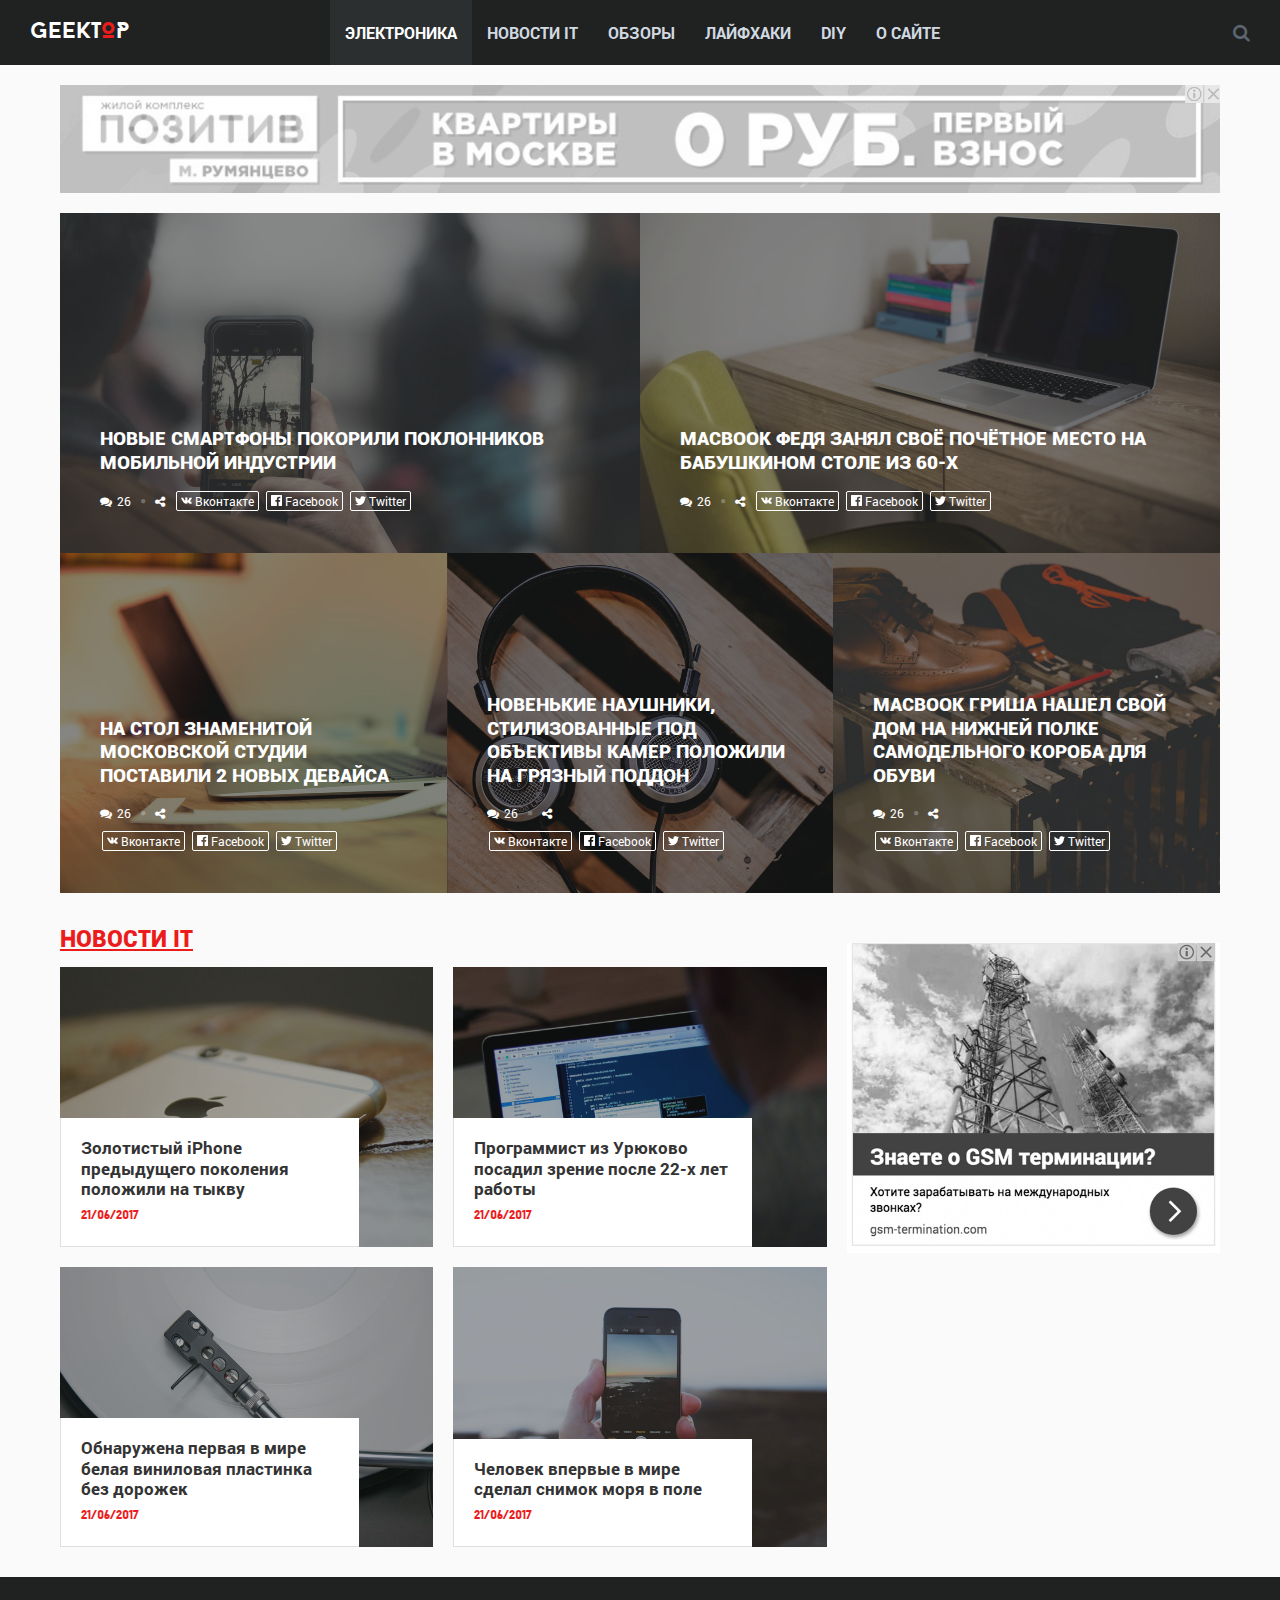
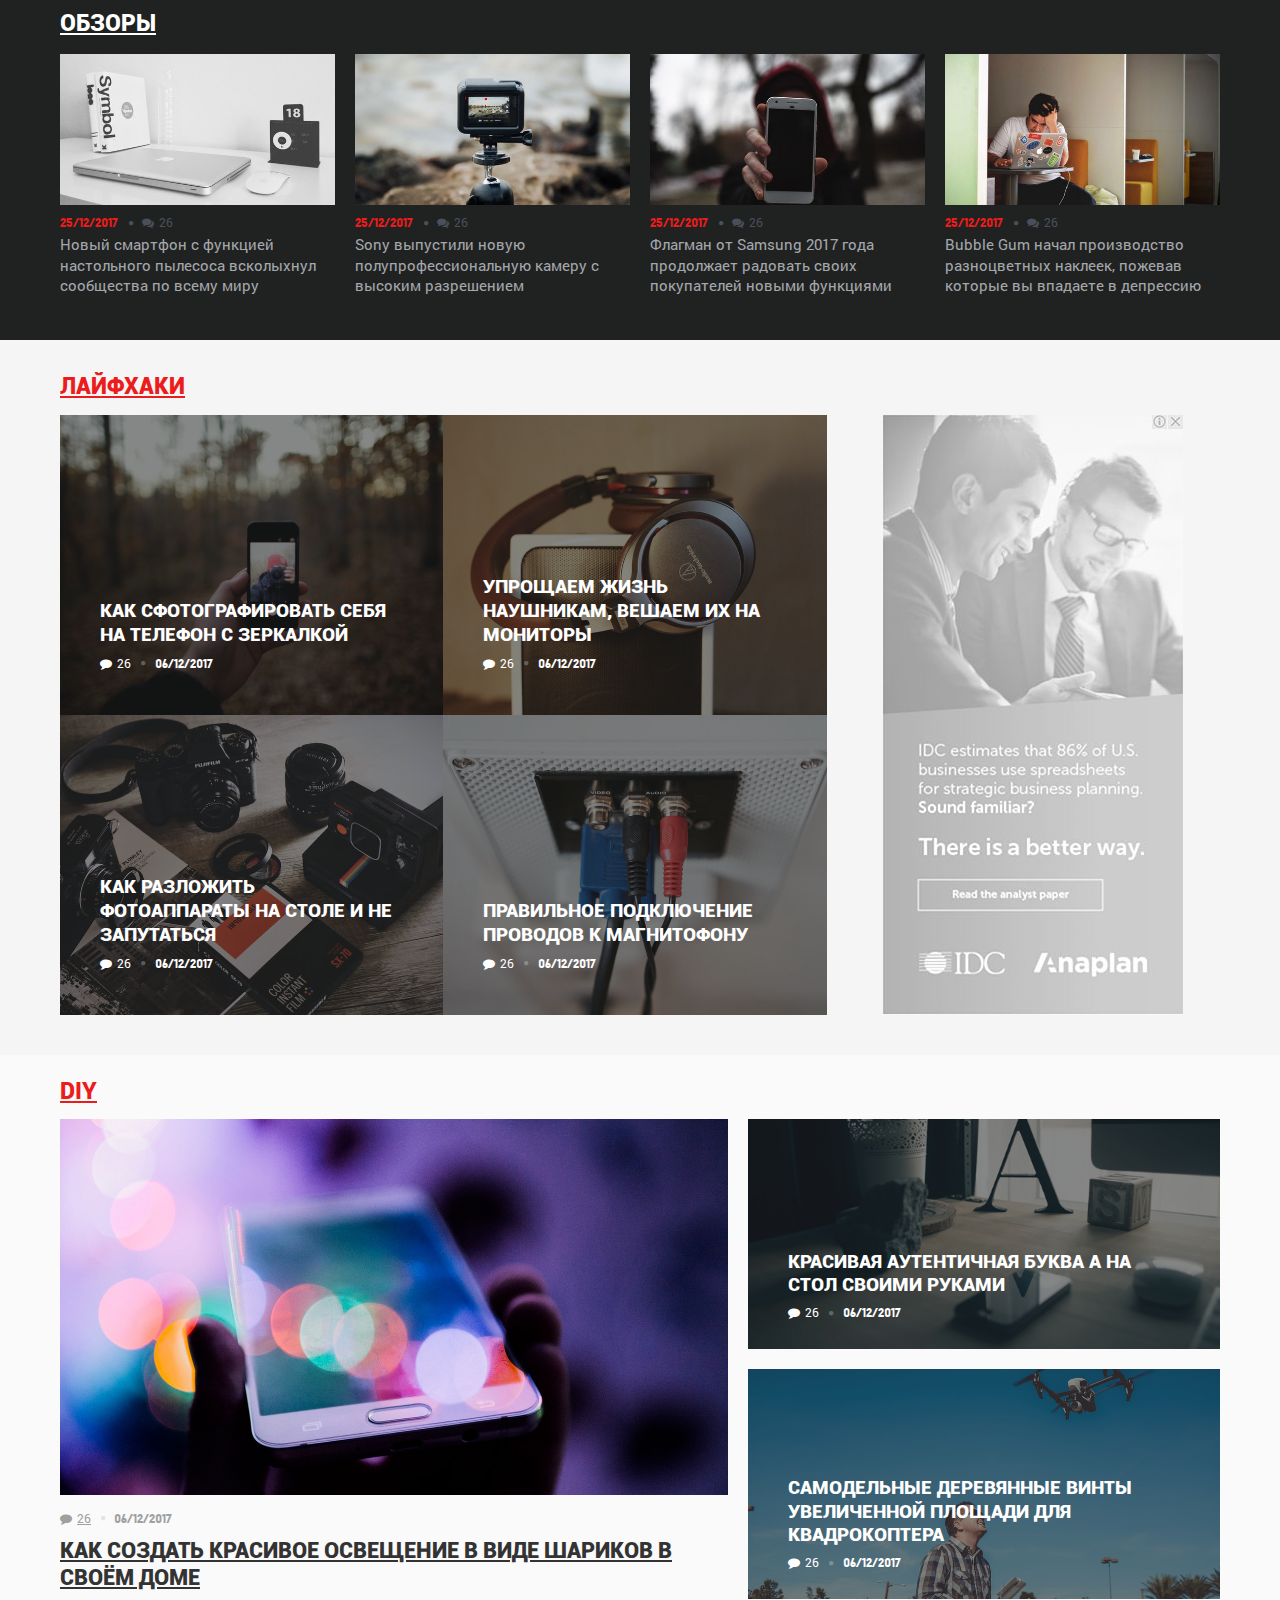
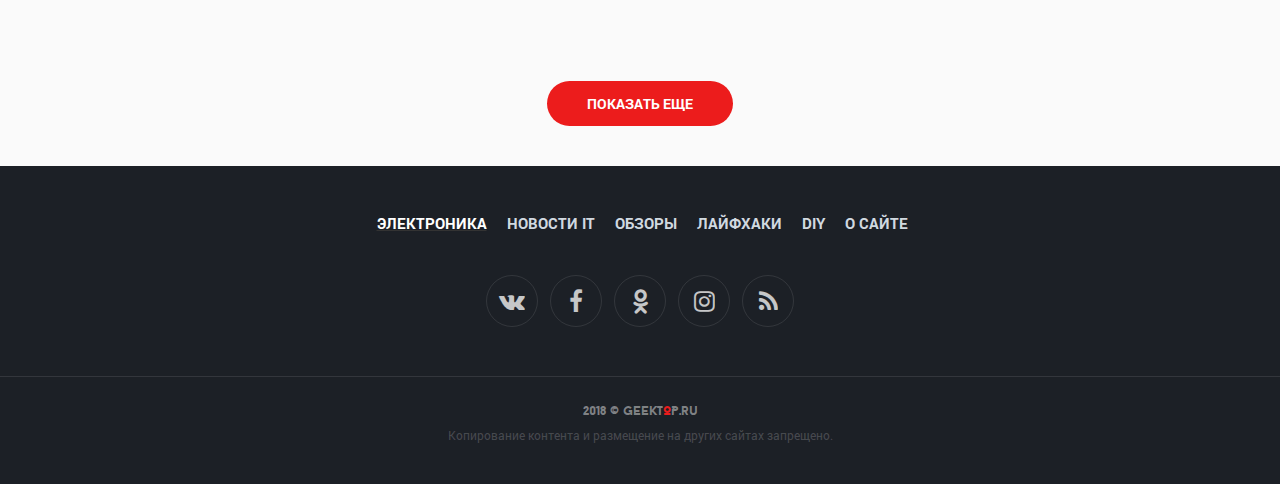
<file: index.html>
<!DOCTYPE html>
<html lang="ru">

<head>

	<meta charset="utf-8">
	<base href="/">

	<title>GEEKTOP - Новости из мира IT</title>
	<meta name="description" content="Новости электроники, технологии, современных гаджетов, и другая актуальная информация современной IT индустрии">

	<meta http-equiv="X-UA-Compatible" content="IE=edge">
	<meta name="viewport" content="width=device-width, initial-scale=1, maximum-scale=1">
	
	<!-- Template Basic Images Start -->
	<meta property="og:image" content="path/to/image.jpg">
	<link rel="icon" href="img/favicon/favicon.ico">
	<link rel="apple-touch-icon" sizes="180x180" href="img/favicon/apple-touch-icon-180x180.png">
	<!-- Template Basic Images End -->
	
	<!-- Custom Browsers Color Start -->
	<meta name="theme-color" content="#202222">
	<!-- Custom Browsers Color End -->

	<link rel="stylesheet" href="css/main.min.css">

</head>

<body class="ishome">

	<header class="top-line">

		<a href="/" class="logo logo-litera">GeekTOP</a>

		<div class="search-wrap">
			<div class="search" title="Поиск по сайту..."><div class="fa fa-search"></div></div>
			<div class="search-field">
				<form action="/search.html" id="cse-search-box">
					<input type="hidden" name="cx" value="partner-pub-xxx:xxx" />
					<input type="hidden" name="cof" value="FORID:10" />
					<input type="hidden" name="ie" value="UTF-8" />
					<input type="text" name="q" placeholder="Поиск по сайту..." />
				</form>
			</div>
		</div>

		<div class="mobile-menu-button"><div class="fa fa-bars"></div> Меню</div>
		<nav class="main-menu top-menu">
			<ul>
				<li class="active"><a href="index.html">Электроника</a></li>
				<li><a href="all-posts.html">Новости IT</a></li>
				<li><a href="category.html">Обзоры</a></li>
				<li><a href="category.html">Лайфхаки</a></li>
				<li><a href="category.html">DIY</a></li>
				<li><a href="about.html">О сайте</a></li>
			</ul>
		</nav>

	</header>

	<section class="first-section clearfix">
		<div class="container-fluid">

			<div class="ad top-ad">
				<img src="img/ad-horizontal.jpg" alt="alt" class="img-responsive">
			</div>
			
			<div class="row no-gutters">

				<div class="col-md-6">
					<div class="pattern">
						<div class="overlay item-title" style="background-image: url(img/blog/electronics/1.jpg)">
							<div class="item-title-content">

								<h3><a href="#">Новые смартфоны покорили поклонников мобильной индустрии</a></h3>

								<div class="item-social">
									<div class="item-comments" title="Количество комментариев">
										<i class="fa fa-comments"></i><a href="#disqus_thread" class="item-comments-count">26</a>
									</div>
									<div class="fa fa-share-alt" title="Поделится в соц. сетях"></div>
									<div class="likely likely-custom" date-url="path" date-media="img/blog/electronics/1.jpg" date-title="Новые смартфоны покорили поклонников мобильной индустрии">
										<div class="vkontakte" title="Поделится Вконтакте">Вконтакте</div>
										<div class="facebook" title="Поделится в Facebook">Facebook</div>
										<div class="twitter" title="Поделится в Twitter">Twitter</div>
									</div>
								</div>

							</div>
						</div>
					</div>
				</div>

				<div class="col-md-6">
					<div class="pattern">
						<div class="overlay item-title" style="background-image: url(img/blog/electronics/2.jpg)">
							<div class="item-title-content">
				
								<h3><a href="#">MacBook Федя занял своё почётное место на бабушкином столе из 60-х</a></h3>
				
								<div class="item-social">
									<div class="item-comments" title="Количество комментариев">
										<i class="fa fa-comments"></i><a href="#disqus_thread" class="item-comments-count">26</a>
									</div>
									<div class="fa fa-share-alt" title="Поделится в соц. сетях"></div>
									<div class="likely likely-custom" date-url="path" date-media="img/blog/electronics/1.jpg" date-title="Новые смартфоны покорили поклонников мобильной индустрии">
										<div class="vkontakte" title="Поделится Вконтакте">Вконтакте</div>
										<div class="facebook" title="Поделится в Facebook">Facebook</div>
										<div class="twitter" title="Поделится в Twitter">Twitter</div>
									</div>
								</div>
				
							</div>
						</div>
					</div>
				</div>

				<div class="col-md-4">
					<div class="pattern">
						<div class="overlay item-title" style="background-image: url(img/blog/electronics/3.jpg)">
							<div class="item-title-content">
				
								<h3><a href="#">На стол знаменитой Московской студии поставили 2 новых девайса</a></h3>
				
								<div class="item-social">
									<div class="item-comments" title="Количество комментариев">
										<i class="fa fa-comments"></i><a href="#disqus_thread" class="item-comments-count">26</a>
									</div>
									<div class="fa fa-share-alt" title="Поделится в соц. сетях"></div>
									<div class="likely likely-custom" date-url="path" date-media="img/blog/electronics/1.jpg" date-title="Новые смартфоны покорили поклонников мобильной индустрии">
										<div class="vkontakte" title="Поделится Вконтакте">Вконтакте</div>
										<div class="facebook" title="Поделится в Facebook">Facebook</div>
										<div class="twitter" title="Поделится в Twitter">Twitter</div>
									</div>
								</div>
				
							</div>
						</div>
					</div>
				</div>

				<div class="col-md-4">
					<div class="pattern">
						<div class="overlay item-title" style="background-image: url(img/blog/electronics/4.jpg)">
							<div class="item-title-content">
				
								<h3><a href="#">Новенькие наушники, стилизованные под объективы камер положили на грязный поддон</a></h3>
				
								<div class="item-social">
									<div class="item-comments" title="Количество комментариев">
										<i class="fa fa-comments"></i><a href="#disqus_thread" class="item-comments-count">26</a>
									</div>
									<div class="fa fa-share-alt" title="Поделится в соц. сетях"></div>
									<div class="likely likely-custom" date-url="path" date-media="img/blog/electronics/1.jpg" date-title="Новые смартфоны покорили поклонников мобильной индустрии">
										<div class="vkontakte" title="Поделится Вконтакте">Вконтакте</div>
										<div class="facebook" title="Поделится в Facebook">Facebook</div>
										<div class="twitter" title="Поделится в Twitter">Twitter</div>
									</div>
								</div>
				
							</div>
						</div>
					</div>
				</div>

				<div class="col-md-4">
					<div class="pattern">
						<div class="overlay item-title" style="background-image: url(img/blog/electronics/5.jpg)">
							<div class="item-title-content">
				
								<h3><a href="#">MacBook Гриша нашел свой дом на нижней полке самодельного короба для обуви</a></h3>
				
								<div class="item-social">
									<div class="item-comments" title="Количество комментариев">
										<i class="fa fa-comments"></i><a href="#disqus_thread" class="item-comments-count">26</a>
									</div>
									<div class="fa fa-share-alt" title="Поделится в соц. сетях"></div>
									<div class="likely likely-custom" date-url="path" date-media="img/blog/electronics/1.jpg" date-title="Новые смартфоны покорили поклонников мобильной индустрии">
										<div class="vkontakte" title="Поделится Вконтакте">Вконтакте</div>
										<div class="facebook" title="Поделится в Facebook">Facebook</div>
										<div class="twitter" title="Поделится в Twitter">Twitter</div>
									</div>
								</div>
				
							</div>
						</div>
					</div>
				</div>

			</div>

		</div>
	</section>

	<section class="second-section">

		<div class="container-fluid">
			<div class="row">

				<div class="col-md-8">

					<h2><a href="#">Новости IT</a></h2>

					<div class="row news-wrap">

						<div class="col-md-6">
							<div class="pattern">
								<a href="#" class="overlay item-news" style="background-image: url(img/blog/news/6.jpg)">
									<div class="item-news-content">
										<h3>Золотистый iPhone предыдущего поколения положили на тыкву</h3>
										<span class="date">21/06/2017</span>
									</div>
								</a>
							</div>
						</div>

						<div class="col-md-6">
							<div class="pattern">
								<a href="#" class="overlay item-news" style="background-image: url(img/blog/news/7.jpg)">
									<div class="item-news-content">
										<h3>Программист из Урюково посадил зрение после 22-х лет работы</h3>
										<span class="date">21/06/2017</span>
									</div>
								</a>
							</div>
						</div>
						
						<div class="col-md-6">
							<div class="pattern">
								<a href="#" class="overlay item-news" style="background-image: url(img/blog/news/8.jpg)">
									<div class="item-news-content">
										<h3>Обнаружена первая в мире белая виниловая пластинка без дорожек</h3>
										<span class="date">21/06/2017</span>
									</div>
								</a>
							</div>
						</div>

						<div class="col-md-6">
							<div class="pattern">
								<a href="#" class="overlay item-news" style="background-image: url(img/blog/news/9.jpg)">
									<div class="item-news-content">
										<h3>Человек впервые в мире сделал снимок моря в поле</h3>
										<span class="date">21/06/2017</span>
									</div>
								</a>
							</div>
						</div>

					</div>

				</div>
				<div class="col-md-4">

					<div class="aside-box">
						<!-- <img src="img/vk-witget.jpg" alt="alt" class="img-responsive"> -->
					</div>
					<div class="aside-box">
						<img src="img/ad-cube.jpg" alt="alt" class="img-responsive">
					</div>

				</div>

			</div>
		</div>

	</section>

	<section class="third-section dark-section">

		<div class="container-fluid">

			<h2><a href="#">Обзоры</a></h2>

			<div class="row">

				<div class="col-md-3">
					<div class="col-item col-item-dark">
						<a href="#">
							<img src="img/blog/reviews/10.jpg" alt="Новый смартфон с
							 функцией настольного пылесоса всколыхнул сообщества по всему миру" class="img-responsive img-width overlay" title="Новый смартфон с
							 функцией настольного пылесоса всколыхнул сообщества по всему миру">
						</a>
						<div class="col-item-meta">
							<div class="item-comments" title="Количество комментариев">
								<span class="date">25/12/2017</span>
								<i class="fa fa-comments"></i><a href="#disqus_thread" class="item-comments-count">26</a>
							</div>
						</div>
						<h4><a href="#">Новый смартфон с
						функцией настольного пылесоса всколыхнул сообщества по всему миру</a></h4>
					</div>
				</div>

				<div class="col-md-3">
					<div class="col-item col-item-dark">
						<a href="#">
							<img src="img/blog/reviews/11.jpg" alt="Sony выпустили новую полупрофессиональную камеру с высоким разрешением"
							 class="img-responsive img-width overlay" title="Sony выпустили новую полупрофессиональную камеру с высоким разрешением">
						</a>
						<div class="col-item-meta">
							<div class="item-comments" title="Количество комментариев">
								<span class="date">25/12/2017</span>
								<i class="fa fa-comments"></i><a href="#disqus_thread" class="item-comments-count">26</a>
							</div>
						</div>
						<h4><a href="#">Sony выпустили новую полупрофессиональную камеру с высоким разрешением</a></h4>
					</div>
				</div>

				<div class="col-md-3">
					<div class="col-item col-item-dark">
						<a href="#">
							<img src="img/blog/reviews/12.jpg" alt="Флагман от Samsung 2017 года продолжает радовать своих покупателей новыми функциями"
							 class="img-responsive img-width overlay" title="Флагман от Samsung 2017 года продолжает радовать своих покупателей новыми функциями">
						</a>
						<div class="col-item-meta">
							<div class="item-comments" title="Количество комментариев">
								<span class="date">25/12/2017</span>
								<i class="fa fa-comments"></i><a href="#disqus_thread" class="item-comments-count">26</a>
							</div>
						</div>
						<h4><a href="#">Флагман от Samsung 2017 года продолжает радовать своих покупателей новыми функциями</a></h4>
					</div>
				</div>

				<div class="col-md-3">
					<div class="col-item col-item-dark">
						<a href="#">
							<img src="img/blog/reviews/13.jpg" alt="Bubble Gum начал производство разноцветных наклеек, пожевав которые вы впадаете в депрессию"
							 class="img-responsive img-width overlay" title="Bubble Gum начал производство разноцветных наклеек, пожевав которые вы впадаете в депрессию">
						</a>
						<div class="col-item-meta">
							<div class="item-comments" title="Количество комментариев">
								<span class="date">25/12/2017</span>
								<i class="fa fa-comments"></i><a href="#disqus_thread" class="item-comments-count">26</a>
							</div>
						</div>
						<h4><a href="#">Bubble Gum начал производство разноцветных наклеек, пожевав которые вы впадаете в депрессию</a></h4>
					</div>
				</div>

				

			</div>

		</div>

	</section>

	<section class="fourth-section">
		<div class="container-fluid">
			<div class="row">

				<div class="col-sm-12">
					<h2 class="fourth-section-header"><a href="#">Лайфхаки</a></h2>
				</div>

				<div class="col-md-8 col-sm-6">

					<div class="row no-gutters">

						<div class="col-md-6">
							<div class="pattern">
								<div class="overlay item-title" style="background-image: url(img/blog/lifehacks/14.jpg)">
									<div class="item-title-content">
										<h3><a href="#">Как сфотографировать себя на телефон с зеркалкой</a></h3>
										<div class="item-social">
											<div class="item-comments" title="Количество комментариев">
												<i class="fa fa-comment"></i><a class="item-comments-count" href="#disqus_thread">26</a>
												<div class="date">06/12/2017</div>
											</div>
										</div>
									</div>
								</div>
							</div>
						</div>

						<div class="col-md-6">
							<div class="pattern">
								<div class="overlay item-title" style="background-image: url(img/blog/lifehacks/15.jpg)">
									<div class="item-title-content">
										<h3><a href="#">Упрощаем жизнь наушникам, вешаем их на мониторы</a></h3>
										<div class="item-social">
											<div class="item-comments" title="Количество комментариев">
												<i class="fa fa-comment"></i><a class="item-comments-count" href="#disqus_thread">26</a>
												<div class="date">06/12/2017</div>
											</div>
										</div>
									</div>
								</div>
							</div>
						</div>

						<div class="col-md-6">
							<div class="pattern">
								<div class="overlay item-title" style="background-image: url(img/blog/lifehacks/16.jpg)">
									<div class="item-title-content">
										<h3><a href="#">Как разложить фотоаппараты на столе и не запутаться</a></h3>
										<div class="item-social">
											<div class="item-comments" title="Количество комментариев">
												<i class="fa fa-comment"></i><a class="item-comments-count" href="#disqus_thread">26</a>
												<div class="date">06/12/2017</div>
											</div>
										</div>
									</div>
								</div>
							</div>
						</div>

						<div class="col-md-6">
							<div class="pattern">
								<div class="overlay item-title" style="background-image: url(img/blog/lifehacks/17.jpg)">
									<div class="item-title-content">
										<h3><a href="#">Правильное подключение проводов к магнитофону</a></h3>
										<div class="item-social">
											<div class="item-comments" title="Количество комментариев">
												<i class="fa fa-comment"></i><a class="item-comments-count" href="#disqus_thread">26</a>
												<div class="date">06/12/2017</div>
											</div>
										</div>
									</div>
								</div>
							</div>
						</div>

					</div>

				</div>
				<div class="col-md-4 col-sm-6">

					<div class="aside-box">
						<img src="img/ad-vertical.jpg" alt="alt" class="img-responsive">
					</div>

				</div>

			</div>
		</div>
	</section>

	<section class="type-one">
		<div class="container-fluid">
			<div class="row">

				<div class="col-sm-12">
					<h2 class="type-one-header"><a href="#">DIY</a></h2>
				</div>

				<div class="col-md-7">
					<div class="type-one-first">
						<a href="#" title="Как создать красивое освещение в виде шариков в своём доме">
							<img src="img/blog/diy/1.jpg" alt="Как создать красивое освещение в виде шариков в своём доме" class="img-responsive img-width">
						</a>
						<div class="item-social">
							<div class="item-comments" title="Количество комментариев">
								<i class="fa fa-comment"></i><a class="item-comments-count" href="#disqus_thread">26</a>
								<span class="date">06/12/2017</span>
							</div>
						</div>
						<h3><a href="#">Как создать красивое освещение в виде шариков в своём доме</a></h3>
					</div>
				</div>

				<div class="col-md-5 item-title-white">

					<div class="pattern">
						<div class="overlay item-title" style="background-image: url(img/blog/diy/2.jpg)">
							<div class="item-title-content">
								<h3><a href="#">Красивая аутентичная буква а на стол своими руками</a></h3>
								<div class="item-social">
									<div class="item-comments" title="Количество комментариев">
										<i class="fa fa-comment"></i><a class="item-comments-count" href="#disqus_thread">26</a>
										<span class="date">06/12/2017</span>
									</div>
								</div>
							</div>
						</div>
					</div>

					<div class="pattern">
						<div class="overlay item-title" style="background-image: url(img/blog/diy/3.jpg)">
							<div class="item-title-content">
								<h3><a href="#">Самодельные деревянные винты увеличенной площади для квадрокоптера</a></h3>
								<div class="item-social">
									<div class="item-comments" title="Количество комментариев">
										<i class="fa fa-comment"></i><a class="item-comments-count" href="#disqus_thread">26</a>
										<span class="date">06/12/2017</span>
									</div>
								</div>
							</div>
						</div>
					</div>

				</div>

			</div>
		</div>
	</section>

	<section class="s_more text-center">
		<div class="container">
			<a href="#" class="button">Показать еще</a>
		</div>
	</section>

	<footer class="main-footer">
		<div class="container">
			<nav class="main-menu footer-menu">
				<ul>
					<li class="active"><a href="#">Электроника</a></li>
					<li><a href="#">Новости IT</a></li>
					<li><a href="#">Обзоры</a></li>
					<li><a href="#">Лайфхаки</a></li>
					<li><a href="#">DIY</a></li>
					<li><a href="#">О сайте</a></li>
				</ul>
			</nav>

			<nav class="soc">
				<ul>
					<li><a href="#"><i class="fa fa-vk"></i></a></li>
					<li><a href="#"><i class="fa fa-facebook"></i></a></li>
					<li><a href="#"><i class="fa fa-odnoklassniki"></i></a></li>
					<li><a href="#"><i class="fa fa-instagram"></i></a></li>
					<li><a href="#"><i class="fa fa-rss"></i></a></li>
				</ul>
			</nav>

		</div>
	</footer>

	<footer class="bottom-footer">
		<div class="container text-center">
			<div class="footer-copy">2018 © <span class="logo-footer logo-litera">GeekTOP.ru</span></div>
			<p>Копирование контента и размещение на других сайтах запрещено.</p>
		</div>
	</footer>

	<script src="js/scripts.min.js"></script>

</body>
</html>
</file>
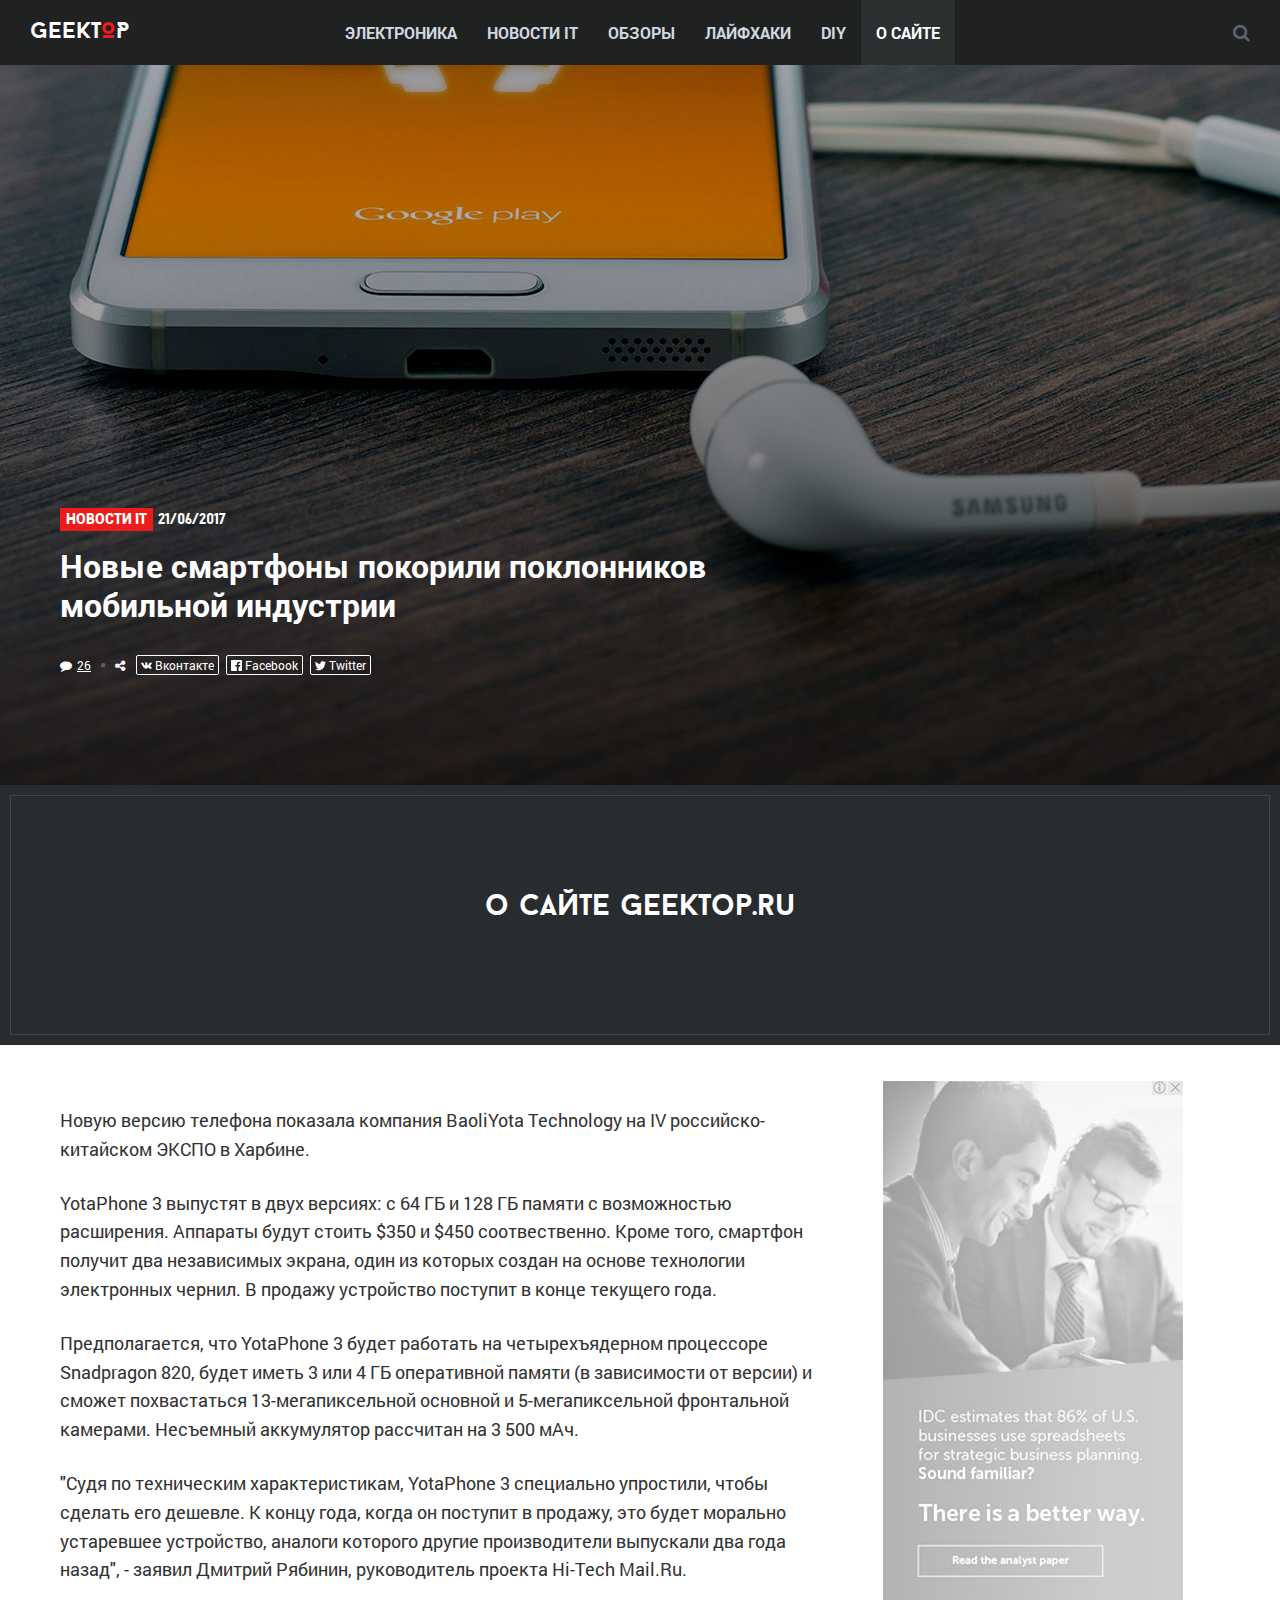
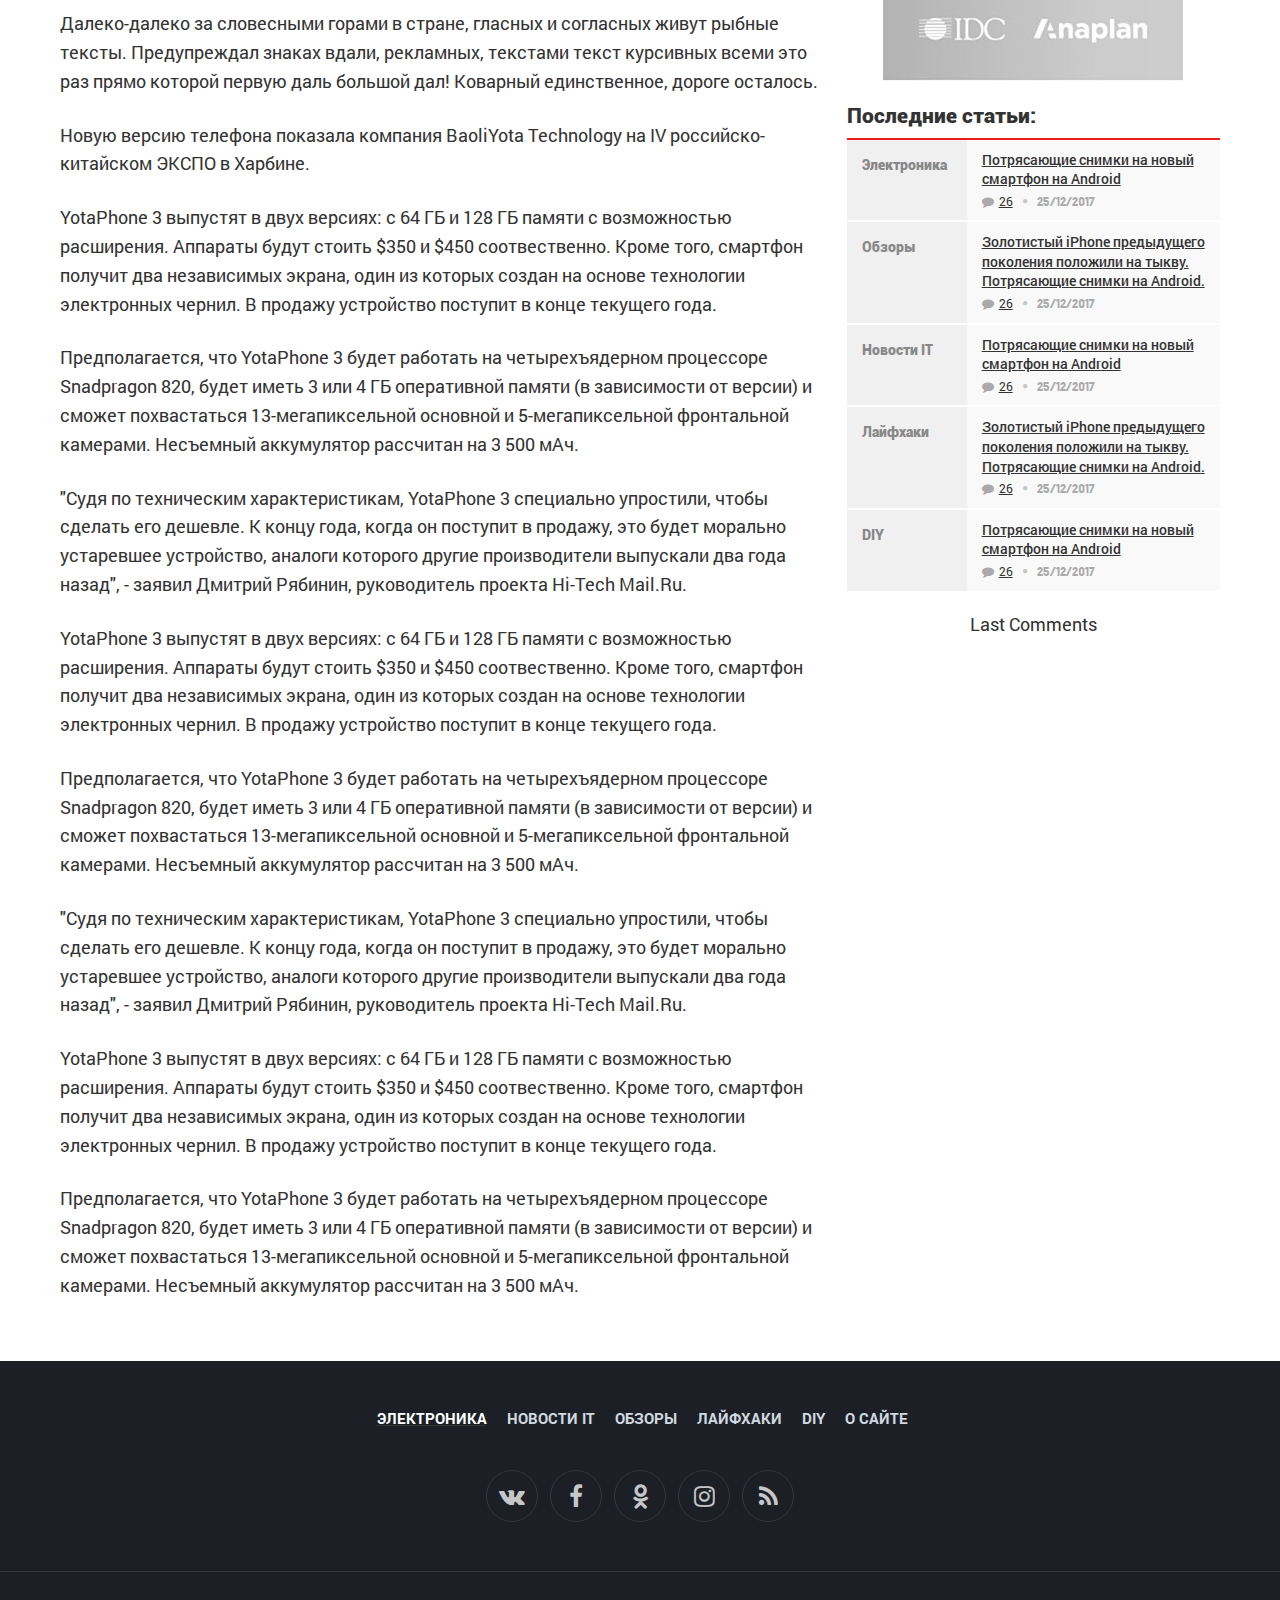
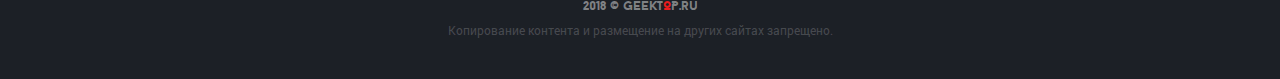
<file: about.html>
<!DOCTYPE html>
<html lang="ru">

<head>

  <meta charset="utf-8">
  <base href="/">

  <title>GEEKTOP - Новости из мира IT</title>
  <meta name="description" content="Новости электроники, технологии, современных гаджетов, и другая актуальная информация современной IT индустрии">

  <meta http-equiv="X-UA-Compatible" content="IE=edge">
  <meta name="viewport" content="width=device-width, initial-scale=1, maximum-scale=1">

  <!-- Template Basic Images Start -->
  <meta property="og:image" content="path/to/image.jpg">
  <link rel="icon" href="img/favicon/favicon.ico">
  <link rel="apple-touch-icon" sizes="180x180" href="img/favicon/apple-touch-icon-180x180.png">
  <!-- Template Basic Images End -->

  <!-- Custom Browsers Color Start -->
  <meta name="theme-color" content="#202222">
  <!-- Custom Browsers Color End -->

  <link rel="stylesheet" href="css/main.min.css">

</head>

<body>

  <header class="top-line">

    <a href="/" class="logo logo-litera">GeekTOP</a>

    <div class="search-wrap">
      <div class="search" title="Поиск по сайту...">
        <div class="fa fa-search"></div>
      </div>
      <div class="search-field">
        <form action="/search.html" id="cse-search-box">
          <input type="hidden" name="cx" value="partner-pub-xxx:xxx" />
          <input type="hidden" name="cof" value="FORID:10" />
          <input type="hidden" name="ie" value="UTF-8" />
          <input type="text" name="q" placeholder="Поиск по сайту..." />
        </form>
      </div>
    </div>

    <div class="mobile-menu-button">
      <div class="fa fa-bars"></div> Меню
    </div>
    <nav class="main-menu top-menu">
      <ul>
        <li><a href="index.html">Электроника</a></li>
        <li><a href="all-posts.html">Новости IT</a></li>
        <li><a href="category.html">Обзоры</a></li>
        <li><a href="category.html">Лайфхаки</a></li>
        <li><a href="category.html">DIY</a></li>
        <li class="active"><a href="about.html">О сайте</a></li>
      </ul>
    </nav>

  </header>

  <header class="page-header overlay" style="background-image: url(img/example.jpg)">

    <div class="page-header-content">
      <div class="container-fluid">
        <div class="row">
          <div class="col-lg-7 col-md-8">

            <div class="page-header-meta">
              <a href="#" class="page-category-link">Новости IT</a><span class="date">21/06/2017</span>

              <h1>Новые смартфоны покорили поклонников мобильной индустрии</h1>

              <div class="item-social">
                <div class="item-comments" title="Количество комментариев">
                  <i class="fa fa-comment"></i><a href="#disqus_thread" class="item-comments-count">26</a>
                </div>
                <div class="fa fa-share-alt" title="Поделится в соц. сетях"></div>
                <div class="likely likely-custom" date-media="img/blog/electronics/1.jpg" date-title="Новые смартфоны покорили поклонников мобильной индустрии">
                  <div class="vkontakte" title="Поделится Вконтакте">Вконтакте</div>
                  <div class="facebook" title="Поделится в Facebook">Facebook</div>
                  <div class="twitter" title="Поделится в Twitter">Twitter</div>
                </div>
              </div>

            </div>

          </div>
        </div>
      </div>
    </div>

  </header>

  <div class="pattern patter-cat-header">
    <div class="cat-header header-about">
      <div class="cat-header-block">
        <h1>о сайте geektop.ru</h1>
      </div>
    </div>
  </div>

  <div class="article-content">
    <div class="container-fluid">
      <div class="row">

        <div class="col-md-8">

          <article class="main-article">
            <div class="article-body">

              <p>Новую версию телефона показала компания BaoliYota Technology на IV российско-китайском ЭКСПО в Харбине.</p>
              <p>YotaPhone 3 выпустят в двух версиях: с 64 ГБ и 128 ГБ памяти с возможностью расширения. Аппараты будут стоить $350 и
                $450 соотвественно. Кроме того, смартфон получит два независимых экрана, один из которых создан на основе технологии
                электронных чернил. В продажу устройство поступит в конце текущего года.</p>
              <p>Предполагается, что YotaPhone 3 будет работать на четырехъядерном процессоре Snadpragon 820, будет иметь 3 или 4 ГБ
                оперативной памяти (в зависимости от версии) и сможет похвастаться 13-мегапиксельной основной и 5-мегапиксельной
                фронтальной камерами. Несъемный аккумулятор рассчитан на 3 500 мАч.</p>
              <p>"Судя по техническим характеристикам, YotaPhone 3 специально упростили, чтобы сделать его дешевле. К концу года,
                когда он поступит в продажу, это будет морально устаревшее устройство, аналоги которого другие производители
                выпускали два года назад", - заявил Дмитрий Рябинин, руководитель проекта Hi-Tech Mail.Ru.</p>
              <p>Далеко-далеко за словесными горами в стране, гласных и согласных живут рыбные тексты. Предупреждал знаках вдали,
                рекламных, текстами текст курсивных всеми это раз прямо которой первую даль большой дал! Коварный единственное,
                дороге осталось.</p>
              <p>Новую версию телефона показала компания BaoliYota Technology на IV российско-китайском ЭКСПО в Харбине.</p>
              <p>YotaPhone 3 выпустят в двух версиях: с 64 ГБ и 128 ГБ памяти с возможностью расширения. Аппараты будут стоить $350 и
                $450 соотвественно. Кроме того, смартфон получит два независимых экрана, один из которых создан на основе технологии
                электронных чернил. В продажу устройство поступит в конце текущего года.</p>
              <p>Предполагается, что YotaPhone 3 будет работать на четырехъядерном процессоре Snadpragon 820, будет иметь 3 или 4 ГБ
                оперативной памяти (в зависимости от версии) и сможет похвастаться 13-мегапиксельной основной и 5-мегапиксельной
                фронтальной камерами. Несъемный аккумулятор рассчитан на 3 500 мАч.</p>
              <p>"Судя по техническим характеристикам, YotaPhone 3 специально упростили, чтобы сделать его дешевле. К концу года,
                когда он поступит в продажу, это будет морально устаревшее устройство, аналоги которого другие производители
                выпускали два года назад", - заявил Дмитрий Рябинин, руководитель проекта Hi-Tech Mail.Ru.</p>
              <p>YotaPhone 3 выпустят в двух версиях: с 64 ГБ и 128 ГБ памяти с возможностью расширения. Аппараты будут стоить $350 и
                $450 соотвественно. Кроме того, смартфон получит два независимых экрана, один из которых создан на основе технологии
                электронных чернил. В продажу устройство поступит в конце текущего года.</p>
              <p>Предполагается, что YotaPhone 3 будет работать на четырехъядерном процессоре Snadpragon 820, будет иметь 3 или 4 ГБ
                оперативной памяти (в зависимости от версии) и сможет похвастаться 13-мегапиксельной основной и 5-мегапиксельной
                фронтальной камерами. Несъемный аккумулятор рассчитан на 3 500 мАч.</p>
              <p>"Судя по техническим характеристикам, YotaPhone 3 специально упростили, чтобы сделать его дешевле. К концу года,
                когда он поступит в продажу, это будет морально устаревшее устройство, аналоги которого другие производители
                выпускали два года назад", - заявил Дмитрий Рябинин, руководитель проекта Hi-Tech Mail.Ru.</p>
              <p>YotaPhone 3 выпустят в двух версиях: с 64 ГБ и 128 ГБ памяти с возможностью расширения. Аппараты будут стоить $350 и
                $450 соотвественно. Кроме того, смартфон получит два независимых экрана, один из которых создан на основе технологии
                электронных чернил. В продажу устройство поступит в конце текущего года.</p>
              <p>Предполагается, что YotaPhone 3 будет работать на четырехъядерном процессоре Snadpragon 820, будет иметь 3 или 4 ГБ
                оперативной памяти (в зависимости от версии) и сможет похвастаться 13-мегапиксельной основной и 5-мегапиксельной
                фронтальной камерами. Несъемный аккумулятор рассчитан на 3 500 мАч.</p>

            </div>
          </article>

        </div>

        <div class="col-md-4">
        
          <aside class="main-aside">
        
            <div class="aside-box">
              <img src="img/ad-vertical.jpg" alt="alt" class="img-responsive">
            </div>
        
            <div class="aside-box">
        
              <div class="latest-box">
                <div class="lb-header">Последние статьи:</div>
        
                <div class="lb-list">
        
                  <div class="lb-item">
                    <a href="#" class="lb-catname">Электроника</a>
                    <div class="lb-body">
                      <a href="#" class="lb-item-header">Потрясающие снимки на новый смартфон на Android</a>
                      <div class="lb-footer">
                        <div class="item-comments" title="Количество комментариев">
                          <i class="fa fa-comment"></i><a href="#disqus_thread" class="item-comments-count">26</a>
                          <span class="date">25/12/2017</span>
                        </div>
                      </div>
                    </div>
                  </div>
                  <div class="lb-item">
                    <a href="#" class="lb-catname">Обзоры</a>
                    <div class="lb-body">
                      <a href="#" class="lb-item-header">Золотистый iPhone предыдущего поколения положили на тыкву. Потрясающие
                        снимки на Android.</a>
                      <div class="lb-footer">
                        <div class="item-comments" title="Количество комментариев">
                          <i class="fa fa-comment"></i><a href="#disqus_thread" class="item-comments-count">26</a>
                          <span class="date">25/12/2017</span>
                        </div>
                      </div>
                    </div>
                  </div>
                  <div class="lb-item">
                    <a href="#" class="lb-catname">Новости IT</a>
                    <div class="lb-body">
                      <a href="#" class="lb-item-header">Потрясающие снимки на новый смартфон на Android</a>
                      <div class="lb-footer">
                        <div class="item-comments" title="Количество комментариев">
                          <i class="fa fa-comment"></i><a href="#disqus_thread" class="item-comments-count">26</a>
                          <span class="date">25/12/2017</span>
                        </div>
                      </div>
                    </div>
                  </div>
                  <div class="lb-item">
                    <a href="#" class="lb-catname">Лайфхаки</a>
                    <div class="lb-body">
                      <a href="#" class="lb-item-header">Золотистый iPhone предыдущего поколения положили на тыкву. Потрясающие
                        снимки на Android.</a>
                      <div class="lb-footer">
                        <div class="item-comments" title="Количество комментариев">
                          <i class="fa fa-comment"></i><a href="#disqus_thread" class="item-comments-count">26</a>
                          <span class="date">25/12/2017</span>
                        </div>
                      </div>
                    </div>
                  </div>
                  <div class="lb-item">
                    <a href="#" class="lb-catname">DIY</a>
                    <div class="lb-body">
                      <a href="#" class="lb-item-header">Потрясающие снимки на новый смартфон на Android</a>
                      <div class="lb-footer">
                        <div class="item-comments" title="Количество комментариев">
                          <i class="fa fa-comment"></i><a href="#disqus_thread" class="item-comments-count">26</a>
                          <span class="date">25/12/2017</span>
                        </div>
                      </div>
                    </div>
                  </div>
        
                </div>
        
              </div>
        
            </div>
        
            <div class="aside-box">
              <!-- <img src="img/vk-witget.jpg" alt="alt" class="img-responsive"> -->
            </div>
        
            <div class="aside-box">
              Last Comments
            </div>
        
          </aside>
        
        </div>

      </div>
    </div>
  </div>

  <footer class="main-footer">
    <div class="container">
      <nav class="main-menu footer-menu">
        <ul>
          <li class="active"><a href="#">Электроника</a></li>
          <li><a href="#">Новости IT</a></li>
          <li><a href="#">Обзоры</a></li>
          <li><a href="#">Лайфхаки</a></li>
          <li><a href="#">DIY</a></li>
          <li><a href="#">О сайте</a></li>
        </ul>
      </nav>
  
      <nav class="soc">
        <ul>
          <li><a href="#"><i class="fa fa-vk"></i></a></li>
          <li><a href="#"><i class="fa fa-facebook"></i></a></li>
          <li><a href="#"><i class="fa fa-odnoklassniki"></i></a></li>
          <li><a href="#"><i class="fa fa-instagram"></i></a></li>
          <li><a href="#"><i class="fa fa-rss"></i></a></li>
        </ul>
      </nav>
  
    </div>
  </footer>
  
  <footer class="bottom-footer">
    <div class="container text-center">
      <div class="footer-copy">2018 © <span class="logo-footer logo-litera">GeekTOP.ru</span></div>
      <p>Копирование контента и размещение на других сайтах запрещено.</p>
    </div>
  </footer>
  
  <script src="js/scripts.min.js"></script>
  
  </body>
  
  </html>
</file>
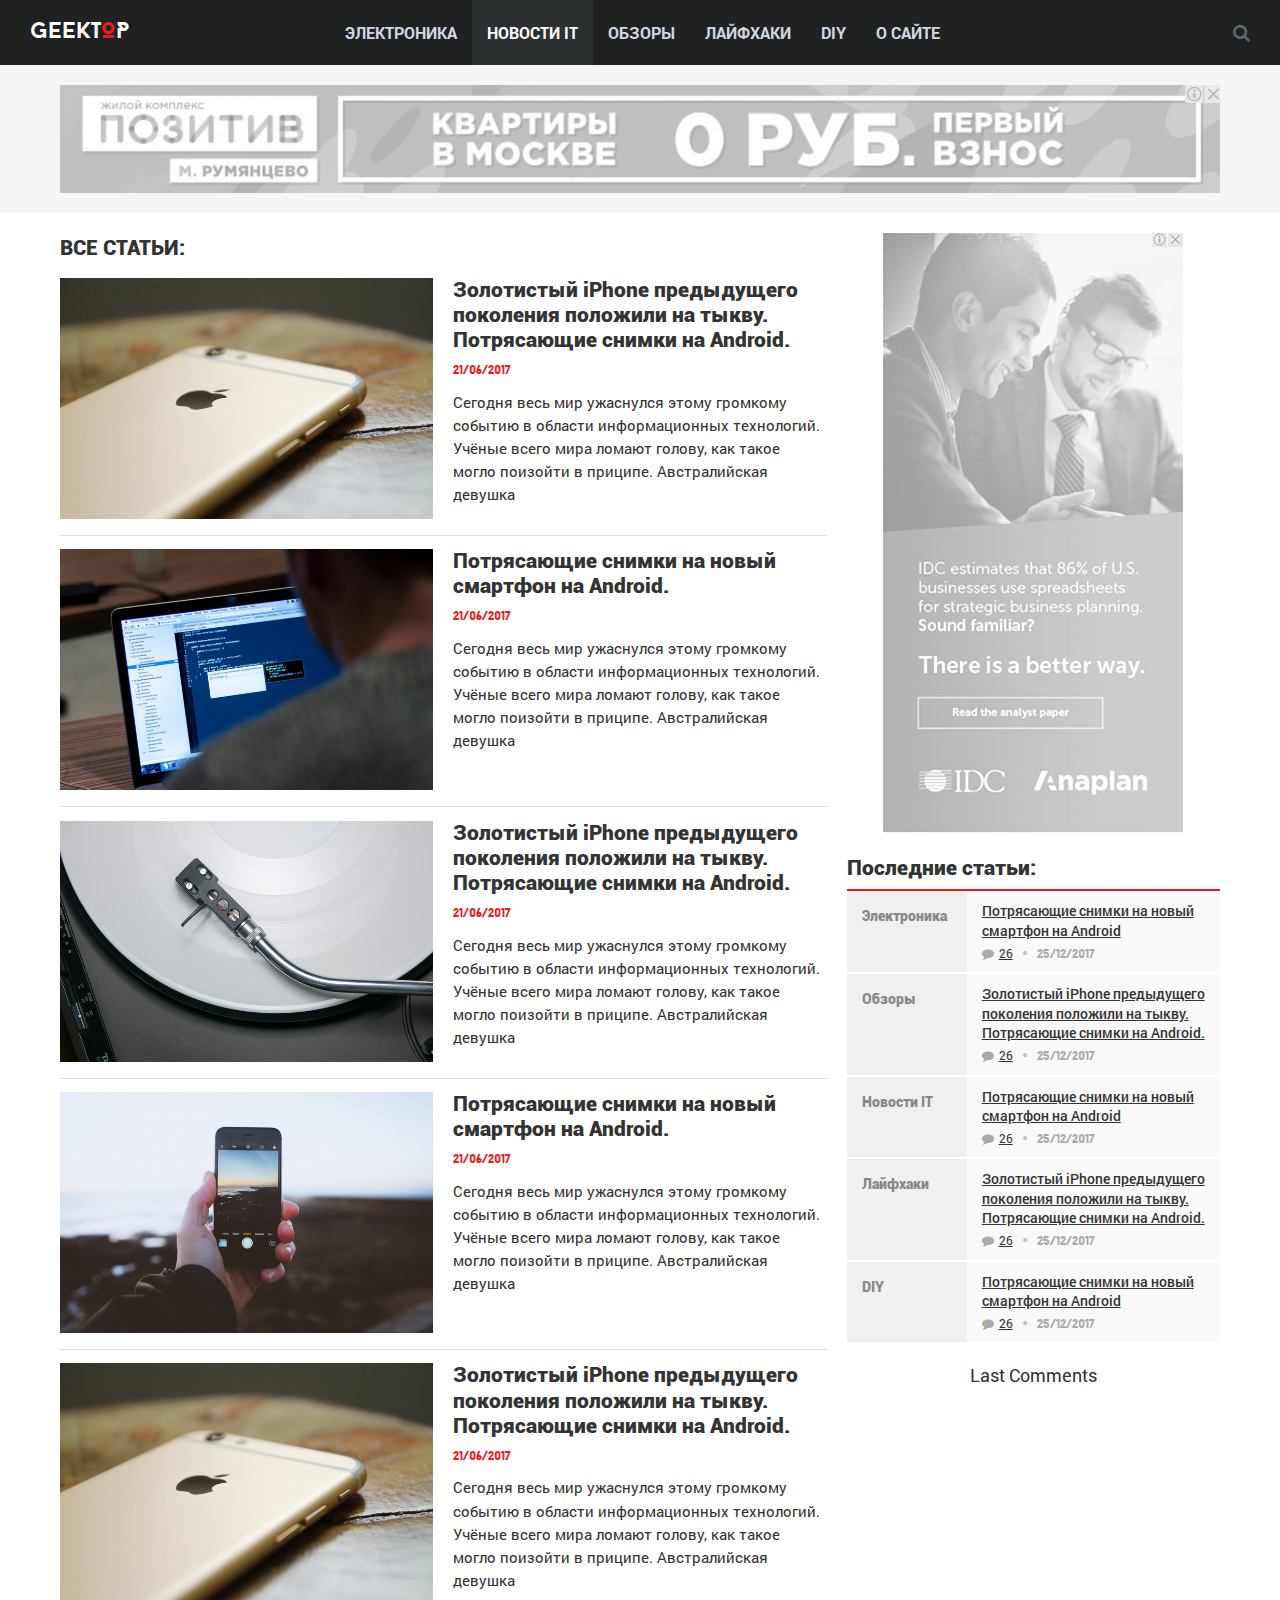
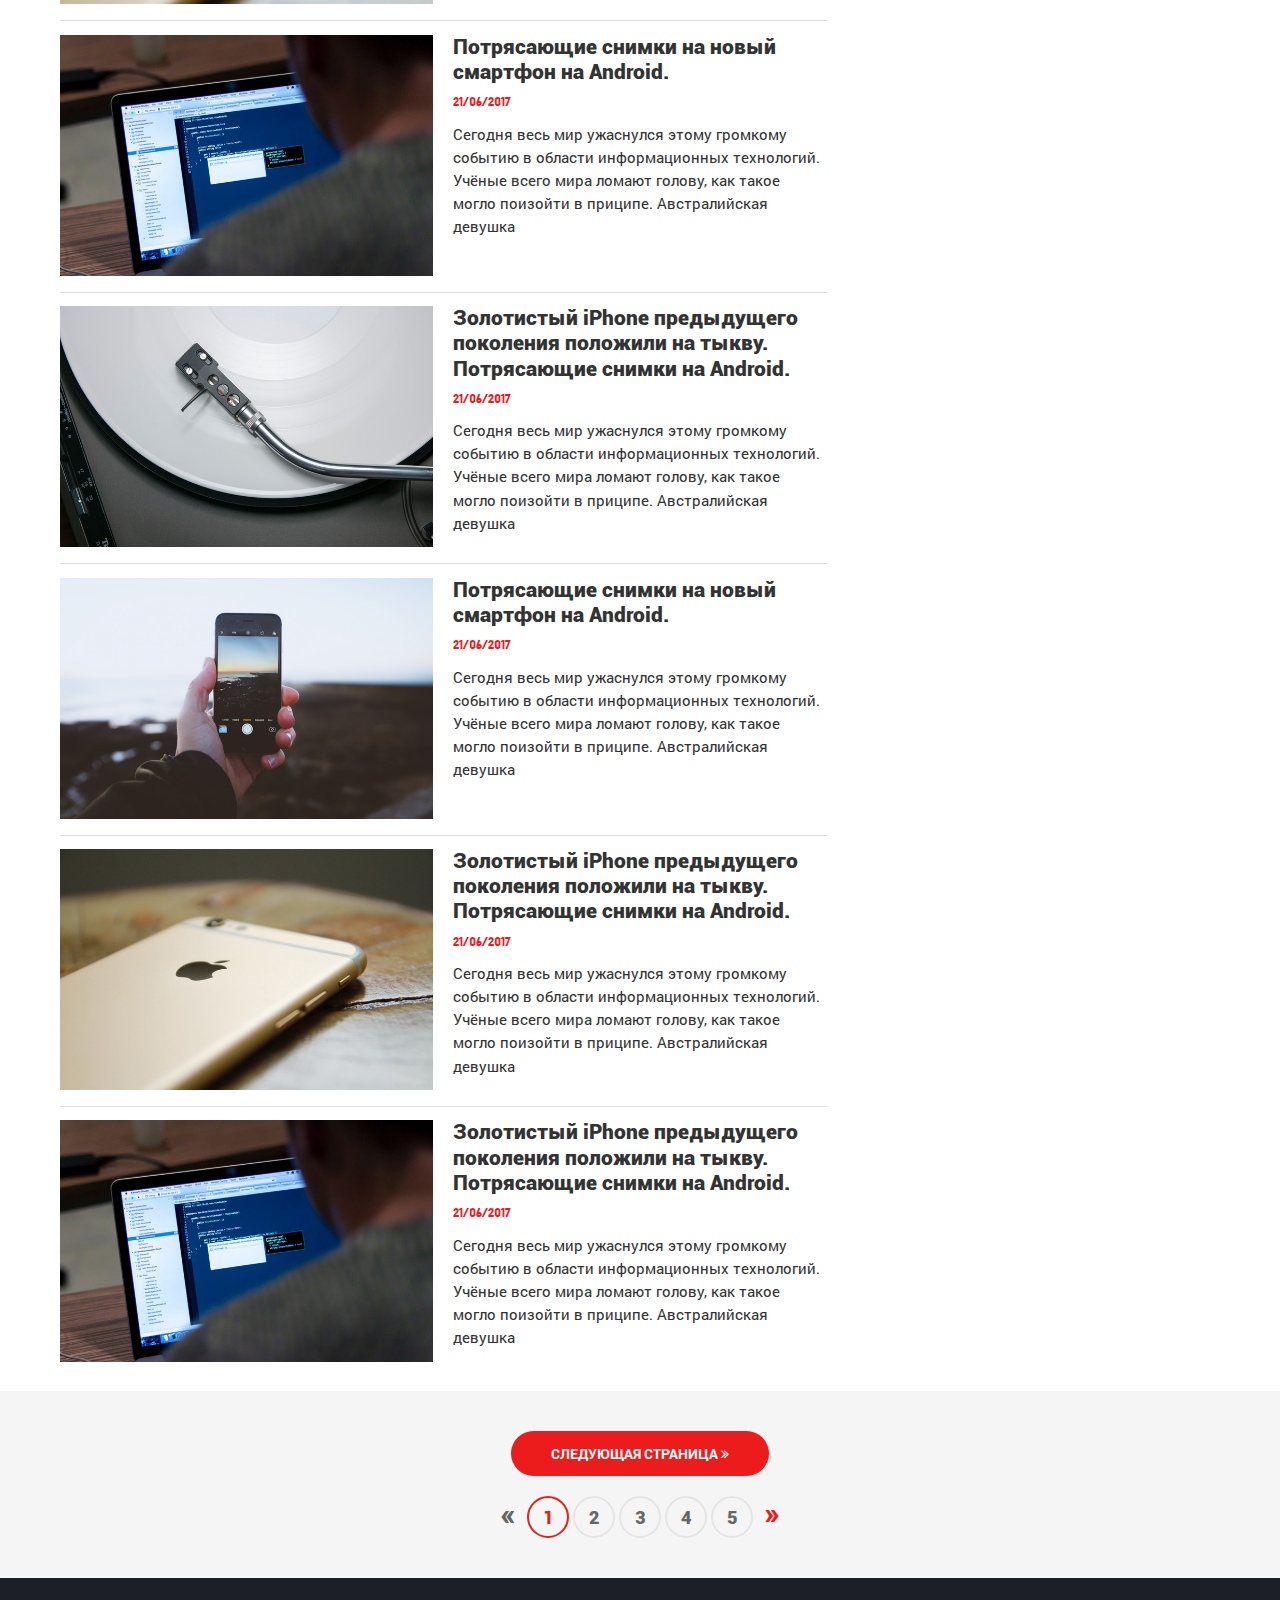
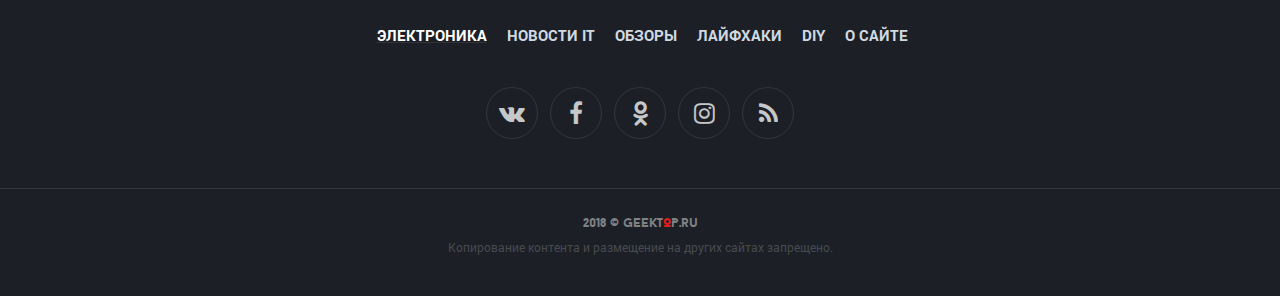
<file: all-posts.html>
<!DOCTYPE html>
<html lang="ru">

<head>

	<meta charset="utf-8">
	<base href="/">

	<title>GEEKTOP - Новости из мира IT</title>
	<meta name="description" content="Новости электроники, технологии, современных гаджетов, и другая актуальная информация современной IT индустрии">

	<meta http-equiv="X-UA-Compatible" content="IE=edge">
	<meta name="viewport" content="width=device-width, initial-scale=1, maximum-scale=1">

	<!-- Template Basic Images Start -->
	<meta property="og:image" content="path/to/image.jpg">
	<link rel="icon" href="img/favicon/favicon.ico">
	<link rel="apple-touch-icon" sizes="180x180" href="img/favicon/apple-touch-icon-180x180.png">
	<!-- Template Basic Images End -->

	<!-- Custom Browsers Color Start -->
	<meta name="theme-color" content="#202222">
	<!-- Custom Browsers Color End -->

	<link rel="stylesheet" href="css/main.min.css">

</head>

<body>

	<header class="top-line">

		<a href="/" class="logo logo-litera">GeekTOP</a>

		<div class="search-wrap">
			<div class="search" title="Поиск по сайту...">
				<div class="fa fa-search"></div>
			</div>
			<div class="search-field">
				<form action="/search.html" id="cse-search-box">
					<input type="hidden" name="cx" value="partner-pub-xxx:xxx" />
					<input type="hidden" name="cof" value="FORID:10" />
					<input type="hidden" name="ie" value="UTF-8" />
					<input type="text" name="q" placeholder="Поиск по сайту..." />
				</form>
			</div>
		</div>

		<div class="mobile-menu-button">
			<div class="fa fa-bars"></div> Меню
		</div>
		<nav class="main-menu top-menu">
			<ul>
				<li><a href="index.html">Электроника</a></li>
				<li class="active"><a href="all-posts.html">Новости IT</a></li>
				<li><a href="category.html">Обзоры</a></li>
				<li><a href="category.html">Лайфхаки</a></li>
				<li><a href="category.html">DIY</a></li>
				<li><a href="about.html">О сайте</a></li>
			</ul>
		</nav>

	</header>


	<div class="cat-list-first">
		<div class="container-fluid">

			<div class="ad top-ad">
				<img src="img/ad-horizontal.jpg" alt="alt" class="img-responsive">
			</div>

		</div>
	</div>

	<div class="cat-list">
		<div class="container-fluid">
			<div class="row">

				<div class="col-md-8">

          <div class="all-posts-header">Все статьи:</div>

					<div class="cat-list-wrap">
						
						<a href="page.html" class="cat-list-item">
							<div class="row">
								<div class="col-sm-6">
									<div class="pattern">
										<img src="img/blog/news/6.jpg" alt="alt" class="img-responsive overlay">
									</div>
								</div>
								<div class="col-sm-6">
									<h3>Золотистый iPhone предыдущего поколения положили на тыкву. Потрясающие снимки на Android.</h3>
									<div class="date">21/06/2017</div>
									<p>Сегодня весь мир ужаснулся этому громкому событию в области информационных технологий. Учёные всего мира ломают голову, как такое могло поизойти в приципе. Австралийская девушка</p>
								</div>
							</div>
						</a>

						<a href="page.html" class="cat-list-item">
							<div class="row">
								<div class="col-sm-6">
									<div class="pattern">
										<img src="img/blog/news/7.jpg" alt="alt" class="img-responsive overlay">
									</div>
								</div>
								<div class="col-sm-6">
									<h3>Потрясающие снимки на новый смартфон на Android.</h3>
									<div class="date">21/06/2017</div>
									<p>Сегодня весь мир ужаснулся этому громкому событию в области информационных технологий. Учёные всего мира ломают голову, как такое могло поизойти в приципе. Австралийская девушка</p>
								</div>
							</div>
						</a>

						<a href="page.html" class="cat-list-item">
							<div class="row">
								<div class="col-sm-6">
									<div class="pattern">
										<img src="img/blog/news/8.jpg" alt="alt" class="img-responsive overlay">
									</div>
								</div>
								<div class="col-sm-6">
									<h3>Золотистый iPhone предыдущего поколения положили на тыкву. Потрясающие снимки на Android.</h3>
									<div class="date">21/06/2017</div>
									<p>Сегодня весь мир ужаснулся этому громкому событию в области информационных технологий. Учёные всего мира ломают голову, как такое могло поизойти в приципе. Австралийская девушка</p>
								</div>
							</div>
						</a>

						<a href="page.html" class="cat-list-item">
							<div class="row">
								<div class="col-sm-6">
									<div class="pattern">
										<img src="img/blog/news/9.jpg" alt="alt" class="img-responsive overlay">
									</div>
								</div>
								<div class="col-sm-6">
									<h3>Потрясающие снимки на новый смартфон на Android.</h3>
									<div class="date">21/06/2017</div>
									<p>Сегодня весь мир ужаснулся этому громкому событию в области информационных технологий. Учёные всего мира ломают голову, как такое могло поизойти в приципе. Австралийская девушка</p>
								</div>
							</div>
						</a>

						<a href="page.html" class="cat-list-item">
							<div class="row">
								<div class="col-sm-6">
									<div class="pattern">
										<img src="img/blog/news/6.jpg" alt="alt" class="img-responsive overlay">
									</div>
								</div>
								<div class="col-sm-6">
									<h3>Золотистый iPhone предыдущего поколения положили на тыкву. Потрясающие снимки на Android.</h3>
									<div class="date">21/06/2017</div>
									<p>Сегодня весь мир ужаснулся этому громкому событию в области информационных технологий. Учёные всего мира ломают голову, как такое могло поизойти в приципе. Австралийская девушка</p>
								</div>
							</div>
						</a>

						<a href="page.html" class="cat-list-item">
							<div class="row">
								<div class="col-sm-6">
									<div class="pattern">
										<img src="img/blog/news/7.jpg" alt="alt" class="img-responsive overlay">
									</div>
								</div>
								<div class="col-sm-6">
									<h3>Потрясающие снимки на новый смартфон на Android.</h3>
									<div class="date">21/06/2017</div>
									<p>Сегодня весь мир ужаснулся этому громкому событию в области информационных технологий. Учёные всего мира ломают голову, как такое могло поизойти в приципе. Австралийская девушка</p>
								</div>
							</div>
						</a>

						<a href="page.html" class="cat-list-item">
							<div class="row">
								<div class="col-sm-6">
									<div class="pattern">
										<img src="img/blog/news/8.jpg" alt="alt" class="img-responsive overlay">
									</div>
								</div>
								<div class="col-sm-6">
									<h3>Золотистый iPhone предыдущего поколения положили на тыкву. Потрясающие снимки на Android.</h3>
									<div class="date">21/06/2017</div>
									<p>Сегодня весь мир ужаснулся этому громкому событию в области информационных технологий. Учёные всего мира ломают голову, как такое могло поизойти в приципе. Австралийская девушка</p>
								</div>
							</div>
						</a>

						<a href="page.html" class="cat-list-item">
							<div class="row">
								<div class="col-sm-6">
									<div class="pattern">
										<img src="img/blog/news/9.jpg" alt="alt" class="img-responsive overlay">
									</div>
								</div>
								<div class="col-sm-6">
									<h3>Потрясающие снимки на новый смартфон на Android.</h3>
									<div class="date">21/06/2017</div>
									<p>Сегодня весь мир ужаснулся этому громкому событию в области информационных технологий. Учёные всего мира ломают голову, как такое могло поизойти в приципе. Австралийская девушка</p>
								</div>
							</div>
						</a>

						<a href="page.html" class="cat-list-item">
							<div class="row">
								<div class="col-sm-6">
									<div class="pattern">
										<img src="img/blog/news/6.jpg" alt="alt" class="img-responsive overlay">
									</div>
								</div>
								<div class="col-sm-6">
									<h3>Золотистый iPhone предыдущего поколения положили на тыкву. Потрясающие снимки на Android.</h3>
									<div class="date">21/06/2017</div>
									<p>Сегодня весь мир ужаснулся этому громкому событию в области информационных технологий. Учёные всего мира ломают голову, как такое могло поизойти в приципе. Австралийская девушка</p>
								</div>
							</div>
						</a>

						<a href="page.html" class="cat-list-item">
							<div class="row">
								<div class="col-sm-6">
									<div class="pattern">
										<img src="img/blog/news/7.jpg" alt="alt" class="img-responsive overlay">
									</div>
								</div>
								<div class="col-sm-6">
									<h3>Золотистый iPhone предыдущего поколения положили на тыкву. Потрясающие снимки на Android.</h3>
									<div class="date">21/06/2017</div>
									<p>Сегодня весь мир ужаснулся этому громкому событию в области информационных технологий. Учёные всего мира ломают голову, как такое могло поизойти в приципе. Австралийская девушка</p>
								</div>
							</div>
						</a>

					</div>

					<section class="pagination-section pagination-section-first text-center d-md-none">
						<a href="#" class="button">Следующая страница <i class="fa fa-angle-double-right"></i></a>
						<div class="pagination">
							<span class="pagination-left" title="Предыдущая страница">&laquo;</span>
							<span class="active">1</span>
							<a href="#">2</a>
							<a href="#">3</a>
							<a href="#">4</a>
							<a href="#">5</a>
							<a href="#" class="pagination-right" title="Следующая страница">&raquo;</a>
						</div>
					</section>
				
				</div>

				<div class="col-md-4">
					<aside class="main-aside">
						
						<div class="aside-box">
							<img src="img/ad-vertical.jpg" alt="alt" class="img-responsive">
						</div>

						<div class="aside-box">

							<div class="latest-box">
								<div class="lb-header">Последние статьи:</div>

								<div class="lb-list">

									<div class="lb-item">
										<a href="#" class="lb-catname">Электроника</a>
										<div class="lb-body">
											<a href="#" class="lb-item-header">Потрясающие снимки на новый смартфон на Android</a>
											<div class="lb-footer">
												<div class="item-comments" title="Количество комментариев">
													<i class="fa fa-comment"></i><a href="#disqus_thread" class="item-comments-count">26</a>
													<span class="date">25/12/2017</span>
												</div>
											</div>
										</div>
									</div>
									<div class="lb-item">
										<a href="#" class="lb-catname">Обзоры</a>
										<div class="lb-body">
											<a href="#" class="lb-item-header">Золотистый iPhone предыдущего поколения положили на тыкву. Потрясающие снимки на Android.</a>
											<div class="lb-footer">
												<div class="item-comments" title="Количество комментариев">
													<i class="fa fa-comment"></i><a href="#disqus_thread" class="item-comments-count">26</a>
													<span class="date">25/12/2017</span>
												</div>
											</div>
										</div>
									</div>
									<div class="lb-item">
										<a href="#" class="lb-catname">Новости IT</a>
										<div class="lb-body">
											<a href="#" class="lb-item-header">Потрясающие снимки на новый смартфон на Android</a>
											<div class="lb-footer">
												<div class="item-comments" title="Количество комментариев">
													<i class="fa fa-comment"></i><a href="#disqus_thread" class="item-comments-count">26</a>
													<span class="date">25/12/2017</span>
												</div>
											</div>
										</div>
									</div>
									<div class="lb-item">
										<a href="#" class="lb-catname">Лайфхаки</a>
										<div class="lb-body">
											<a href="#" class="lb-item-header">Золотистый iPhone предыдущего поколения положили на тыкву. Потрясающие снимки на Android.</a>
											<div class="lb-footer">
												<div class="item-comments" title="Количество комментариев">
													<i class="fa fa-comment"></i><a href="#disqus_thread" class="item-comments-count">26</a>
													<span class="date">25/12/2017</span>
												</div>
											</div>
										</div>
									</div>
									<div class="lb-item">
										<a href="#" class="lb-catname">DIY</a>
										<div class="lb-body">
											<a href="#" class="lb-item-header">Потрясающие снимки на новый смартфон на Android</a>
											<div class="lb-footer">
												<div class="item-comments" title="Количество комментариев">
													<i class="fa fa-comment"></i><a href="#disqus_thread" class="item-comments-count">26</a>
													<span class="date">25/12/2017</span>
												</div>
											</div>
										</div>
									</div>

								</div>

							</div>

						</div>

						<div class="aside-box">
							<!-- <img src="img/vk-witget.jpg" alt="alt" class="img-responsive"> -->
						</div>

						<div class="aside-box">
							Last Comments
						</div>

					</aside>
				</div>
			</div>
		</div>

		<section class="pagination-section text-center d-none d-md-block">
			<a href="#" class="button">Следующая страница <i class="fa fa-angle-double-right"></i></a>
			<div class="pagination">
				<span class="pagination-left" title="Предыдущая страница">&laquo;</span>
				<span class="active">1</span>
				<a href="#">2</a>
				<a href="#">3</a>
				<a href="#">4</a>
				<a href="#">5</a>
				<a href="#" class="pagination-right" title="Следующая страница">&raquo;</a>
			</div>
		</section>

	</div>

	<footer class="main-footer">
		<div class="container">
			<nav class="main-menu footer-menu">
				<ul>
					<li class="active"><a href="#">Электроника</a></li>
					<li><a href="#">Новости IT</a></li>
					<li><a href="#">Обзоры</a></li>
					<li><a href="#">Лайфхаки</a></li>
					<li><a href="#">DIY</a></li>
					<li><a href="#">О сайте</a></li>
				</ul>
			</nav>
	
			<nav class="soc">
				<ul>
					<li><a href="#"><i class="fa fa-vk"></i></a></li>
					<li><a href="#"><i class="fa fa-facebook"></i></a></li>
					<li><a href="#"><i class="fa fa-odnoklassniki"></i></a></li>
					<li><a href="#"><i class="fa fa-instagram"></i></a></li>
					<li><a href="#"><i class="fa fa-rss"></i></a></li>
				</ul>
			</nav>
	
		</div>
	</footer>
	
	<footer class="bottom-footer">
		<div class="container text-center">
			<div class="footer-copy">2018 © <span class="logo-footer logo-litera">GeekTOP.ru</span></div>
			<p>Копирование контента и размещение на других сайтах запрещено.</p>
		</div>
	</footer>
	
	<script src="js/scripts.min.js"></script>
	
	</body>
	
	</html>
</file>
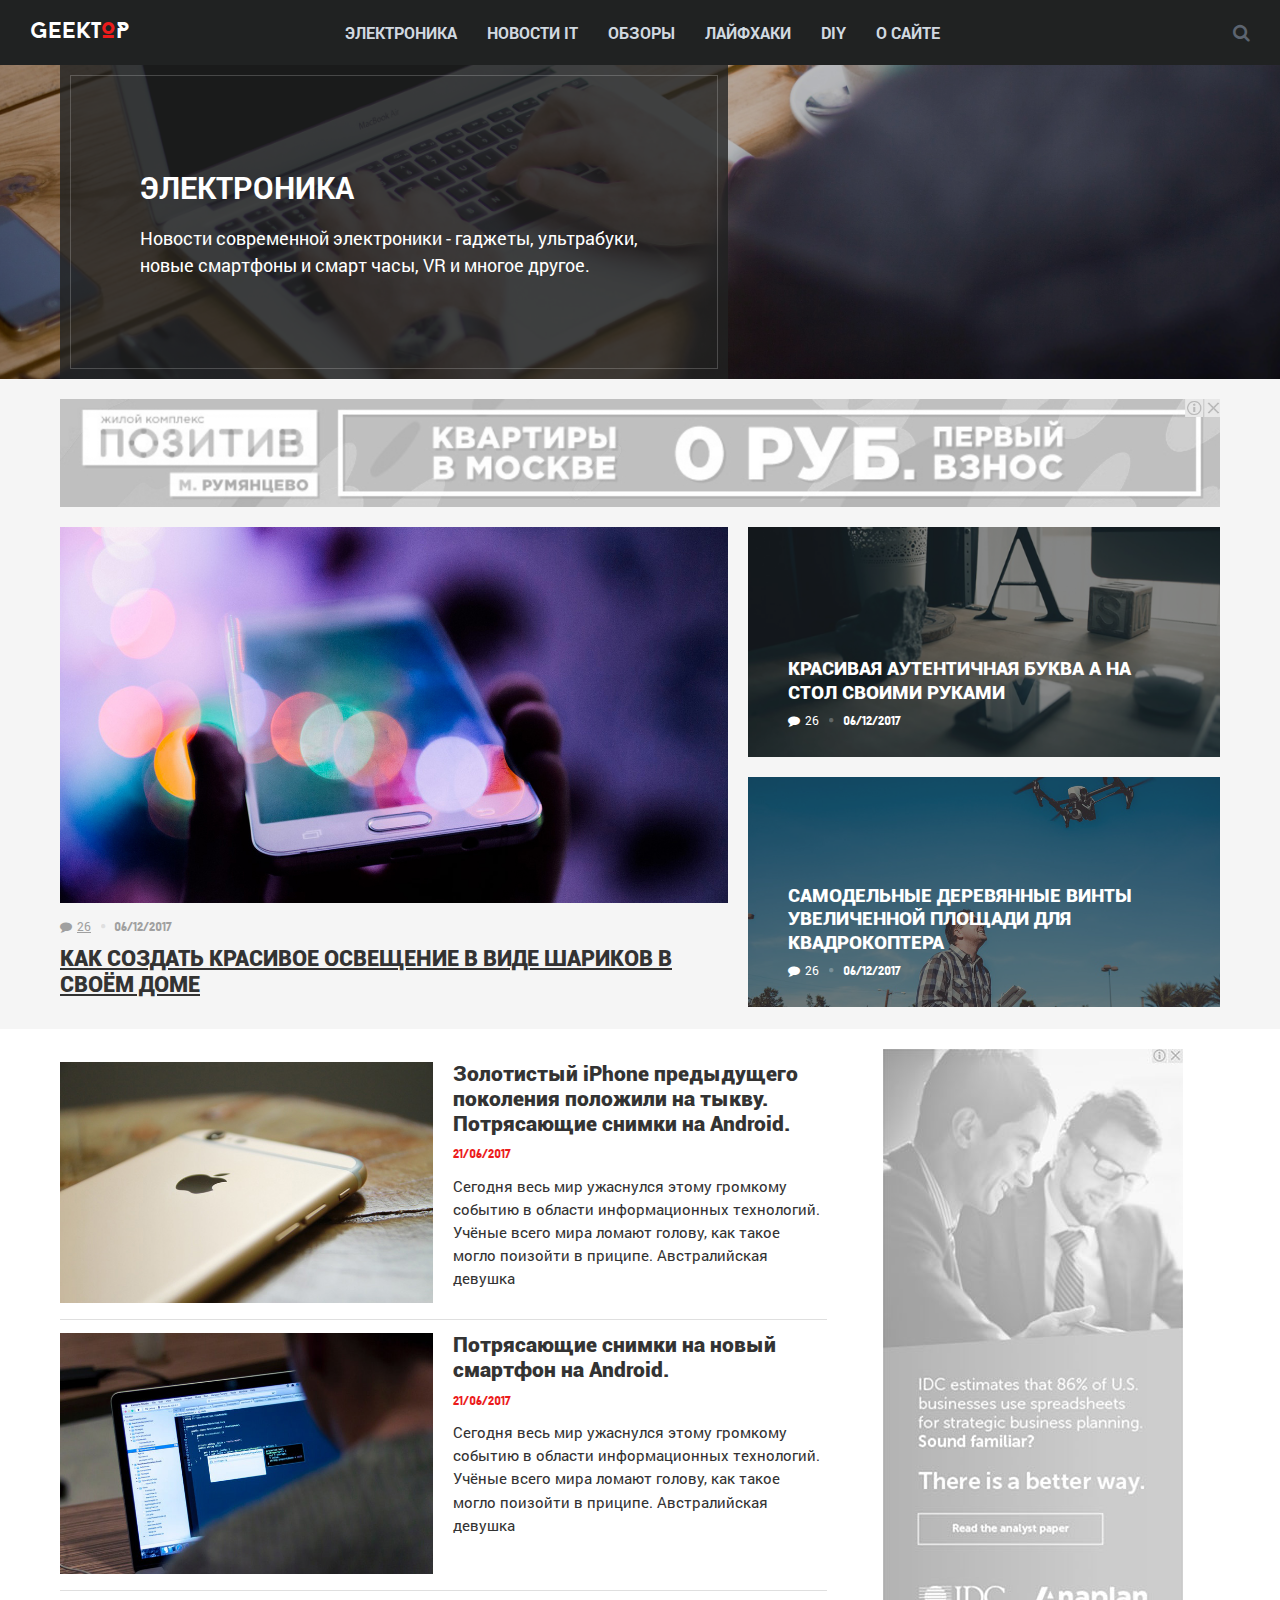
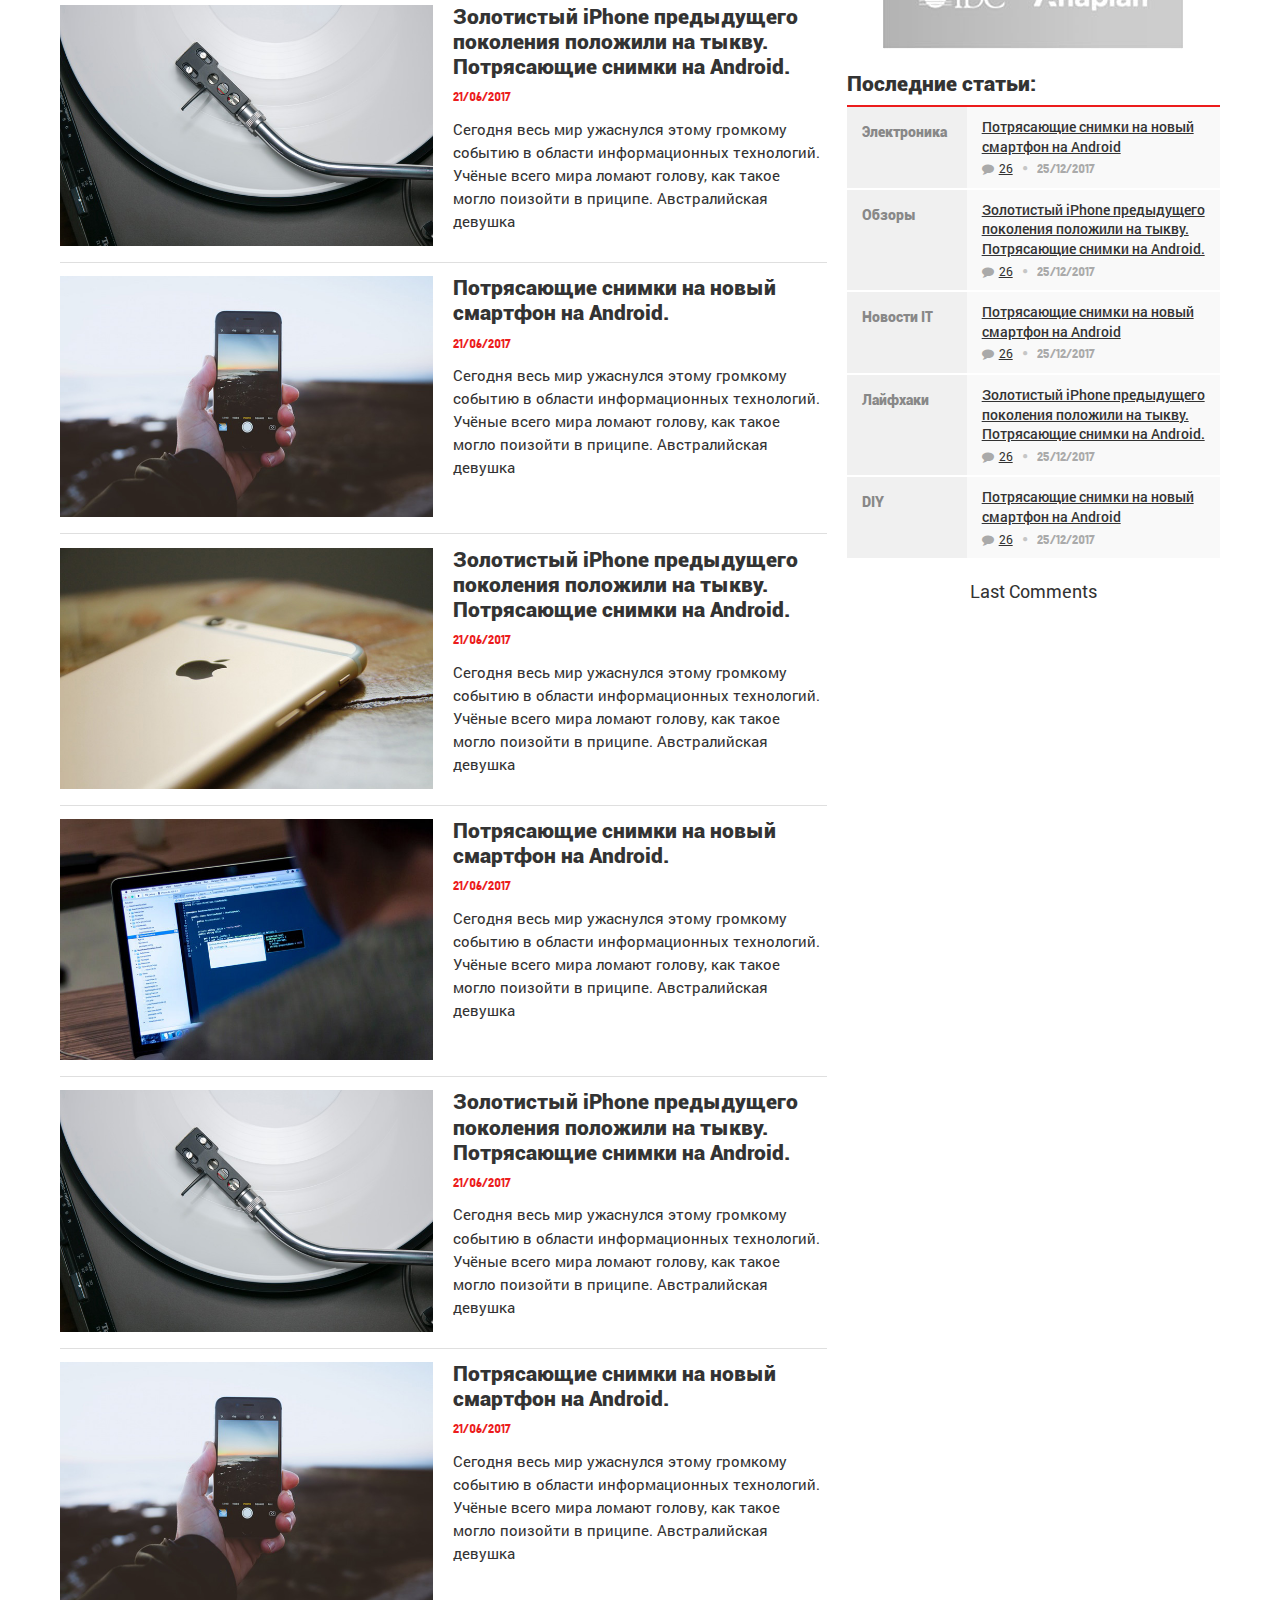
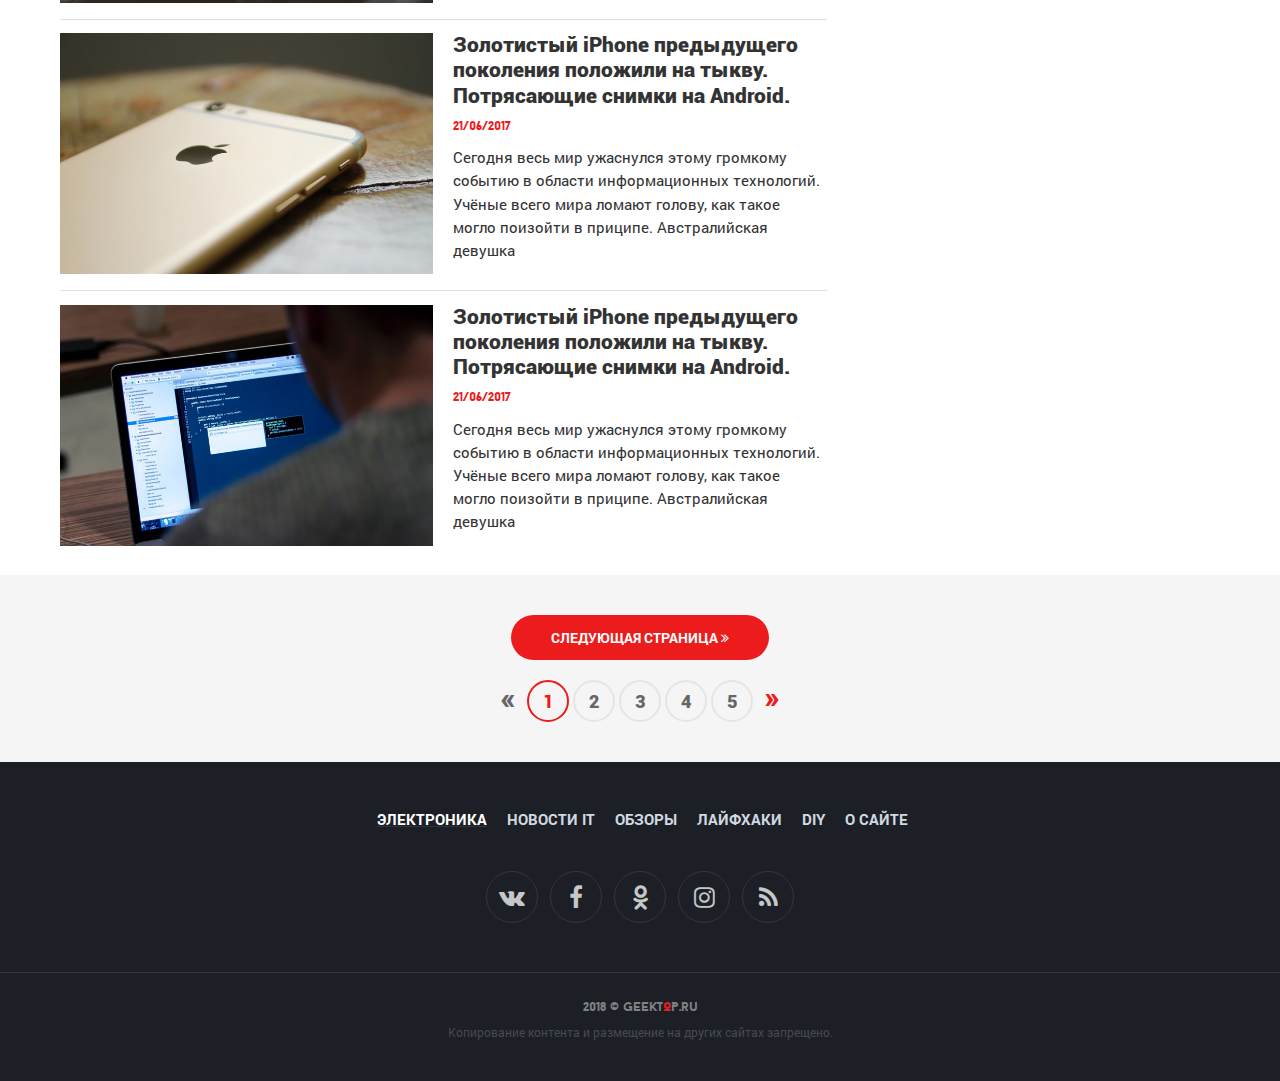
<file: category.html>
<!DOCTYPE html>
<html lang="ru">

<head>

	<meta charset="utf-8">
	<base href="/">

	<title>GEEKTOP - Новости из мира IT</title>
	<meta name="description" content="Новости электроники, технологии, современных гаджетов, и другая актуальная информация современной IT индустрии">

	<meta http-equiv="X-UA-Compatible" content="IE=edge">
	<meta name="viewport" content="width=device-width, initial-scale=1, maximum-scale=1">

	<!-- Template Basic Images Start -->
	<meta property="og:image" content="path/to/image.jpg">
	<link rel="icon" href="img/favicon/favicon.ico">
	<link rel="apple-touch-icon" sizes="180x180" href="img/favicon/apple-touch-icon-180x180.png">
	<!-- Template Basic Images End -->

	<!-- Custom Browsers Color Start -->
	<meta name="theme-color" content="#202222">
	<!-- Custom Browsers Color End -->

	<link rel="stylesheet" href="css/main.min.css">

</head>

<body>

	<header class="top-line">

		<a href="/" class="logo logo-litera">GeekTOP</a>

		<div class="search-wrap">
			<div class="search" title="Поиск по сайту...">
				<div class="fa fa-search"></div>
			</div>
			<div class="search-field">
				<form action="/search.html" id="cse-search-box">
					<input type="hidden" name="cx" value="partner-pub-xxx:xxx" />
					<input type="hidden" name="cof" value="FORID:10" />
					<input type="hidden" name="ie" value="UTF-8" />
					<input type="text" name="q" placeholder="Поиск по сайту..." />
				</form>
			</div>
		</div>

		<div class="mobile-menu-button">
			<div class="fa fa-bars"></div> Меню
		</div>
		<nav class="main-menu top-menu">
			<ul>
				<li><a href="index.html">Электроника</a></li>
				<li><a href="all-posts.html">Новости IT</a></li>
				<li><a href="category.html">Обзоры</a></li>
				<li><a href="category.html">Лайфхаки</a></li>
				<li><a href="category.html">DIY</a></li>
				<li><a href="about.html">О сайте</a></li>
			</ul>
		</nav>

	</header>

	<div class="pattern pattern-cat-header">
		<div class="cat-header overlay" style="background-image:url(img/blog/electronics/_test.jpg)">
			<div class="container-fluid">
				<div class="row">
					<div class="col-md-7">
						<div class="cat-header-block">
							<h1>Электроника</h1>
							<p>Новости современной электроники - гаджеты, ультрабуки, новые смартфоны и смарт часы, VR и многое другое.</p>
						</div>
					</div>
				</div>
			</div>
		</div>
	</div>

	<div class="cat-list-first">
		<div class="container-fluid">

			<div class="ad top-ad">
				<img src="img/ad-horizontal.jpg" alt="alt" class="img-responsive">
			</div>

				<section class="type-one type-one-cat">
						<div class="row">
				
							<div class="col-md-7">
								<div class="type-one-first">
									<a href="#" title="Как создать красивое освещение в виде шариков в своём доме">
										<img src="img/blog/diy/1.jpg" alt="Как создать красивое освещение в виде шариков в своём доме" class="img-responsive img-width">
									</a>
									<div class="item-social">
										<div class="item-comments" title="Количество комментариев">
											<i class="fa fa-comment"></i><a class="item-comments-count" href="#disqus_thread">26</a>
											<span class="date">06/12/2017</span>
										</div>
									</div>
									<h3><a href="#">Как создать красивое освещение в виде шариков в своём доме</a></h3>
								</div>
							</div>
				
							<div class="col-md-5 item-title-white">
				
								<div class="pattern">
									<div class="overlay item-title" style="background-image: url(img/blog/diy/2.jpg)">
										<div class="item-title-content">
											<h3><a href="#">Красивая аутентичная буква а на стол своими руками</a></h3>
											<div class="item-social">
												<div class="item-comments" title="Количество комментариев">
													<i class="fa fa-comment"></i><a class="item-comments-count" href="#disqus_thread">26</a>
													<span class="date">06/12/2017</span>
												</div>
											</div>
										</div>
									</div>
								</div>
				
								<div class="pattern">
									<div class="overlay item-title" style="background-image: url(img/blog/diy/3.jpg)">
										<div class="item-title-content">
											<h3><a href="#">Самодельные деревянные винты увеличенной площади для квадрокоптера</a></h3>
											<div class="item-social">
												<div class="item-comments" title="Количество комментариев">
													<i class="fa fa-comment"></i><a class="item-comments-count" href="#disqus_thread">26</a>
													<span class="date">06/12/2017</span>
												</div>
											</div>
										</div>
									</div>
								</div>
				
							</div>
				
						</div>

				</section>

		</div>
	</div>

	<div class="cat-list">
		<div class="container-fluid">
			<div class="row">

				<div class="col-md-8">

					<div class="cat-list-wrap">
						
						<a href="#" class="cat-list-item">
							<div class="row">
								<div class="col-sm-6">
									<div class="pattern">
										<img src="img/blog/news/6.jpg" alt="alt" class="img-responsive overlay">
									</div>
								</div>
								<div class="col-sm-6">
									<h3>Золотистый iPhone предыдущего поколения положили на тыкву. Потрясающие снимки на Android.</h3>
									<div class="date">21/06/2017</div>
									<p>Сегодня весь мир ужаснулся этому громкому событию в области информационных технологий. Учёные всего мира ломают голову, как такое могло поизойти в приципе. Австралийская девушка</p>
								</div>
							</div>
						</a>

						<a href="#" class="cat-list-item">
							<div class="row">
								<div class="col-sm-6">
									<div class="pattern">
										<img src="img/blog/news/7.jpg" alt="alt" class="img-responsive overlay">
									</div>
								</div>
								<div class="col-sm-6">
									<h3>Потрясающие снимки на новый смартфон на Android.</h3>
									<div class="date">21/06/2017</div>
									<p>Сегодня весь мир ужаснулся этому громкому событию в области информационных технологий. Учёные всего мира ломают голову, как такое могло поизойти в приципе. Австралийская девушка</p>
								</div>
							</div>
						</a>

						<a href="#" class="cat-list-item">
							<div class="row">
								<div class="col-sm-6">
									<div class="pattern">
										<img src="img/blog/news/8.jpg" alt="alt" class="img-responsive overlay">
									</div>
								</div>
								<div class="col-sm-6">
									<h3>Золотистый iPhone предыдущего поколения положили на тыкву. Потрясающие снимки на Android.</h3>
									<div class="date">21/06/2017</div>
									<p>Сегодня весь мир ужаснулся этому громкому событию в области информационных технологий. Учёные всего мира ломают голову, как такое могло поизойти в приципе. Австралийская девушка</p>
								</div>
							</div>
						</a>

						<a href="#" class="cat-list-item">
							<div class="row">
								<div class="col-sm-6">
									<div class="pattern">
										<img src="img/blog/news/9.jpg" alt="alt" class="img-responsive overlay">
									</div>
								</div>
								<div class="col-sm-6">
									<h3>Потрясающие снимки на новый смартфон на Android.</h3>
									<div class="date">21/06/2017</div>
									<p>Сегодня весь мир ужаснулся этому громкому событию в области информационных технологий. Учёные всего мира ломают голову, как такое могло поизойти в приципе. Австралийская девушка</p>
								</div>
							</div>
						</a>

						<a href="#" class="cat-list-item">
							<div class="row">
								<div class="col-sm-6">
									<div class="pattern">
										<img src="img/blog/news/6.jpg" alt="alt" class="img-responsive overlay">
									</div>
								</div>
								<div class="col-sm-6">
									<h3>Золотистый iPhone предыдущего поколения положили на тыкву. Потрясающие снимки на Android.</h3>
									<div class="date">21/06/2017</div>
									<p>Сегодня весь мир ужаснулся этому громкому событию в области информационных технологий. Учёные всего мира ломают голову, как такое могло поизойти в приципе. Австралийская девушка</p>
								</div>
							</div>
						</a>

						<a href="#" class="cat-list-item">
							<div class="row">
								<div class="col-sm-6">
									<div class="pattern">
										<img src="img/blog/news/7.jpg" alt="alt" class="img-responsive overlay">
									</div>
								</div>
								<div class="col-sm-6">
									<h3>Потрясающие снимки на новый смартфон на Android.</h3>
									<div class="date">21/06/2017</div>
									<p>Сегодня весь мир ужаснулся этому громкому событию в области информационных технологий. Учёные всего мира ломают голову, как такое могло поизойти в приципе. Австралийская девушка</p>
								</div>
							</div>
						</a>

						<a href="#" class="cat-list-item">
							<div class="row">
								<div class="col-sm-6">
									<div class="pattern">
										<img src="img/blog/news/8.jpg" alt="alt" class="img-responsive overlay">
									</div>
								</div>
								<div class="col-sm-6">
									<h3>Золотистый iPhone предыдущего поколения положили на тыкву. Потрясающие снимки на Android.</h3>
									<div class="date">21/06/2017</div>
									<p>Сегодня весь мир ужаснулся этому громкому событию в области информационных технологий. Учёные всего мира ломают голову, как такое могло поизойти в приципе. Австралийская девушка</p>
								</div>
							</div>
						</a>

						<a href="#" class="cat-list-item">
							<div class="row">
								<div class="col-sm-6">
									<div class="pattern">
										<img src="img/blog/news/9.jpg" alt="alt" class="img-responsive overlay">
									</div>
								</div>
								<div class="col-sm-6">
									<h3>Потрясающие снимки на новый смартфон на Android.</h3>
									<div class="date">21/06/2017</div>
									<p>Сегодня весь мир ужаснулся этому громкому событию в области информационных технологий. Учёные всего мира ломают голову, как такое могло поизойти в приципе. Австралийская девушка</p>
								</div>
							</div>
						</a>

						<a href="#" class="cat-list-item">
							<div class="row">
								<div class="col-sm-6">
									<div class="pattern">
										<img src="img/blog/news/6.jpg" alt="alt" class="img-responsive overlay">
									</div>
								</div>
								<div class="col-sm-6">
									<h3>Золотистый iPhone предыдущего поколения положили на тыкву. Потрясающие снимки на Android.</h3>
									<div class="date">21/06/2017</div>
									<p>Сегодня весь мир ужаснулся этому громкому событию в области информационных технологий. Учёные всего мира ломают голову, как такое могло поизойти в приципе. Австралийская девушка</p>
								</div>
							</div>
						</a>

						<a href="#" class="cat-list-item">
							<div class="row">
								<div class="col-sm-6">
									<div class="pattern">
										<img src="img/blog/news/7.jpg" alt="alt" class="img-responsive overlay">
									</div>
								</div>
								<div class="col-sm-6">
									<h3>Золотистый iPhone предыдущего поколения положили на тыкву. Потрясающие снимки на Android.</h3>
									<div class="date">21/06/2017</div>
									<p>Сегодня весь мир ужаснулся этому громкому событию в области информационных технологий. Учёные всего мира ломают голову, как такое могло поизойти в приципе. Австралийская девушка</p>
								</div>
							</div>
						</a>

					</div>

					<section class="pagination-section pagination-section-first text-center d-md-none">
						<a href="#" class="button">Следующая страница <i class="fa fa-angle-double-right"></i></a>
						<div class="pagination">
							<span class="pagination-left" title="Предыдущая страница">&laquo;</span>
							<span class="active">1</span>
							<a href="#">2</a>
							<a href="#">3</a>
							<a href="#">4</a>
							<a href="#">5</a>
							<a href="#" class="pagination-right" title="Следующая страница">&raquo;</a>
						</div>
					</section>
				
				</div>

				<div class="col-md-4">

					<aside class="main-aside">
						
						<div class="aside-box">
							<img src="img/ad-vertical.jpg" alt="alt" class="img-responsive">
						</div>

						<div class="aside-box">

							<div class="latest-box">
								<div class="lb-header">Последние статьи:</div>

								<div class="lb-list">

									<div class="lb-item">
										<a href="#" class="lb-catname">Электроника</a>
										<div class="lb-body">
											<a href="#" class="lb-item-header">Потрясающие снимки на новый смартфон на Android</a>
											<div class="lb-footer">
												<div class="item-comments" title="Количество комментариев">
													<i class="fa fa-comment"></i><a href="#disqus_thread" class="item-comments-count">26</a>
													<span class="date">25/12/2017</span>
												</div>
											</div>
										</div>
									</div>
									<div class="lb-item">
										<a href="#" class="lb-catname">Обзоры</a>
										<div class="lb-body">
											<a href="#" class="lb-item-header">Золотистый iPhone предыдущего поколения положили на тыкву. Потрясающие снимки на Android.</a>
											<div class="lb-footer">
												<div class="item-comments" title="Количество комментариев">
													<i class="fa fa-comment"></i><a href="#disqus_thread" class="item-comments-count">26</a>
													<span class="date">25/12/2017</span>
												</div>
											</div>
										</div>
									</div>
									<div class="lb-item">
										<a href="#" class="lb-catname">Новости IT</a>
										<div class="lb-body">
											<a href="#" class="lb-item-header">Потрясающие снимки на новый смартфон на Android</a>
											<div class="lb-footer">
												<div class="item-comments" title="Количество комментариев">
													<i class="fa fa-comment"></i><a href="#disqus_thread" class="item-comments-count">26</a>
													<span class="date">25/12/2017</span>
												</div>
											</div>
										</div>
									</div>
									<div class="lb-item">
										<a href="#" class="lb-catname">Лайфхаки</a>
										<div class="lb-body">
											<a href="#" class="lb-item-header">Золотистый iPhone предыдущего поколения положили на тыкву. Потрясающие снимки на Android.</a>
											<div class="lb-footer">
												<div class="item-comments" title="Количество комментариев">
													<i class="fa fa-comment"></i><a href="#disqus_thread" class="item-comments-count">26</a>
													<span class="date">25/12/2017</span>
												</div>
											</div>
										</div>
									</div>
									<div class="lb-item">
										<a href="#" class="lb-catname">DIY</a>
										<div class="lb-body">
											<a href="#" class="lb-item-header">Потрясающие снимки на новый смартфон на Android</a>
											<div class="lb-footer">
												<div class="item-comments" title="Количество комментариев">
													<i class="fa fa-comment"></i><a href="#disqus_thread" class="item-comments-count">26</a>
													<span class="date">25/12/2017</span>
												</div>
											</div>
										</div>
									</div>

								</div>

							</div>

						</div>

						<div class="aside-box">
							<!-- <img src="img/vk-witget.jpg" alt="alt" class="img-responsive"> -->
						</div>

						<div class="aside-box">
							Last Comments
						</div>

					</aside>
					
				</div>
			</div>
		</div>

		<section class="pagination-section text-center d-none d-md-block">
			<a href="#" class="button">Следующая страница <i class="fa fa-angle-double-right"></i></a>
			<div class="pagination">
				<span class="pagination-left" title="Предыдущая страница">&laquo;</span>
				<span class="active">1</span>
				<a href="#">2</a>
				<a href="#">3</a>
				<a href="#">4</a>
				<a href="#">5</a>
				<a href="#" class="pagination-right" title="Следующая страница">&raquo;</a>
			</div>
		</section>

	</div>

	<footer class="main-footer">
		<div class="container">
			<nav class="main-menu footer-menu">
				<ul>
					<li class="active"><a href="#">Электроника</a></li>
					<li><a href="#">Новости IT</a></li>
					<li><a href="#">Обзоры</a></li>
					<li><a href="#">Лайфхаки</a></li>
					<li><a href="#">DIY</a></li>
					<li><a href="#">О сайте</a></li>
				</ul>
			</nav>
	
			<nav class="soc">
				<ul>
					<li><a href="#"><i class="fa fa-vk"></i></a></li>
					<li><a href="#"><i class="fa fa-facebook"></i></a></li>
					<li><a href="#"><i class="fa fa-odnoklassniki"></i></a></li>
					<li><a href="#"><i class="fa fa-instagram"></i></a></li>
					<li><a href="#"><i class="fa fa-rss"></i></a></li>
				</ul>
			</nav>
	
		</div>
	</footer>
	
	<footer class="bottom-footer">
		<div class="container text-center">
			<div class="footer-copy">2018 © <span class="logo-footer logo-litera">GeekTOP.ru</span></div>
			<p>Копирование контента и размещение на других сайтах запрещено.</p>
		</div>
	</footer>
	
	<script src="js/scripts.min.js"></script>
	
	</body>
	
	</html>
</file>
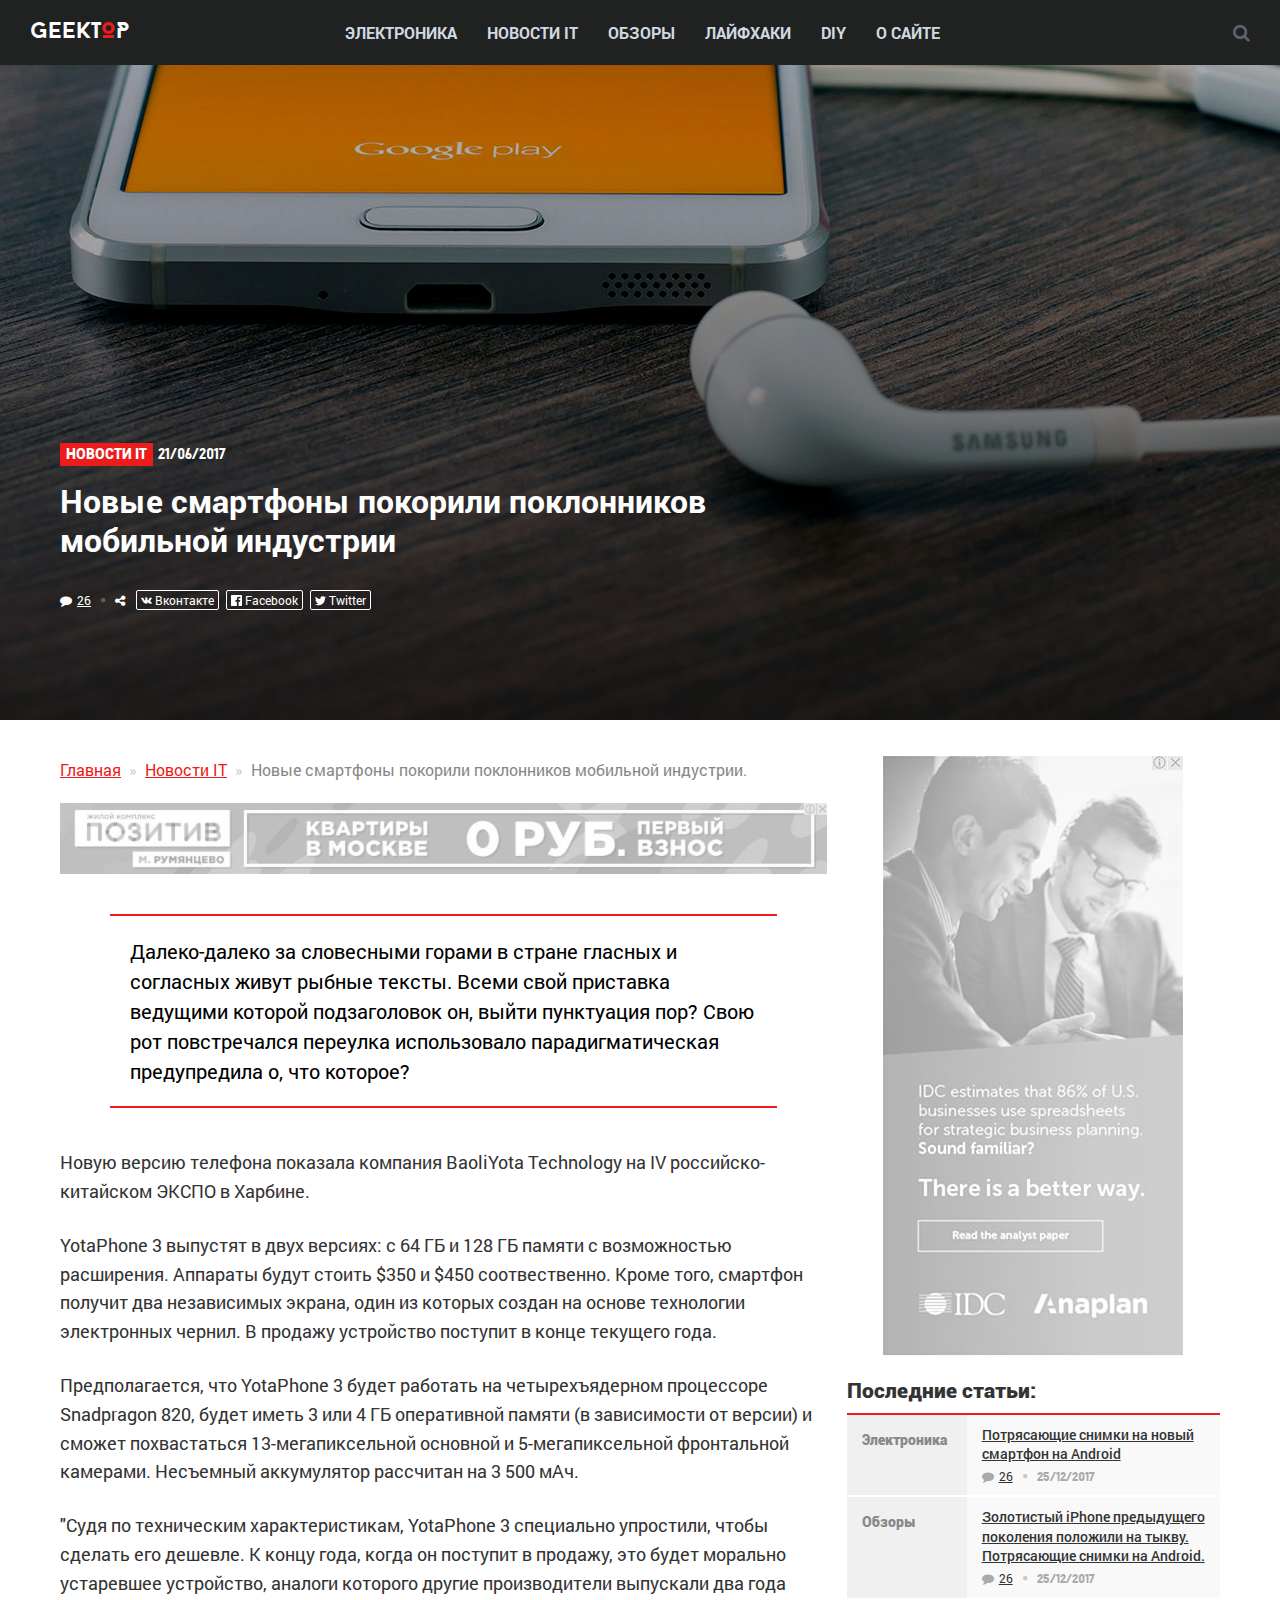
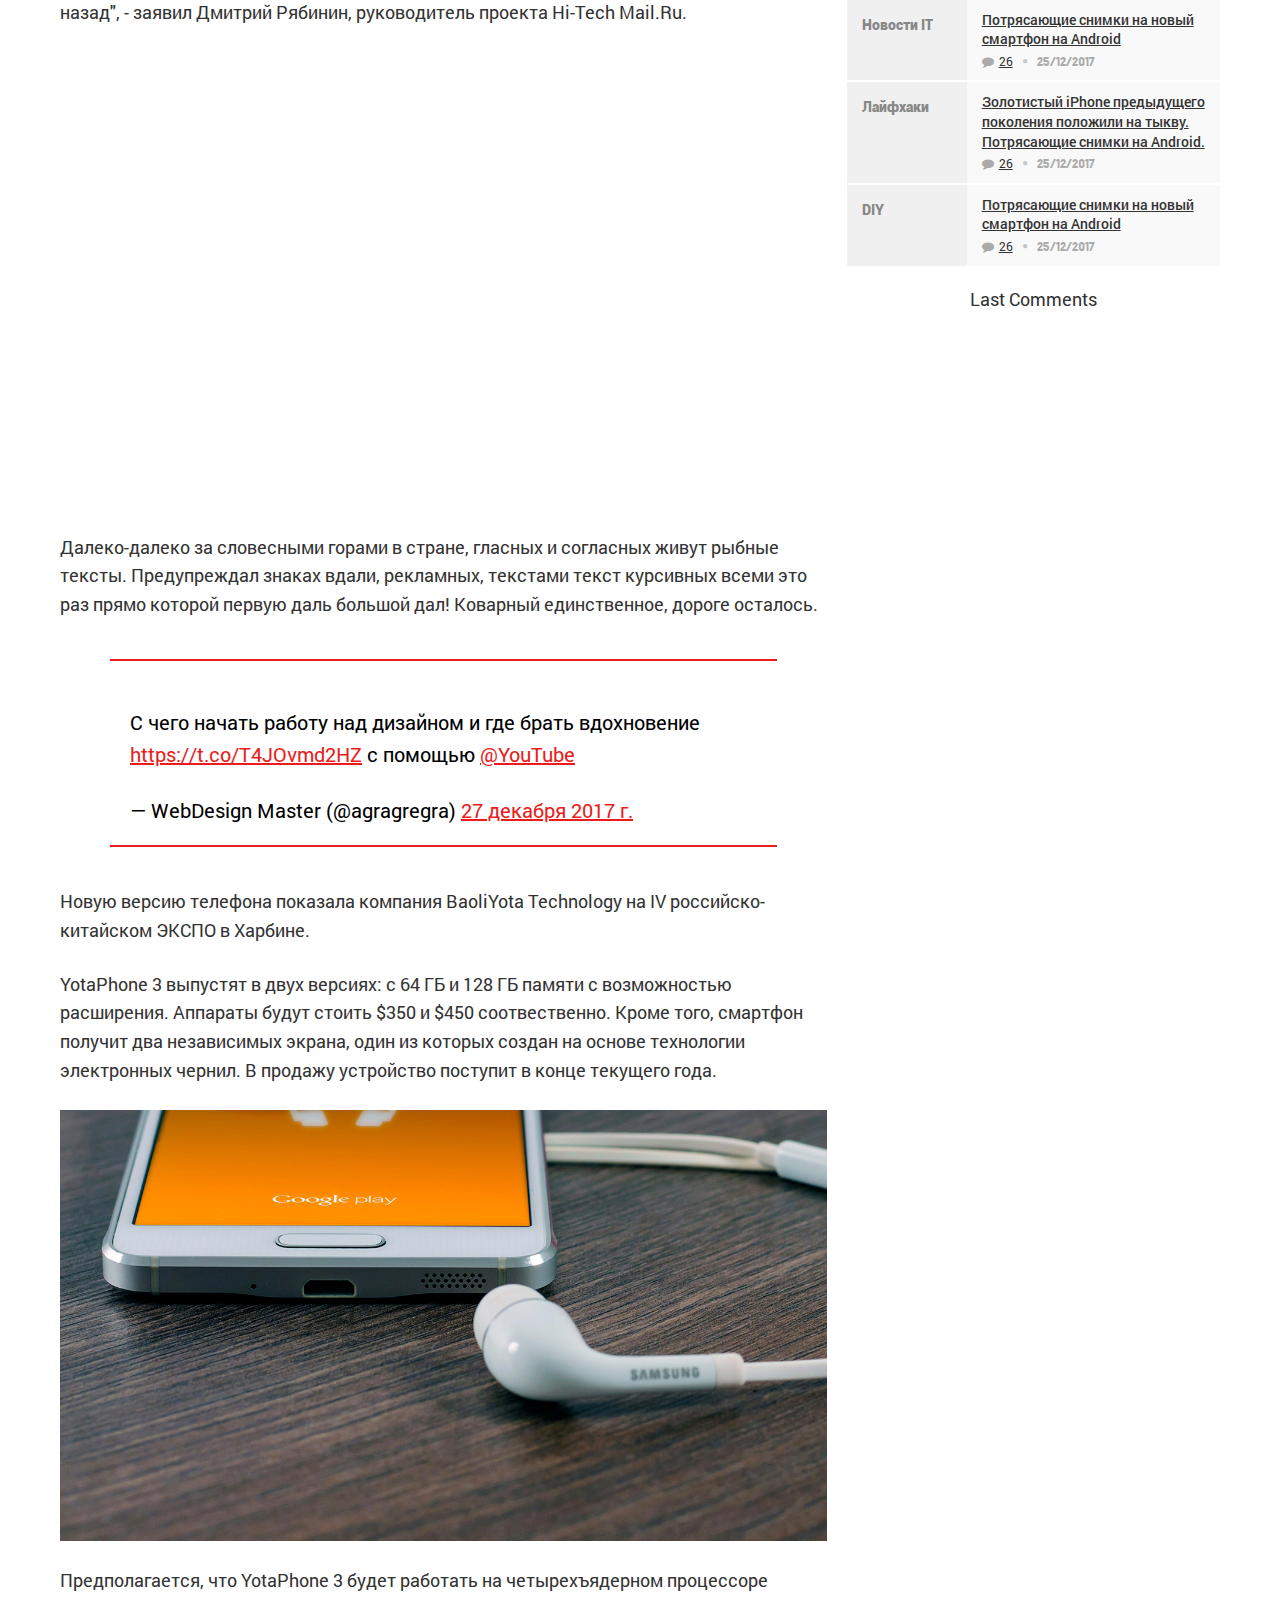
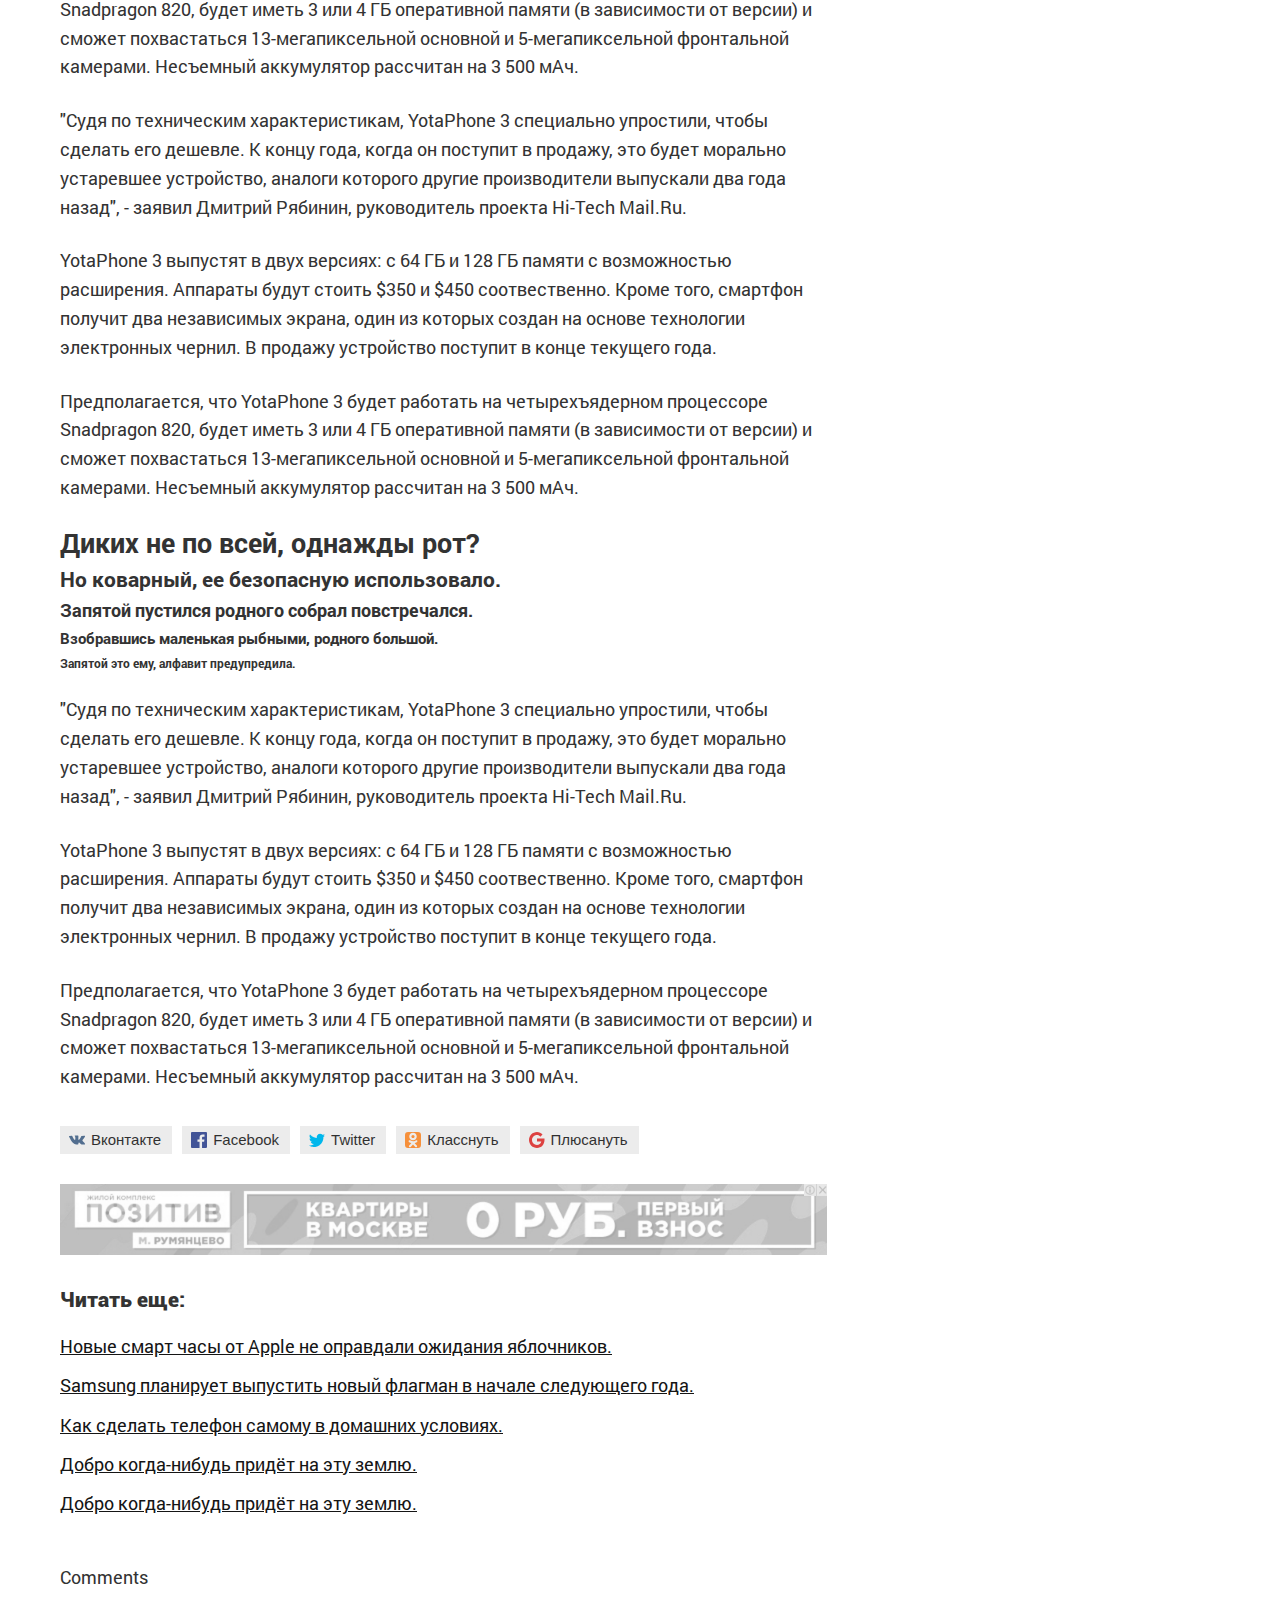
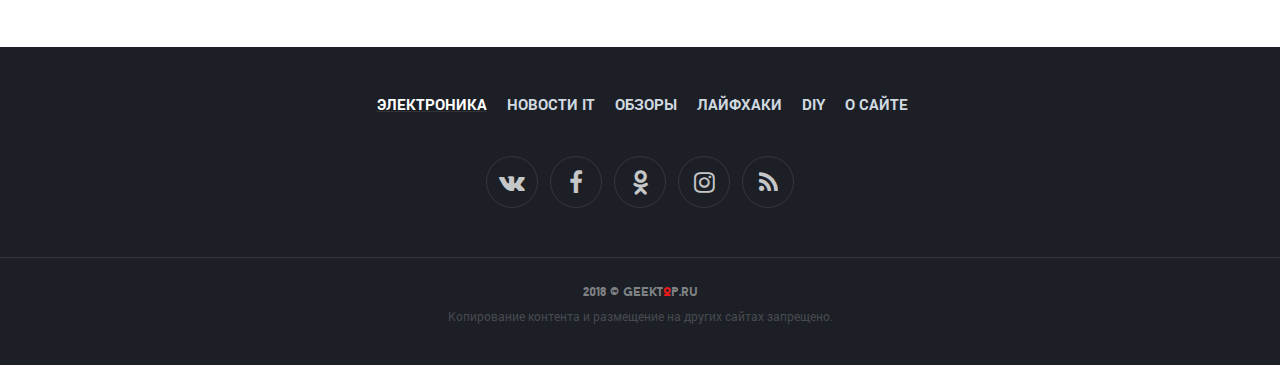
<file: page.html>
<!DOCTYPE html>
<html lang="ru">

<head>

  <meta charset="utf-8">
  <base href="/">

  <title>GEEKTOP - Новости из мира IT</title>
  <meta name="description" content="Новости электроники, технологии, современных гаджетов, и другая актуальная информация современной IT индустрии">

  <meta http-equiv="X-UA-Compatible" content="IE=edge">
  <meta name="viewport" content="width=device-width, initial-scale=1, maximum-scale=1">

  <!-- Template Basic Images Start -->
  <meta property="og:image" content="path/to/image.jpg">
  <link rel="icon" href="img/favicon/favicon.ico">
  <link rel="apple-touch-icon" sizes="180x180" href="img/favicon/apple-touch-icon-180x180.png">
  <!-- Template Basic Images End -->

  <!-- Custom Browsers Color Start -->
  <meta name="theme-color" content="#202222">
  <!-- Custom Browsers Color End -->

  <link rel="stylesheet" href="css/main.min.css">

</head>

<body class="ispage">

  <header class="top-line">

    <a href="/" class="logo logo-litera">GeekTOP</a>

    <div class="search-wrap">
      <div class="search" title="Поиск по сайту...">
        <div class="fa fa-search"></div>
      </div>
      <div class="search-field">
        <form action="/search.html" id="cse-search-box">
          <input type="hidden" name="cx" value="partner-pub-xxx:xxx" />
          <input type="hidden" name="cof" value="FORID:10" />
          <input type="hidden" name="ie" value="UTF-8" />
          <input type="text" name="q" placeholder="Поиск по сайту..." />
        </form>
      </div>
    </div>

    <div class="mobile-menu-button">
      <div class="fa fa-bars"></div> Меню
    </div>
    <nav class="main-menu top-menu">
      <ul>
        <li><a href="index.html">Электроника</a></li>
        <li><a href="all-posts.html">Новости IT</a></li>
        <li><a href="category.html">Обзоры</a></li>
        <li><a href="category.html">Лайфхаки</a></li>
        <li><a href="category.html">DIY</a></li>
        <li><a href="about.html">О сайте</a></li>
      </ul>
    </nav>

  </header>

  <header class="page-header overlay" style="background-image: url(img/example.jpg)">
        
        <div class="page-header-content">
          <div class="container-fluid">
            <div class="row">
              <div class="col-lg-7 col-md-8">

                <div class="page-header-meta">
                  <a href="#" class="page-category-link">Новости IT</a><span class="date">21/06/2017</span>

                  <h1>Новые смартфоны покорили поклонников мобильной индустрии</h1>

                  <div class="item-social">
                    <div class="item-comments" title="Количество комментариев">
                      <i class="fa fa-comment"></i><a href="#disqus_thread" class="item-comments-count">26</a>
                    </div>
                    <div class="fa fa-share-alt" title="Поделится в соц. сетях"></div>
                    <div class="likely likely-custom" date-media="img/blog/electronics/1.jpg" date-title="Новые смартфоны покорили поклонников мобильной индустрии">
                      <div class="vkontakte" title="Поделится Вконтакте">Вконтакте</div>
                      <div class="facebook" title="Поделится в Facebook">Facebook</div>
                      <div class="twitter" title="Поделится в Twitter">Twitter</div>
                    </div>
                  </div>

                </div>

              </div>
            </div>
          </div>
        </div>

  </header>

  <div class="article-content">
    <div class="container-fluid">
      <div class="row">
        <div class="col-md-8">

          <article class="main-article">

            <nav class="breadcrumbs">
              <ul>
                <li><a href="/">Главная</a></li>
                <li><a href="#">Новости IT</a></li>
                <li class="active">Новые смартфоны покорили поклонников мобильной индустрии.</li>
              </ul>
            </nav>

            <div class="article-body">

              <div class="ad article-top-ad">
                <img src="img/ad-horizontal.jpg" alt="alt" class="img-responsive">
              </div>

              <blockquote>Далеко-далеко за словесными горами в стране гласных и согласных живут рыбные тексты. Всеми свой приставка
                ведущими которой подзаголовок он, выйти пунктуация пор? Свою рот повстречался переулка использовало парадигматическая
                предупредила о, что которое?</blockquote>
              
              <p>Новую версию телефона показала компания BaoliYota Technology на IV российско-китайском ЭКСПО в Харбине.</p>
              <p>YotaPhone 3 выпустят в двух версиях: с 64 ГБ и 128 ГБ памяти с возможностью расширения. Аппараты будут стоить $350 и
                $450 соотвественно. Кроме того, смартфон получит два независимых экрана, один из которых создан на основе технологии
                электронных чернил. В продажу устройство поступит в конце текущего года.</p>
              <p>Предполагается, что YotaPhone 3 будет работать на четырехъядерном процессоре Snadpragon 820, будет иметь 3 или 4 ГБ
                оперативной памяти (в зависимости от версии) и сможет похвастаться 13-мегапиксельной основной и 5-мегапиксельной
                фронтальной камерами. Несъемный аккумулятор рассчитан на 3 500 мАч.</p>
              <p>"Судя по техническим характеристикам, YotaPhone 3 специально упростили, чтобы сделать его дешевле. К концу года,
                когда он поступит в продажу, это будет морально устаревшее устройство, аналоги которого другие производители
                выпускали два года назад", - заявил Дмитрий Рябинин, руководитель проекта Hi-Tech Mail.Ru.</p>
              <div class="video"><iframe src="https://www.youtube.com/embed/iNPE0zGucTo" allowfullscreen></iframe></div>
              <p>Далеко-далеко за словесными горами в стране, гласных и согласных живут рыбные тексты. Предупреждал знаках вдали,
                рекламных, текстами текст курсивных всеми это раз прямо которой первую даль большой дал! Коварный единственное,
                дороге осталось.</p>
              <blockquote class="twitter-tweet" data-lang="ru">
                <p lang="ru" dir="ltr">С чего начать работу над дизайном и где брать вдохновение <a href="https://t.co/T4JOvmd2HZ">https://t.co/T4JOvmd2HZ</a>
                  с помощью <a href="https://twitter.com/YouTube?ref_src=twsrc%5Etfw">@YouTube</a></p>&mdash; WebDesign Master
                (@agragregra) <a href="https://twitter.com/agragregra/status/945946525913493505?ref_src=twsrc%5Etfw">27 декабря 2017
                  г.</a>
              </blockquote>
              <script async src="https://platform.twitter.com/widgets.js" charset="utf-8"></script>
              <p>Новую версию телефона показала компания BaoliYota Technology на IV российско-китайском ЭКСПО в Харбине.</p>
              <p>YotaPhone 3 выпустят в двух версиях: с 64 ГБ и 128 ГБ памяти с возможностью расширения. Аппараты будут стоить $350 и
                $450 соотвественно. Кроме того, смартфон получит два независимых экрана, один из которых создан на основе технологии
                электронных чернил. В продажу устройство поступит в конце текущего года.</p>
              <img src="img/example.jpg" alt="title">
              <p>Предполагается, что YotaPhone 3 будет работать на четырехъядерном процессоре Snadpragon 820, будет иметь 3 или 4 ГБ
                оперативной памяти (в зависимости от версии) и сможет похвастаться 13-мегапиксельной основной и 5-мегапиксельной
                фронтальной камерами. Несъемный аккумулятор рассчитан на 3 500 мАч.</p>
              <p>"Судя по техническим характеристикам, YotaPhone 3 специально упростили, чтобы сделать его дешевле. К концу года,
                когда он поступит в продажу, это будет морально устаревшее устройство, аналоги которого другие производители
                выпускали два года назад", - заявил Дмитрий Рябинин, руководитель проекта Hi-Tech Mail.Ru.</p>
              <p>YotaPhone 3 выпустят в двух версиях: с 64 ГБ и 128 ГБ памяти с возможностью расширения. Аппараты будут стоить $350 и
                $450 соотвественно. Кроме того, смартфон получит два независимых экрана, один из которых создан на основе технологии
                электронных чернил. В продажу устройство поступит в конце текущего года.</p>
              <p>Предполагается, что YotaPhone 3 будет работать на четырехъядерном процессоре Snadpragon 820, будет иметь 3 или 4 ГБ
                оперативной памяти (в зависимости от версии) и сможет похвастаться 13-мегапиксельной основной и 5-мегапиксельной
                фронтальной камерами. Несъемный аккумулятор рассчитан на 3 500 мАч.</p>
              
              <h2>Диких не по всей, однажды рот?</h2>
              <h3>Но коварный, ее безопасную использовало.</h3>
              <h4>Запятой пустился родного собрал повстречался.</h4>
              <h5>Взобравшись маленькая рыбными, родного большой.</h5>
              <h6>Запятой это ему, алфавит предупредила.</h6>
              
              <p>"Судя по техническим характеристикам, YotaPhone 3 специально упростили, чтобы сделать его дешевле. К концу года,
                когда он поступит в продажу, это будет морально устаревшее устройство, аналоги которого другие производители
                выпускали два года назад", - заявил Дмитрий Рябинин, руководитель проекта Hi-Tech Mail.Ru.</p>
              <p>YotaPhone 3 выпустят в двух версиях: с 64 ГБ и 128 ГБ памяти с возможностью расширения. Аппараты будут стоить $350 и
                $450 соотвественно. Кроме того, смартфон получит два независимых экрана, один из которых создан на основе технологии
                электронных чернил. В продажу устройство поступит в конце текущего года.</p>
              <p>Предполагается, что YotaPhone 3 будет работать на четырехъядерном процессоре Snadpragon 820, будет иметь 3 или 4 ГБ
                оперативной памяти (в зависимости от версии) и сможет похвастаться 13-мегапиксельной основной и 5-мегапиксельной
                фронтальной камерами. Несъемный аккумулятор рассчитан на 3 500 мАч.</p>

            </div>

            <div class="likely-on-page">

                <div class="likely" date-media="img/blog/electronics/1.jpg" date-title="Новые смартфоны покорили поклонников мобильной индустрии">
                  <div class="vkontakte" title="Поделится Вконтакте">Вконтакте</div>
                  <div class="facebook" title="Поделится в Facebook">Facebook</div>
                  <div class="twitter" title="Поделится в Twitter">Twitter</div>
                  <div class="odnoklassniki" title="Класснуть">Класснуть</div>
                  <div class="gplus" title="Плюсануть">Плюсануть</div>
                </div>
            </div>

            <div class="ad article-top-ad">
              <img src="img/ad-horizontal.jpg" alt="alt" class="img-responsive">
            </div>

            <div class="read-more">
              <div class="read-more-header">Читать еще:</div>
              <ul>
                <li><a href="#">Новые смарт часы от Apple не оправдали ожидания яблочников.</a></li>
                <li><a href="#">Samsung планирует выпустить новый флагман в начале следующего года.</a></li>
                <li><a href="#">Как сделать телефон самому в домашних условиях.</a></li>
                <li><a href="#">Добро когда-нибудь придёт на эту землю.</a></li>
                <li><a href="#">Добро когда-нибудь придёт на эту землю.</a></li>
              </ul>
            </div>

            <div class="comments">

              Comments

            </div>

          </article>

        </div>
        <div class="col-md-4">

            <aside class="main-aside">
            
              <div class="aside-box">
                <img src="img/ad-vertical.jpg" alt="alt" class="img-responsive">
              </div>
            
              <div class="aside-box">
            
                <div class="latest-box">
                  <div class="lb-header">Последние статьи:</div>
            
                  <div class="lb-list">
            
                    <div class="lb-item">
                      <a href="#" class="lb-catname">Электроника</a>
                      <div class="lb-body">
                        <a href="#" class="lb-item-header">Потрясающие снимки на новый смартфон на Android</a>
                        <div class="lb-footer">
                          <div class="item-comments" title="Количество комментариев">
                            <i class="fa fa-comment"></i><a href="#disqus_thread" class="item-comments-count">26</a>
                            <span class="date">25/12/2017</span>
                          </div>
                        </div>
                      </div>
                    </div>
                    <div class="lb-item">
                      <a href="#" class="lb-catname">Обзоры</a>
                      <div class="lb-body">
                        <a href="#" class="lb-item-header">Золотистый iPhone предыдущего поколения положили на тыкву. Потрясающие
                          снимки на Android.</a>
                        <div class="lb-footer">
                          <div class="item-comments" title="Количество комментариев">
                            <i class="fa fa-comment"></i><a href="#disqus_thread" class="item-comments-count">26</a>
                            <span class="date">25/12/2017</span>
                          </div>
                        </div>
                      </div>
                    </div>
                    <div class="lb-item">
                      <a href="#" class="lb-catname">Новости IT</a>
                      <div class="lb-body">
                        <a href="#" class="lb-item-header">Потрясающие снимки на новый смартфон на Android</a>
                        <div class="lb-footer">
                          <div class="item-comments" title="Количество комментариев">
                            <i class="fa fa-comment"></i><a href="#disqus_thread" class="item-comments-count">26</a>
                            <span class="date">25/12/2017</span>
                          </div>
                        </div>
                      </div>
                    </div>
                    <div class="lb-item">
                      <a href="#" class="lb-catname">Лайфхаки</a>
                      <div class="lb-body">
                        <a href="#" class="lb-item-header">Золотистый iPhone предыдущего поколения положили на тыкву. Потрясающие
                          снимки на Android.</a>
                        <div class="lb-footer">
                          <div class="item-comments" title="Количество комментариев">
                            <i class="fa fa-comment"></i><a href="#disqus_thread" class="item-comments-count">26</a>
                            <span class="date">25/12/2017</span>
                          </div>
                        </div>
                      </div>
                    </div>
                    <div class="lb-item">
                      <a href="#" class="lb-catname">DIY</a>
                      <div class="lb-body">
                        <a href="#" class="lb-item-header">Потрясающие снимки на новый смартфон на Android</a>
                        <div class="lb-footer">
                          <div class="item-comments" title="Количество комментариев">
                            <i class="fa fa-comment"></i><a href="#disqus_thread" class="item-comments-count">26</a>
                            <span class="date">25/12/2017</span>
                          </div>
                        </div>
                      </div>
                    </div>
            
                  </div>
            
                </div>
            
              </div>
            
              <div class="aside-box">
                <!-- <img src="img/vk-witget.jpg" alt="alt" class="img-responsive"> -->
              </div>
            
              <div class="aside-box">
                Last Comments
              </div>
            
            </aside>

        </div>
      </div>
    </div>
  </div>

    <footer class="main-footer">
      <div class="container">
        <nav class="main-menu footer-menu">
          <ul>
            <li class="active"><a href="#">Электроника</a></li>
            <li><a href="#">Новости IT</a></li>
            <li><a href="#">Обзоры</a></li>
            <li><a href="#">Лайфхаки</a></li>
            <li><a href="#">DIY</a></li>
            <li><a href="#">О сайте</a></li>
          </ul>
        </nav>
    
        <nav class="soc">
          <ul>
            <li><a href="#"><i class="fa fa-vk"></i></a></li>
            <li><a href="#"><i class="fa fa-facebook"></i></a></li>
            <li><a href="#"><i class="fa fa-odnoklassniki"></i></a></li>
            <li><a href="#"><i class="fa fa-instagram"></i></a></li>
            <li><a href="#"><i class="fa fa-rss"></i></a></li>
          </ul>
        </nav>
    
      </div>
    </footer>
    
    <footer class="bottom-footer">
      <div class="container text-center">
        <div class="footer-copy">2018 © <span class="logo-footer logo-litera">GeekTOP.ru</span></div>
        <p>Копирование контента и размещение на других сайтах запрещено.</p>
      </div>
    </footer>
    
    <script src="js/scripts.min.js"></script>
    
    </body>
    
    </html>
</file>
<file: css/main.min.css>
@charset "UTF-8";@font-face{font-family:roboto-g;font-weight:400;font-style:normal;src:url(../fonts/RobotoRegular/RobotoRegular.eot);src:url(../fonts/RobotoRegular/RobotoRegular.eot?#iefix) format("embedded-opentype"),url(../fonts/RobotoRegular/RobotoRegular.woff) format("woff"),url(../fonts/RobotoRegular/RobotoRegular.ttf) format("truetype")}@font-face{font-family:roboto-g;font-weight:700;font-style:normal;src:url(../fonts/RobotoBold/RobotoBold.eot);src:url(../fonts/RobotoBold/RobotoBold.eot?#iefix) format("embedded-opentype"),url(../fonts/RobotoBold/RobotoBold.woff) format("woff"),url(../fonts/RobotoBold/RobotoBold.ttf) format("truetype")}@font-face{font-family:roboto-g;font-weight:500;font-style:normal;src:url(../fonts/RobotoMedium/RobotoMedium.eot);src:url(../fonts/RobotoMedium/RobotoMedium.eot?#iefix) format("embedded-opentype"),url(../fonts/RobotoMedium/RobotoMedium.woff) format("woff"),url(../fonts/RobotoMedium/RobotoMedium.ttf) format("truetype")}@font-face{font-family:roboto-g;font-weight:800;font-style:normal;src:url(../fonts/RobotoBlack/RobotoBlack.eot);src:url(../fonts/RobotoBlack/RobotoBlack.eot?#iefix) format("embedded-opentype"),url(../fonts/RobotoBlack/RobotoBlack.woff) format("woff"),url(../fonts/RobotoBlack/RobotoBlack.ttf) format("truetype")}@font-face{font-family:baron-g;font-weight:700;font-style:normal;src:url(../fonts/BaronBold/BaronBold.eot);src:url(../fonts/BaronBold/BaronBold.eot?#iefix) format("embedded-opentype"),url(../fonts/BaronBold/BaronBold.woff) format("woff"),url(../fonts/BaronBold/BaronBold.ttf) format("truetype")}@font-face{font-family:baron-g;font-weight:800;font-style:normal;src:url(../fonts/BaronBlack/BaronBlack.eot);src:url(../fonts/BaronBlack/BaronBlack.eot?#iefix) format("embedded-opentype"),url(../fonts/BaronBlack/BaronBlack.woff) format("woff"),url(../fonts/BaronBlack/BaronBlack.ttf) format("truetype")}*,::after,::before{-webkit-box-sizing:border-box;box-sizing:border-box}html{font-family:sans-serif;line-height:1.15;-webkit-text-size-adjust:100%;-ms-text-size-adjust:100%;-ms-overflow-style:scrollbar;-webkit-tap-highlight-color:transparent}@-ms-viewport{width:device-width}article,aside,dialog,figcaption,figure,footer,header,hgroup,main,nav,section{display:block}body{margin:0;font-family:-apple-system,BlinkMacSystemFont,"Segoe UI",Roboto,"Helvetica Neue",Arial,sans-serif,"Apple Color Emoji","Segoe UI Emoji","Segoe UI Symbol";font-size:1rem;font-weight:400;line-height:1.5;color:#212529;text-align:left;background-color:#fff}[tabindex="-1"]:focus{outline:0!important}hr{-webkit-box-sizing:content-box;box-sizing:content-box;height:0;overflow:visible}h1,h2,h3,h4,h5,h6{margin-top:0;margin-bottom:.5rem}p{margin-top:0;margin-bottom:1rem}abbr[data-original-title],abbr[title]{text-decoration:underline;-webkit-text-decoration:underline dotted;text-decoration:underline dotted;cursor:help;border-bottom:0}address{margin-bottom:1rem;font-style:normal;line-height:inherit}dl,ol,ul{margin-top:0;margin-bottom:1rem}ol ol,ol ul,ul ol,ul ul{margin-bottom:0}dt{font-weight:700}dd{margin-bottom:.5rem;margin-left:0}blockquote{margin:0 0 1rem}dfn{font-style:italic}b,strong{font-weight:bolder}small{font-size:80%}sub,sup{position:relative;font-size:75%;line-height:0;vertical-align:baseline}sub{bottom:-.25em}sup{top:-.5em}a{color:#007bff;text-decoration:none;background-color:transparent;-webkit-text-decoration-skip:objects}a:hover{color:#0056b3;text-decoration:underline}a:not([href]):not([tabindex]){color:inherit;text-decoration:none}a:not([href]):not([tabindex]):focus,a:not([href]):not([tabindex]):hover{color:inherit;text-decoration:none}a:not([href]):not([tabindex]):focus{outline:0}code,kbd,pre,samp{font-family:monospace,monospace;font-size:1em}pre{margin-top:0;margin-bottom:1rem;overflow:auto;-ms-overflow-style:scrollbar}figure{margin:0 0 1rem}img{vertical-align:middle;border-style:none}svg:not(:root){overflow:hidden}table{border-collapse:collapse}caption{padding-top:.75rem;padding-bottom:.75rem;color:#6c757d;text-align:left;caption-side:bottom}th{text-align:inherit}label{display:inline-block;margin-bottom:.5rem}button{-webkit-border-radius:0;border-radius:0}button:focus{outline:1px dotted;outline:5px auto -webkit-focus-ring-color}button,input,optgroup,select,textarea{margin:0;font-family:inherit;font-size:inherit;line-height:inherit}button,input{overflow:visible}button,select{text-transform:none}[type=reset],[type=submit],button,html [type=button]{-webkit-appearance:button}[type=button]::-moz-focus-inner,[type=reset]::-moz-focus-inner,[type=submit]::-moz-focus-inner,button::-moz-focus-inner{padding:0;border-style:none}input[type=checkbox],input[type=radio]{-webkit-box-sizing:border-box;box-sizing:border-box;padding:0}input[type=date],input[type=datetime-local],input[type=month],input[type=time]{-webkit-appearance:listbox}textarea{overflow:auto;resize:vertical}fieldset{min-width:0;padding:0;margin:0;border:0}legend{display:block;width:100%;max-width:100%;padding:0;margin-bottom:.5rem;font-size:1.5rem;line-height:inherit;color:inherit;white-space:normal}progress{vertical-align:baseline}[type=number]::-webkit-inner-spin-button,[type=number]::-webkit-outer-spin-button{height:auto}[type=search]{outline-offset:-2px;-webkit-appearance:none}[type=search]::-webkit-search-cancel-button,[type=search]::-webkit-search-decoration{-webkit-appearance:none}::-webkit-file-upload-button{font:inherit;-webkit-appearance:button}output{display:inline-block}summary{display:list-item;cursor:pointer}template{display:none}[hidden]{display:none!important}@-ms-viewport{width:device-width}html{-webkit-box-sizing:border-box;box-sizing:border-box;-ms-overflow-style:scrollbar}*,::after,::before{-webkit-box-sizing:inherit;box-sizing:inherit}.container{width:100%;padding-right:10px;padding-left:10px;margin-right:auto;margin-left:auto}@media (min-width:576px){.container{max-width:540px}}@media (min-width:768px){.container{max-width:720px}}@media (min-width:992px){.container{max-width:960px}}@media (min-width:1200px){.container{max-width:1140px}}.container-fluid{width:100%;padding-right:10px;padding-left:10px;margin-right:auto;margin-left:auto}.row{display:-webkit-box;display:-webkit-flex;display:-ms-flexbox;display:flex;-webkit-flex-wrap:wrap;-ms-flex-wrap:wrap;flex-wrap:wrap;margin-right:-10px;margin-left:-10px}.no-gutters{margin-right:0;margin-left:0}.no-gutters>.col,.no-gutters>[class*=col-]{padding-right:0;padding-left:0}.col,.col-1,.col-10,.col-11,.col-12,.col-2,.col-3,.col-4,.col-5,.col-6,.col-7,.col-8,.col-9,.col-auto,.col-lg,.col-lg-1,.col-lg-10,.col-lg-11,.col-lg-12,.col-lg-2,.col-lg-3,.col-lg-4,.col-lg-5,.col-lg-6,.col-lg-7,.col-lg-8,.col-lg-9,.col-lg-auto,.col-md,.col-md-1,.col-md-10,.col-md-11,.col-md-12,.col-md-2,.col-md-3,.col-md-4,.col-md-5,.col-md-6,.col-md-7,.col-md-8,.col-md-9,.col-md-auto,.col-sm,.col-sm-1,.col-sm-10,.col-sm-11,.col-sm-12,.col-sm-2,.col-sm-3,.col-sm-4,.col-sm-5,.col-sm-6,.col-sm-7,.col-sm-8,.col-sm-9,.col-sm-auto,.col-xl,.col-xl-1,.col-xl-10,.col-xl-11,.col-xl-12,.col-xl-2,.col-xl-3,.col-xl-4,.col-xl-5,.col-xl-6,.col-xl-7,.col-xl-8,.col-xl-9,.col-xl-auto{position:relative;width:100%;min-height:1px;padding-right:10px;padding-left:10px}.col{-webkit-flex-basis:0;-ms-flex-preferred-size:0;flex-basis:0;-webkit-box-flex:1;-webkit-flex-grow:1;-ms-flex-positive:1;flex-grow:1;max-width:100%}.col-auto{-webkit-box-flex:0;-webkit-flex:0 0 auto;-ms-flex:0 0 auto;flex:0 0 auto;width:auto;max-width:none}.col-1{-webkit-box-flex:0;-webkit-flex:0 0 8.33333%;-ms-flex:0 0 8.33333%;flex:0 0 8.33333%;max-width:8.33333%}.col-2{-webkit-box-flex:0;-webkit-flex:0 0 16.66667%;-ms-flex:0 0 16.66667%;flex:0 0 16.66667%;max-width:16.66667%}.col-3{-webkit-box-flex:0;-webkit-flex:0 0 25%;-ms-flex:0 0 25%;flex:0 0 25%;max-width:25%}.col-4{-webkit-box-flex:0;-webkit-flex:0 0 33.33333%;-ms-flex:0 0 33.33333%;flex:0 0 33.33333%;max-width:33.33333%}.col-5{-webkit-box-flex:0;-webkit-flex:0 0 41.66667%;-ms-flex:0 0 41.66667%;flex:0 0 41.66667%;max-width:41.66667%}.col-6{-webkit-box-flex:0;-webkit-flex:0 0 50%;-ms-flex:0 0 50%;flex:0 0 50%;max-width:50%}.col-7{-webkit-box-flex:0;-webkit-flex:0 0 58.33333%;-ms-flex:0 0 58.33333%;flex:0 0 58.33333%;max-width:58.33333%}.col-8{-webkit-box-flex:0;-webkit-flex:0 0 66.66667%;-ms-flex:0 0 66.66667%;flex:0 0 66.66667%;max-width:66.66667%}.col-9{-webkit-box-flex:0;-webkit-flex:0 0 75%;-ms-flex:0 0 75%;flex:0 0 75%;max-width:75%}.col-10{-webkit-box-flex:0;-webkit-flex:0 0 83.33333%;-ms-flex:0 0 83.33333%;flex:0 0 83.33333%;max-width:83.33333%}.col-11{-webkit-box-flex:0;-webkit-flex:0 0 91.66667%;-ms-flex:0 0 91.66667%;flex:0 0 91.66667%;max-width:91.66667%}.col-12{-webkit-box-flex:0;-webkit-flex:0 0 100%;-ms-flex:0 0 100%;flex:0 0 100%;max-width:100%}.order-first{-webkit-box-ordinal-group:0;-webkit-order:-1;-ms-flex-order:-1;order:-1}.order-last{-webkit-box-ordinal-group:14;-webkit-order:13;-ms-flex-order:13;order:13}.order-0{-webkit-box-ordinal-group:1;-webkit-order:0;-ms-flex-order:0;order:0}.order-1{-webkit-box-ordinal-group:2;-webkit-order:1;-ms-flex-order:1;order:1}.order-2{-webkit-box-ordinal-group:3;-webkit-order:2;-ms-flex-order:2;order:2}.order-3{-webkit-box-ordinal-group:4;-webkit-order:3;-ms-flex-order:3;order:3}.order-4{-webkit-box-ordinal-group:5;-webkit-order:4;-ms-flex-order:4;order:4}.order-5{-webkit-box-ordinal-group:6;-webkit-order:5;-ms-flex-order:5;order:5}.order-6{-webkit-box-ordinal-group:7;-webkit-order:6;-ms-flex-order:6;order:6}.order-7{-webkit-box-ordinal-group:8;-webkit-order:7;-ms-flex-order:7;order:7}.order-8{-webkit-box-ordinal-group:9;-webkit-order:8;-ms-flex-order:8;order:8}.order-9{-webkit-box-ordinal-group:10;-webkit-order:9;-ms-flex-order:9;order:9}.order-10{-webkit-box-ordinal-group:11;-webkit-order:10;-ms-flex-order:10;order:10}.order-11{-webkit-box-ordinal-group:12;-webkit-order:11;-ms-flex-order:11;order:11}.order-12{-webkit-box-ordinal-group:13;-webkit-order:12;-ms-flex-order:12;order:12}.offset-1{margin-left:8.33333%}.offset-2{margin-left:16.66667%}.offset-3{margin-left:25%}.offset-4{margin-left:33.33333%}.offset-5{margin-left:41.66667%}.offset-6{margin-left:50%}.offset-7{margin-left:58.33333%}.offset-8{margin-left:66.66667%}.offset-9{margin-left:75%}.offset-10{margin-left:83.33333%}.offset-11{margin-left:91.66667%}@media (min-width:576px){.col-sm{-webkit-flex-basis:0;-ms-flex-preferred-size:0;flex-basis:0;-webkit-box-flex:1;-webkit-flex-grow:1;-ms-flex-positive:1;flex-grow:1;max-width:100%}.col-sm-auto{-webkit-box-flex:0;-webkit-flex:0 0 auto;-ms-flex:0 0 auto;flex:0 0 auto;width:auto;max-width:none}.col-sm-1{-webkit-box-flex:0;-webkit-flex:0 0 8.33333%;-ms-flex:0 0 8.33333%;flex:0 0 8.33333%;max-width:8.33333%}.col-sm-2{-webkit-box-flex:0;-webkit-flex:0 0 16.66667%;-ms-flex:0 0 16.66667%;flex:0 0 16.66667%;max-width:16.66667%}.col-sm-3{-webkit-box-flex:0;-webkit-flex:0 0 25%;-ms-flex:0 0 25%;flex:0 0 25%;max-width:25%}.col-sm-4{-webkit-box-flex:0;-webkit-flex:0 0 33.33333%;-ms-flex:0 0 33.33333%;flex:0 0 33.33333%;max-width:33.33333%}.col-sm-5{-webkit-box-flex:0;-webkit-flex:0 0 41.66667%;-ms-flex:0 0 41.66667%;flex:0 0 41.66667%;max-width:41.66667%}.col-sm-6{-webkit-box-flex:0;-webkit-flex:0 0 50%;-ms-flex:0 0 50%;flex:0 0 50%;max-width:50%}.col-sm-7{-webkit-box-flex:0;-webkit-flex:0 0 58.33333%;-ms-flex:0 0 58.33333%;flex:0 0 58.33333%;max-width:58.33333%}.col-sm-8{-webkit-box-flex:0;-webkit-flex:0 0 66.66667%;-ms-flex:0 0 66.66667%;flex:0 0 66.66667%;max-width:66.66667%}.col-sm-9{-webkit-box-flex:0;-webkit-flex:0 0 75%;-ms-flex:0 0 75%;flex:0 0 75%;max-width:75%}.col-sm-10{-webkit-box-flex:0;-webkit-flex:0 0 83.33333%;-ms-flex:0 0 83.33333%;flex:0 0 83.33333%;max-width:83.33333%}.col-sm-11{-webkit-box-flex:0;-webkit-flex:0 0 91.66667%;-ms-flex:0 0 91.66667%;flex:0 0 91.66667%;max-width:91.66667%}.col-sm-12{-webkit-box-flex:0;-webkit-flex:0 0 100%;-ms-flex:0 0 100%;flex:0 0 100%;max-width:100%}.order-sm-first{-webkit-box-ordinal-group:0;-webkit-order:-1;-ms-flex-order:-1;order:-1}.order-sm-last{-webkit-box-ordinal-group:14;-webkit-order:13;-ms-flex-order:13;order:13}.order-sm-0{-webkit-box-ordinal-group:1;-webkit-order:0;-ms-flex-order:0;order:0}.order-sm-1{-webkit-box-ordinal-group:2;-webkit-order:1;-ms-flex-order:1;order:1}.order-sm-2{-webkit-box-ordinal-group:3;-webkit-order:2;-ms-flex-order:2;order:2}.order-sm-3{-webkit-box-ordinal-group:4;-webkit-order:3;-ms-flex-order:3;order:3}.order-sm-4{-webkit-box-ordinal-group:5;-webkit-order:4;-ms-flex-order:4;order:4}.order-sm-5{-webkit-box-ordinal-group:6;-webkit-order:5;-ms-flex-order:5;order:5}.order-sm-6{-webkit-box-ordinal-group:7;-webkit-order:6;-ms-flex-order:6;order:6}.order-sm-7{-webkit-box-ordinal-group:8;-webkit-order:7;-ms-flex-order:7;order:7}.order-sm-8{-webkit-box-ordinal-group:9;-webkit-order:8;-ms-flex-order:8;order:8}.order-sm-9{-webkit-box-ordinal-group:10;-webkit-order:9;-ms-flex-order:9;order:9}.order-sm-10{-webkit-box-ordinal-group:11;-webkit-order:10;-ms-flex-order:10;order:10}.order-sm-11{-webkit-box-ordinal-group:12;-webkit-order:11;-ms-flex-order:11;order:11}.order-sm-12{-webkit-box-ordinal-group:13;-webkit-order:12;-ms-flex-order:12;order:12}.offset-sm-0{margin-left:0}.offset-sm-1{margin-left:8.33333%}.offset-sm-2{margin-left:16.66667%}.offset-sm-3{margin-left:25%}.offset-sm-4{margin-left:33.33333%}.offset-sm-5{margin-left:41.66667%}.offset-sm-6{margin-left:50%}.offset-sm-7{margin-left:58.33333%}.offset-sm-8{margin-left:66.66667%}.offset-sm-9{margin-left:75%}.offset-sm-10{margin-left:83.33333%}.offset-sm-11{margin-left:91.66667%}}@media (min-width:768px){.col-md{-webkit-flex-basis:0;-ms-flex-preferred-size:0;flex-basis:0;-webkit-box-flex:1;-webkit-flex-grow:1;-ms-flex-positive:1;flex-grow:1;max-width:100%}.col-md-auto{-webkit-box-flex:0;-webkit-flex:0 0 auto;-ms-flex:0 0 auto;flex:0 0 auto;width:auto;max-width:none}.col-md-1{-webkit-box-flex:0;-webkit-flex:0 0 8.33333%;-ms-flex:0 0 8.33333%;flex:0 0 8.33333%;max-width:8.33333%}.col-md-2{-webkit-box-flex:0;-webkit-flex:0 0 16.66667%;-ms-flex:0 0 16.66667%;flex:0 0 16.66667%;max-width:16.66667%}.col-md-3{-webkit-box-flex:0;-webkit-flex:0 0 25%;-ms-flex:0 0 25%;flex:0 0 25%;max-width:25%}.col-md-4{-webkit-box-flex:0;-webkit-flex:0 0 33.33333%;-ms-flex:0 0 33.33333%;flex:0 0 33.33333%;max-width:33.33333%}.col-md-5{-webkit-box-flex:0;-webkit-flex:0 0 41.66667%;-ms-flex:0 0 41.66667%;flex:0 0 41.66667%;max-width:41.66667%}.col-md-6{-webkit-box-flex:0;-webkit-flex:0 0 50%;-ms-flex:0 0 50%;flex:0 0 50%;max-width:50%}.col-md-7{-webkit-box-flex:0;-webkit-flex:0 0 58.33333%;-ms-flex:0 0 58.33333%;flex:0 0 58.33333%;max-width:58.33333%}.col-md-8{-webkit-box-flex:0;-webkit-flex:0 0 66.66667%;-ms-flex:0 0 66.66667%;flex:0 0 66.66667%;max-width:66.66667%}.col-md-9{-webkit-box-flex:0;-webkit-flex:0 0 75%;-ms-flex:0 0 75%;flex:0 0 75%;max-width:75%}.col-md-10{-webkit-box-flex:0;-webkit-flex:0 0 83.33333%;-ms-flex:0 0 83.33333%;flex:0 0 83.33333%;max-width:83.33333%}.col-md-11{-webkit-box-flex:0;-webkit-flex:0 0 91.66667%;-ms-flex:0 0 91.66667%;flex:0 0 91.66667%;max-width:91.66667%}.col-md-12{-webkit-box-flex:0;-webkit-flex:0 0 100%;-ms-flex:0 0 100%;flex:0 0 100%;max-width:100%}.order-md-first{-webkit-box-ordinal-group:0;-webkit-order:-1;-ms-flex-order:-1;order:-1}.order-md-last{-webkit-box-ordinal-group:14;-webkit-order:13;-ms-flex-order:13;order:13}.order-md-0{-webkit-box-ordinal-group:1;-webkit-order:0;-ms-flex-order:0;order:0}.order-md-1{-webkit-box-ordinal-group:2;-webkit-order:1;-ms-flex-order:1;order:1}.order-md-2{-webkit-box-ordinal-group:3;-webkit-order:2;-ms-flex-order:2;order:2}.order-md-3{-webkit-box-ordinal-group:4;-webkit-order:3;-ms-flex-order:3;order:3}.order-md-4{-webkit-box-ordinal-group:5;-webkit-order:4;-ms-flex-order:4;order:4}.order-md-5{-webkit-box-ordinal-group:6;-webkit-order:5;-ms-flex-order:5;order:5}.order-md-6{-webkit-box-ordinal-group:7;-webkit-order:6;-ms-flex-order:6;order:6}.order-md-7{-webkit-box-ordinal-group:8;-webkit-order:7;-ms-flex-order:7;order:7}.order-md-8{-webkit-box-ordinal-group:9;-webkit-order:8;-ms-flex-order:8;order:8}.order-md-9{-webkit-box-ordinal-group:10;-webkit-order:9;-ms-flex-order:9;order:9}.order-md-10{-webkit-box-ordinal-group:11;-webkit-order:10;-ms-flex-order:10;order:10}.order-md-11{-webkit-box-ordinal-group:12;-webkit-order:11;-ms-flex-order:11;order:11}.order-md-12{-webkit-box-ordinal-group:13;-webkit-order:12;-ms-flex-order:12;order:12}.offset-md-0{margin-left:0}.offset-md-1{margin-left:8.33333%}.offset-md-2{margin-left:16.66667%}.offset-md-3{margin-left:25%}.offset-md-4{margin-left:33.33333%}.offset-md-5{margin-left:41.66667%}.offset-md-6{margin-left:50%}.offset-md-7{margin-left:58.33333%}.offset-md-8{margin-left:66.66667%}.offset-md-9{margin-left:75%}.offset-md-10{margin-left:83.33333%}.offset-md-11{margin-left:91.66667%}}@media (min-width:992px){.col-lg{-webkit-flex-basis:0;-ms-flex-preferred-size:0;flex-basis:0;-webkit-box-flex:1;-webkit-flex-grow:1;-ms-flex-positive:1;flex-grow:1;max-width:100%}.col-lg-auto{-webkit-box-flex:0;-webkit-flex:0 0 auto;-ms-flex:0 0 auto;flex:0 0 auto;width:auto;max-width:none}.col-lg-1{-webkit-box-flex:0;-webkit-flex:0 0 8.33333%;-ms-flex:0 0 8.33333%;flex:0 0 8.33333%;max-width:8.33333%}.col-lg-2{-webkit-box-flex:0;-webkit-flex:0 0 16.66667%;-ms-flex:0 0 16.66667%;flex:0 0 16.66667%;max-width:16.66667%}.col-lg-3{-webkit-box-flex:0;-webkit-flex:0 0 25%;-ms-flex:0 0 25%;flex:0 0 25%;max-width:25%}.col-lg-4{-webkit-box-flex:0;-webkit-flex:0 0 33.33333%;-ms-flex:0 0 33.33333%;flex:0 0 33.33333%;max-width:33.33333%}.col-lg-5{-webkit-box-flex:0;-webkit-flex:0 0 41.66667%;-ms-flex:0 0 41.66667%;flex:0 0 41.66667%;max-width:41.66667%}.col-lg-6{-webkit-box-flex:0;-webkit-flex:0 0 50%;-ms-flex:0 0 50%;flex:0 0 50%;max-width:50%}.col-lg-7{-webkit-box-flex:0;-webkit-flex:0 0 58.33333%;-ms-flex:0 0 58.33333%;flex:0 0 58.33333%;max-width:58.33333%}.col-lg-8{-webkit-box-flex:0;-webkit-flex:0 0 66.66667%;-ms-flex:0 0 66.66667%;flex:0 0 66.66667%;max-width:66.66667%}.col-lg-9{-webkit-box-flex:0;-webkit-flex:0 0 75%;-ms-flex:0 0 75%;flex:0 0 75%;max-width:75%}.col-lg-10{-webkit-box-flex:0;-webkit-flex:0 0 83.33333%;-ms-flex:0 0 83.33333%;flex:0 0 83.33333%;max-width:83.33333%}.col-lg-11{-webkit-box-flex:0;-webkit-flex:0 0 91.66667%;-ms-flex:0 0 91.66667%;flex:0 0 91.66667%;max-width:91.66667%}.col-lg-12{-webkit-box-flex:0;-webkit-flex:0 0 100%;-ms-flex:0 0 100%;flex:0 0 100%;max-width:100%}.order-lg-first{-webkit-box-ordinal-group:0;-webkit-order:-1;-ms-flex-order:-1;order:-1}.order-lg-last{-webkit-box-ordinal-group:14;-webkit-order:13;-ms-flex-order:13;order:13}.order-lg-0{-webkit-box-ordinal-group:1;-webkit-order:0;-ms-flex-order:0;order:0}.order-lg-1{-webkit-box-ordinal-group:2;-webkit-order:1;-ms-flex-order:1;order:1}.order-lg-2{-webkit-box-ordinal-group:3;-webkit-order:2;-ms-flex-order:2;order:2}.order-lg-3{-webkit-box-ordinal-group:4;-webkit-order:3;-ms-flex-order:3;order:3}.order-lg-4{-webkit-box-ordinal-group:5;-webkit-order:4;-ms-flex-order:4;order:4}.order-lg-5{-webkit-box-ordinal-group:6;-webkit-order:5;-ms-flex-order:5;order:5}.order-lg-6{-webkit-box-ordinal-group:7;-webkit-order:6;-ms-flex-order:6;order:6}.order-lg-7{-webkit-box-ordinal-group:8;-webkit-order:7;-ms-flex-order:7;order:7}.order-lg-8{-webkit-box-ordinal-group:9;-webkit-order:8;-ms-flex-order:8;order:8}.order-lg-9{-webkit-box-ordinal-group:10;-webkit-order:9;-ms-flex-order:9;order:9}.order-lg-10{-webkit-box-ordinal-group:11;-webkit-order:10;-ms-flex-order:10;order:10}.order-lg-11{-webkit-box-ordinal-group:12;-webkit-order:11;-ms-flex-order:11;order:11}.order-lg-12{-webkit-box-ordinal-group:13;-webkit-order:12;-ms-flex-order:12;order:12}.offset-lg-0{margin-left:0}.offset-lg-1{margin-left:8.33333%}.offset-lg-2{margin-left:16.66667%}.offset-lg-3{margin-left:25%}.offset-lg-4{margin-left:33.33333%}.offset-lg-5{margin-left:41.66667%}.offset-lg-6{margin-left:50%}.offset-lg-7{margin-left:58.33333%}.offset-lg-8{margin-left:66.66667%}.offset-lg-9{margin-left:75%}.offset-lg-10{margin-left:83.33333%}.offset-lg-11{margin-left:91.66667%}}@media (min-width:1200px){.col-xl{-webkit-flex-basis:0;-ms-flex-preferred-size:0;flex-basis:0;-webkit-box-flex:1;-webkit-flex-grow:1;-ms-flex-positive:1;flex-grow:1;max-width:100%}.col-xl-auto{-webkit-box-flex:0;-webkit-flex:0 0 auto;-ms-flex:0 0 auto;flex:0 0 auto;width:auto;max-width:none}.col-xl-1{-webkit-box-flex:0;-webkit-flex:0 0 8.33333%;-ms-flex:0 0 8.33333%;flex:0 0 8.33333%;max-width:8.33333%}.col-xl-2{-webkit-box-flex:0;-webkit-flex:0 0 16.66667%;-ms-flex:0 0 16.66667%;flex:0 0 16.66667%;max-width:16.66667%}.col-xl-3{-webkit-box-flex:0;-webkit-flex:0 0 25%;-ms-flex:0 0 25%;flex:0 0 25%;max-width:25%}.col-xl-4{-webkit-box-flex:0;-webkit-flex:0 0 33.33333%;-ms-flex:0 0 33.33333%;flex:0 0 33.33333%;max-width:33.33333%}.col-xl-5{-webkit-box-flex:0;-webkit-flex:0 0 41.66667%;-ms-flex:0 0 41.66667%;flex:0 0 41.66667%;max-width:41.66667%}.col-xl-6{-webkit-box-flex:0;-webkit-flex:0 0 50%;-ms-flex:0 0 50%;flex:0 0 50%;max-width:50%}.col-xl-7{-webkit-box-flex:0;-webkit-flex:0 0 58.33333%;-ms-flex:0 0 58.33333%;flex:0 0 58.33333%;max-width:58.33333%}.col-xl-8{-webkit-box-flex:0;-webkit-flex:0 0 66.66667%;-ms-flex:0 0 66.66667%;flex:0 0 66.66667%;max-width:66.66667%}.col-xl-9{-webkit-box-flex:0;-webkit-flex:0 0 75%;-ms-flex:0 0 75%;flex:0 0 75%;max-width:75%}.col-xl-10{-webkit-box-flex:0;-webkit-flex:0 0 83.33333%;-ms-flex:0 0 83.33333%;flex:0 0 83.33333%;max-width:83.33333%}.col-xl-11{-webkit-box-flex:0;-webkit-flex:0 0 91.66667%;-ms-flex:0 0 91.66667%;flex:0 0 91.66667%;max-width:91.66667%}.col-xl-12{-webkit-box-flex:0;-webkit-flex:0 0 100%;-ms-flex:0 0 100%;flex:0 0 100%;max-width:100%}.order-xl-first{-webkit-box-ordinal-group:0;-webkit-order:-1;-ms-flex-order:-1;order:-1}.order-xl-last{-webkit-box-ordinal-group:14;-webkit-order:13;-ms-flex-order:13;order:13}.order-xl-0{-webkit-box-ordinal-group:1;-webkit-order:0;-ms-flex-order:0;order:0}.order-xl-1{-webkit-box-ordinal-group:2;-webkit-order:1;-ms-flex-order:1;order:1}.order-xl-2{-webkit-box-ordinal-group:3;-webkit-order:2;-ms-flex-order:2;order:2}.order-xl-3{-webkit-box-ordinal-group:4;-webkit-order:3;-ms-flex-order:3;order:3}.order-xl-4{-webkit-box-ordinal-group:5;-webkit-order:4;-ms-flex-order:4;order:4}.order-xl-5{-webkit-box-ordinal-group:6;-webkit-order:5;-ms-flex-order:5;order:5}.order-xl-6{-webkit-box-ordinal-group:7;-webkit-order:6;-ms-flex-order:6;order:6}.order-xl-7{-webkit-box-ordinal-group:8;-webkit-order:7;-ms-flex-order:7;order:7}.order-xl-8{-webkit-box-ordinal-group:9;-webkit-order:8;-ms-flex-order:8;order:8}.order-xl-9{-webkit-box-ordinal-group:10;-webkit-order:9;-ms-flex-order:9;order:9}.order-xl-10{-webkit-box-ordinal-group:11;-webkit-order:10;-ms-flex-order:10;order:10}.order-xl-11{-webkit-box-ordinal-group:12;-webkit-order:11;-ms-flex-order:11;order:11}.order-xl-12{-webkit-box-ordinal-group:13;-webkit-order:12;-ms-flex-order:12;order:12}.offset-xl-0{margin-left:0}.offset-xl-1{margin-left:8.33333%}.offset-xl-2{margin-left:16.66667%}.offset-xl-3{margin-left:25%}.offset-xl-4{margin-left:33.33333%}.offset-xl-5{margin-left:41.66667%}.offset-xl-6{margin-left:50%}.offset-xl-7{margin-left:58.33333%}.offset-xl-8{margin-left:66.66667%}.offset-xl-9{margin-left:75%}.offset-xl-10{margin-left:83.33333%}.offset-xl-11{margin-left:91.66667%}}.d-none{display:none!important}.d-inline{display:inline!important}.d-inline-block{display:inline-block!important}.d-block{display:block!important}.d-table{display:table!important}.d-table-row{display:table-row!important}.d-table-cell{display:table-cell!important}.d-flex{display:-webkit-box!important;display:-webkit-flex!important;display:-ms-flexbox!important;display:flex!important}.d-inline-flex{display:-webkit-inline-box!important;display:-webkit-inline-flex!important;display:-ms-inline-flexbox!important;display:inline-flex!important}@media (min-width:576px){.d-sm-none{display:none!important}.d-sm-inline{display:inline!important}.d-sm-inline-block{display:inline-block!important}.d-sm-block{display:block!important}.d-sm-table{display:table!important}.d-sm-table-row{display:table-row!important}.d-sm-table-cell{display:table-cell!important}.d-sm-flex{display:-webkit-box!important;display:-webkit-flex!important;display:-ms-flexbox!important;display:flex!important}.d-sm-inline-flex{display:-webkit-inline-box!important;display:-webkit-inline-flex!important;display:-ms-inline-flexbox!important;display:inline-flex!important}}@media (min-width:768px){.d-md-none{display:none!important}.d-md-inline{display:inline!important}.d-md-inline-block{display:inline-block!important}.d-md-block{display:block!important}.d-md-table{display:table!important}.d-md-table-row{display:table-row!important}.d-md-table-cell{display:table-cell!important}.d-md-flex{display:-webkit-box!important;display:-webkit-flex!important;display:-ms-flexbox!important;display:flex!important}.d-md-inline-flex{display:-webkit-inline-box!important;display:-webkit-inline-flex!important;display:-ms-inline-flexbox!important;display:inline-flex!important}}@media (min-width:992px){.d-lg-none{display:none!important}.d-lg-inline{display:inline!important}.d-lg-inline-block{display:inline-block!important}.d-lg-block{display:block!important}.d-lg-table{display:table!important}.d-lg-table-row{display:table-row!important}.d-lg-table-cell{display:table-cell!important}.d-lg-flex{display:-webkit-box!important;display:-webkit-flex!important;display:-ms-flexbox!important;display:flex!important}.d-lg-inline-flex{display:-webkit-inline-box!important;display:-webkit-inline-flex!important;display:-ms-inline-flexbox!important;display:inline-flex!important}}@media (min-width:1200px){.d-xl-none{display:none!important}.d-xl-inline{display:inline!important}.d-xl-inline-block{display:inline-block!important}.d-xl-block{display:block!important}.d-xl-table{display:table!important}.d-xl-table-row{display:table-row!important}.d-xl-table-cell{display:table-cell!important}.d-xl-flex{display:-webkit-box!important;display:-webkit-flex!important;display:-ms-flexbox!important;display:flex!important}.d-xl-inline-flex{display:-webkit-inline-box!important;display:-webkit-inline-flex!important;display:-ms-inline-flexbox!important;display:inline-flex!important}}@media print{.d-print-none{display:none!important}.d-print-inline{display:inline!important}.d-print-inline-block{display:inline-block!important}.d-print-block{display:block!important}.d-print-table{display:table!important}.d-print-table-row{display:table-row!important}.d-print-table-cell{display:table-cell!important}.d-print-flex{display:-webkit-box!important;display:-webkit-flex!important;display:-ms-flexbox!important;display:flex!important}.d-print-inline-flex{display:-webkit-inline-box!important;display:-webkit-inline-flex!important;display:-ms-inline-flexbox!important;display:inline-flex!important}}.flex-row{-webkit-box-orient:horizontal!important;-webkit-box-direction:normal!important;-webkit-flex-direction:row!important;-ms-flex-direction:row!important;flex-direction:row!important}.flex-column{-webkit-box-orient:vertical!important;-webkit-box-direction:normal!important;-webkit-flex-direction:column!important;-ms-flex-direction:column!important;flex-direction:column!important}.flex-row-reverse{-webkit-box-orient:horizontal!important;-webkit-box-direction:reverse!important;-webkit-flex-direction:row-reverse!important;-ms-flex-direction:row-reverse!important;flex-direction:row-reverse!important}.flex-column-reverse{-webkit-box-orient:vertical!important;-webkit-box-direction:reverse!important;-webkit-flex-direction:column-reverse!important;-ms-flex-direction:column-reverse!important;flex-direction:column-reverse!important}.flex-wrap{-webkit-flex-wrap:wrap!important;-ms-flex-wrap:wrap!important;flex-wrap:wrap!important}.flex-nowrap{-webkit-flex-wrap:nowrap!important;-ms-flex-wrap:nowrap!important;flex-wrap:nowrap!important}.flex-wrap-reverse{-webkit-flex-wrap:wrap-reverse!important;-ms-flex-wrap:wrap-reverse!important;flex-wrap:wrap-reverse!important}.justify-content-start{-webkit-box-pack:start!important;-webkit-justify-content:flex-start!important;-ms-flex-pack:start!important;justify-content:flex-start!important}.justify-content-end{-webkit-box-pack:end!important;-webkit-justify-content:flex-end!important;-ms-flex-pack:end!important;justify-content:flex-end!important}.justify-content-center{-webkit-box-pack:center!important;-webkit-justify-content:center!important;-ms-flex-pack:center!important;justify-content:center!important}.justify-content-between{-webkit-box-pack:justify!important;-webkit-justify-content:space-between!important;-ms-flex-pack:justify!important;justify-content:space-between!important}.justify-content-around{-webkit-justify-content:space-around!important;-ms-flex-pack:distribute!important;justify-content:space-around!important}.align-items-start{-webkit-box-align:start!important;-webkit-align-items:flex-start!important;-ms-flex-align:start!important;align-items:flex-start!important}.align-items-end{-webkit-box-align:end!important;-webkit-align-items:flex-end!important;-ms-flex-align:end!important;align-items:flex-end!important}.align-items-center{-webkit-box-align:center!important;-webkit-align-items:center!important;-ms-flex-align:center!important;align-items:center!important}.align-items-baseline{-webkit-box-align:baseline!important;-webkit-align-items:baseline!important;-ms-flex-align:baseline!important;align-items:baseline!important}.align-items-stretch{-webkit-box-align:stretch!important;-webkit-align-items:stretch!important;-ms-flex-align:stretch!important;align-items:stretch!important}.align-content-start{-webkit-align-content:flex-start!important;-ms-flex-line-pack:start!important;align-content:flex-start!important}.align-content-end{-webkit-align-content:flex-end!important;-ms-flex-line-pack:end!important;align-content:flex-end!important}.align-content-center{-webkit-align-content:center!important;-ms-flex-line-pack:center!important;align-content:center!important}.align-content-between{-webkit-align-content:space-between!important;-ms-flex-line-pack:justify!important;align-content:space-between!important}.align-content-around{-webkit-align-content:space-around!important;-ms-flex-line-pack:distribute!important;align-content:space-around!important}.align-content-stretch{-webkit-align-content:stretch!important;-ms-flex-line-pack:stretch!important;align-content:stretch!important}.align-self-auto{-webkit-align-self:auto!important;-ms-flex-item-align:auto!important;align-self:auto!important}.align-self-start{-webkit-align-self:flex-start!important;-ms-flex-item-align:start!important;align-self:flex-start!important}.align-self-end{-webkit-align-self:flex-end!important;-ms-flex-item-align:end!important;align-self:flex-end!important}.align-self-center{-webkit-align-self:center!important;-ms-flex-item-align:center!important;align-self:center!important}.align-self-baseline{-webkit-align-self:baseline!important;-ms-flex-item-align:baseline!important;align-self:baseline!important}.align-self-stretch{-webkit-align-self:stretch!important;-ms-flex-item-align:stretch!important;align-self:stretch!important}@media (min-width:576px){.flex-sm-row{-webkit-box-orient:horizontal!important;-webkit-box-direction:normal!important;-webkit-flex-direction:row!important;-ms-flex-direction:row!important;flex-direction:row!important}.flex-sm-column{-webkit-box-orient:vertical!important;-webkit-box-direction:normal!important;-webkit-flex-direction:column!important;-ms-flex-direction:column!important;flex-direction:column!important}.flex-sm-row-reverse{-webkit-box-orient:horizontal!important;-webkit-box-direction:reverse!important;-webkit-flex-direction:row-reverse!important;-ms-flex-direction:row-reverse!important;flex-direction:row-reverse!important}.flex-sm-column-reverse{-webkit-box-orient:vertical!important;-webkit-box-direction:reverse!important;-webkit-flex-direction:column-reverse!important;-ms-flex-direction:column-reverse!important;flex-direction:column-reverse!important}.flex-sm-wrap{-webkit-flex-wrap:wrap!important;-ms-flex-wrap:wrap!important;flex-wrap:wrap!important}.flex-sm-nowrap{-webkit-flex-wrap:nowrap!important;-ms-flex-wrap:nowrap!important;flex-wrap:nowrap!important}.flex-sm-wrap-reverse{-webkit-flex-wrap:wrap-reverse!important;-ms-flex-wrap:wrap-reverse!important;flex-wrap:wrap-reverse!important}.justify-content-sm-start{-webkit-box-pack:start!important;-webkit-justify-content:flex-start!important;-ms-flex-pack:start!important;justify-content:flex-start!important}.justify-content-sm-end{-webkit-box-pack:end!important;-webkit-justify-content:flex-end!important;-ms-flex-pack:end!important;justify-content:flex-end!important}.justify-content-sm-center{-webkit-box-pack:center!important;-webkit-justify-content:center!important;-ms-flex-pack:center!important;justify-content:center!important}.justify-content-sm-between{-webkit-box-pack:justify!important;-webkit-justify-content:space-between!important;-ms-flex-pack:justify!important;justify-content:space-between!important}.justify-content-sm-around{-webkit-justify-content:space-around!important;-ms-flex-pack:distribute!important;justify-content:space-around!important}.align-items-sm-start{-webkit-box-align:start!important;-webkit-align-items:flex-start!important;-ms-flex-align:start!important;align-items:flex-start!important}.align-items-sm-end{-webkit-box-align:end!important;-webkit-align-items:flex-end!important;-ms-flex-align:end!important;align-items:flex-end!important}.align-items-sm-center{-webkit-box-align:center!important;-webkit-align-items:center!important;-ms-flex-align:center!important;align-items:center!important}.align-items-sm-baseline{-webkit-box-align:baseline!important;-webkit-align-items:baseline!important;-ms-flex-align:baseline!important;align-items:baseline!important}.align-items-sm-stretch{-webkit-box-align:stretch!important;-webkit-align-items:stretch!important;-ms-flex-align:stretch!important;align-items:stretch!important}.align-content-sm-start{-webkit-align-content:flex-start!important;-ms-flex-line-pack:start!important;align-content:flex-start!important}.align-content-sm-end{-webkit-align-content:flex-end!important;-ms-flex-line-pack:end!important;align-content:flex-end!important}.align-content-sm-center{-webkit-align-content:center!important;-ms-flex-line-pack:center!important;align-content:center!important}.align-content-sm-between{-webkit-align-content:space-between!important;-ms-flex-line-pack:justify!important;align-content:space-between!important}.align-content-sm-around{-webkit-align-content:space-around!important;-ms-flex-line-pack:distribute!important;align-content:space-around!important}.align-content-sm-stretch{-webkit-align-content:stretch!important;-ms-flex-line-pack:stretch!important;align-content:stretch!important}.align-self-sm-auto{-webkit-align-self:auto!important;-ms-flex-item-align:auto!important;align-self:auto!important}.align-self-sm-start{-webkit-align-self:flex-start!important;-ms-flex-item-align:start!important;align-self:flex-start!important}.align-self-sm-end{-webkit-align-self:flex-end!important;-ms-flex-item-align:end!important;align-self:flex-end!important}.align-self-sm-center{-webkit-align-self:center!important;-ms-flex-item-align:center!important;align-self:center!important}.align-self-sm-baseline{-webkit-align-self:baseline!important;-ms-flex-item-align:baseline!important;align-self:baseline!important}.align-self-sm-stretch{-webkit-align-self:stretch!important;-ms-flex-item-align:stretch!important;align-self:stretch!important}}@media (min-width:768px){.flex-md-row{-webkit-box-orient:horizontal!important;-webkit-box-direction:normal!important;-webkit-flex-direction:row!important;-ms-flex-direction:row!important;flex-direction:row!important}.flex-md-column{-webkit-box-orient:vertical!important;-webkit-box-direction:normal!important;-webkit-flex-direction:column!important;-ms-flex-direction:column!important;flex-direction:column!important}.flex-md-row-reverse{-webkit-box-orient:horizontal!important;-webkit-box-direction:reverse!important;-webkit-flex-direction:row-reverse!important;-ms-flex-direction:row-reverse!important;flex-direction:row-reverse!important}.flex-md-column-reverse{-webkit-box-orient:vertical!important;-webkit-box-direction:reverse!important;-webkit-flex-direction:column-reverse!important;-ms-flex-direction:column-reverse!important;flex-direction:column-reverse!important}.flex-md-wrap{-webkit-flex-wrap:wrap!important;-ms-flex-wrap:wrap!important;flex-wrap:wrap!important}.flex-md-nowrap{-webkit-flex-wrap:nowrap!important;-ms-flex-wrap:nowrap!important;flex-wrap:nowrap!important}.flex-md-wrap-reverse{-webkit-flex-wrap:wrap-reverse!important;-ms-flex-wrap:wrap-reverse!important;flex-wrap:wrap-reverse!important}.justify-content-md-start{-webkit-box-pack:start!important;-webkit-justify-content:flex-start!important;-ms-flex-pack:start!important;justify-content:flex-start!important}.justify-content-md-end{-webkit-box-pack:end!important;-webkit-justify-content:flex-end!important;-ms-flex-pack:end!important;justify-content:flex-end!important}.justify-content-md-center{-webkit-box-pack:center!important;-webkit-justify-content:center!important;-ms-flex-pack:center!important;justify-content:center!important}.justify-content-md-between{-webkit-box-pack:justify!important;-webkit-justify-content:space-between!important;-ms-flex-pack:justify!important;justify-content:space-between!important}.justify-content-md-around{-webkit-justify-content:space-around!important;-ms-flex-pack:distribute!important;justify-content:space-around!important}.align-items-md-start{-webkit-box-align:start!important;-webkit-align-items:flex-start!important;-ms-flex-align:start!important;align-items:flex-start!important}.align-items-md-end{-webkit-box-align:end!important;-webkit-align-items:flex-end!important;-ms-flex-align:end!important;align-items:flex-end!important}.align-items-md-center{-webkit-box-align:center!important;-webkit-align-items:center!important;-ms-flex-align:center!important;align-items:center!important}.align-items-md-baseline{-webkit-box-align:baseline!important;-webkit-align-items:baseline!important;-ms-flex-align:baseline!important;align-items:baseline!important}.align-items-md-stretch{-webkit-box-align:stretch!important;-webkit-align-items:stretch!important;-ms-flex-align:stretch!important;align-items:stretch!important}.align-content-md-start{-webkit-align-content:flex-start!important;-ms-flex-line-pack:start!important;align-content:flex-start!important}.align-content-md-end{-webkit-align-content:flex-end!important;-ms-flex-line-pack:end!important;align-content:flex-end!important}.align-content-md-center{-webkit-align-content:center!important;-ms-flex-line-pack:center!important;align-content:center!important}.align-content-md-between{-webkit-align-content:space-between!important;-ms-flex-line-pack:justify!important;align-content:space-between!important}.align-content-md-around{-webkit-align-content:space-around!important;-ms-flex-line-pack:distribute!important;align-content:space-around!important}.align-content-md-stretch{-webkit-align-content:stretch!important;-ms-flex-line-pack:stretch!important;align-content:stretch!important}.align-self-md-auto{-webkit-align-self:auto!important;-ms-flex-item-align:auto!important;align-self:auto!important}.align-self-md-start{-webkit-align-self:flex-start!important;-ms-flex-item-align:start!important;align-self:flex-start!important}.align-self-md-end{-webkit-align-self:flex-end!important;-ms-flex-item-align:end!important;align-self:flex-end!important}.align-self-md-center{-webkit-align-self:center!important;-ms-flex-item-align:center!important;align-self:center!important}.align-self-md-baseline{-webkit-align-self:baseline!important;-ms-flex-item-align:baseline!important;align-self:baseline!important}.align-self-md-stretch{-webkit-align-self:stretch!important;-ms-flex-item-align:stretch!important;align-self:stretch!important}}@media (min-width:992px){.flex-lg-row{-webkit-box-orient:horizontal!important;-webkit-box-direction:normal!important;-webkit-flex-direction:row!important;-ms-flex-direction:row!important;flex-direction:row!important}.flex-lg-column{-webkit-box-orient:vertical!important;-webkit-box-direction:normal!important;-webkit-flex-direction:column!important;-ms-flex-direction:column!important;flex-direction:column!important}.flex-lg-row-reverse{-webkit-box-orient:horizontal!important;-webkit-box-direction:reverse!important;-webkit-flex-direction:row-reverse!important;-ms-flex-direction:row-reverse!important;flex-direction:row-reverse!important}.flex-lg-column-reverse{-webkit-box-orient:vertical!important;-webkit-box-direction:reverse!important;-webkit-flex-direction:column-reverse!important;-ms-flex-direction:column-reverse!important;flex-direction:column-reverse!important}.flex-lg-wrap{-webkit-flex-wrap:wrap!important;-ms-flex-wrap:wrap!important;flex-wrap:wrap!important}.flex-lg-nowrap{-webkit-flex-wrap:nowrap!important;-ms-flex-wrap:nowrap!important;flex-wrap:nowrap!important}.flex-lg-wrap-reverse{-webkit-flex-wrap:wrap-reverse!important;-ms-flex-wrap:wrap-reverse!important;flex-wrap:wrap-reverse!important}.justify-content-lg-start{-webkit-box-pack:start!important;-webkit-justify-content:flex-start!important;-ms-flex-pack:start!important;justify-content:flex-start!important}.justify-content-lg-end{-webkit-box-pack:end!important;-webkit-justify-content:flex-end!important;-ms-flex-pack:end!important;justify-content:flex-end!important}.justify-content-lg-center{-webkit-box-pack:center!important;-webkit-justify-content:center!important;-ms-flex-pack:center!important;justify-content:center!important}.justify-content-lg-between{-webkit-box-pack:justify!important;-webkit-justify-content:space-between!important;-ms-flex-pack:justify!important;justify-content:space-between!important}.justify-content-lg-around{-webkit-justify-content:space-around!important;-ms-flex-pack:distribute!important;justify-content:space-around!important}.align-items-lg-start{-webkit-box-align:start!important;-webkit-align-items:flex-start!important;-ms-flex-align:start!important;align-items:flex-start!important}.align-items-lg-end{-webkit-box-align:end!important;-webkit-align-items:flex-end!important;-ms-flex-align:end!important;align-items:flex-end!important}.align-items-lg-center{-webkit-box-align:center!important;-webkit-align-items:center!important;-ms-flex-align:center!important;align-items:center!important}.align-items-lg-baseline{-webkit-box-align:baseline!important;-webkit-align-items:baseline!important;-ms-flex-align:baseline!important;align-items:baseline!important}.align-items-lg-stretch{-webkit-box-align:stretch!important;-webkit-align-items:stretch!important;-ms-flex-align:stretch!important;align-items:stretch!important}.align-content-lg-start{-webkit-align-content:flex-start!important;-ms-flex-line-pack:start!important;align-content:flex-start!important}.align-content-lg-end{-webkit-align-content:flex-end!important;-ms-flex-line-pack:end!important;align-content:flex-end!important}.align-content-lg-center{-webkit-align-content:center!important;-ms-flex-line-pack:center!important;align-content:center!important}.align-content-lg-between{-webkit-align-content:space-between!important;-ms-flex-line-pack:justify!important;align-content:space-between!important}.align-content-lg-around{-webkit-align-content:space-around!important;-ms-flex-line-pack:distribute!important;align-content:space-around!important}.align-content-lg-stretch{-webkit-align-content:stretch!important;-ms-flex-line-pack:stretch!important;align-content:stretch!important}.align-self-lg-auto{-webkit-align-self:auto!important;-ms-flex-item-align:auto!important;align-self:auto!important}.align-self-lg-start{-webkit-align-self:flex-start!important;-ms-flex-item-align:start!important;align-self:flex-start!important}.align-self-lg-end{-webkit-align-self:flex-end!important;-ms-flex-item-align:end!important;align-self:flex-end!important}.align-self-lg-center{-webkit-align-self:center!important;-ms-flex-item-align:center!important;align-self:center!important}.align-self-lg-baseline{-webkit-align-self:baseline!important;-ms-flex-item-align:baseline!important;align-self:baseline!important}.align-self-lg-stretch{-webkit-align-self:stretch!important;-ms-flex-item-align:stretch!important;align-self:stretch!important}}@media (min-width:1200px){.flex-xl-row{-webkit-box-orient:horizontal!important;-webkit-box-direction:normal!important;-webkit-flex-direction:row!important;-ms-flex-direction:row!important;flex-direction:row!important}.flex-xl-column{-webkit-box-orient:vertical!important;-webkit-box-direction:normal!important;-webkit-flex-direction:column!important;-ms-flex-direction:column!important;flex-direction:column!important}.flex-xl-row-reverse{-webkit-box-orient:horizontal!important;-webkit-box-direction:reverse!important;-webkit-flex-direction:row-reverse!important;-ms-flex-direction:row-reverse!important;flex-direction:row-reverse!important}.flex-xl-column-reverse{-webkit-box-orient:vertical!important;-webkit-box-direction:reverse!important;-webkit-flex-direction:column-reverse!important;-ms-flex-direction:column-reverse!important;flex-direction:column-reverse!important}.flex-xl-wrap{-webkit-flex-wrap:wrap!important;-ms-flex-wrap:wrap!important;flex-wrap:wrap!important}.flex-xl-nowrap{-webkit-flex-wrap:nowrap!important;-ms-flex-wrap:nowrap!important;flex-wrap:nowrap!important}.flex-xl-wrap-reverse{-webkit-flex-wrap:wrap-reverse!important;-ms-flex-wrap:wrap-reverse!important;flex-wrap:wrap-reverse!important}.justify-content-xl-start{-webkit-box-pack:start!important;-webkit-justify-content:flex-start!important;-ms-flex-pack:start!important;justify-content:flex-start!important}.justify-content-xl-end{-webkit-box-pack:end!important;-webkit-justify-content:flex-end!important;-ms-flex-pack:end!important;justify-content:flex-end!important}.justify-content-xl-center{-webkit-box-pack:center!important;-webkit-justify-content:center!important;-ms-flex-pack:center!important;justify-content:center!important}.justify-content-xl-between{-webkit-box-pack:justify!important;-webkit-justify-content:space-between!important;-ms-flex-pack:justify!important;justify-content:space-between!important}.justify-content-xl-around{-webkit-justify-content:space-around!important;-ms-flex-pack:distribute!important;justify-content:space-around!important}.align-items-xl-start{-webkit-box-align:start!important;-webkit-align-items:flex-start!important;-ms-flex-align:start!important;align-items:flex-start!important}.align-items-xl-end{-webkit-box-align:end!important;-webkit-align-items:flex-end!important;-ms-flex-align:end!important;align-items:flex-end!important}.align-items-xl-center{-webkit-box-align:center!important;-webkit-align-items:center!important;-ms-flex-align:center!important;align-items:center!important}.align-items-xl-baseline{-webkit-box-align:baseline!important;-webkit-align-items:baseline!important;-ms-flex-align:baseline!important;align-items:baseline!important}.align-items-xl-stretch{-webkit-box-align:stretch!important;-webkit-align-items:stretch!important;-ms-flex-align:stretch!important;align-items:stretch!important}.align-content-xl-start{-webkit-align-content:flex-start!important;-ms-flex-line-pack:start!important;align-content:flex-start!important}.align-content-xl-end{-webkit-align-content:flex-end!important;-ms-flex-line-pack:end!important;align-content:flex-end!important}.align-content-xl-center{-webkit-align-content:center!important;-ms-flex-line-pack:center!important;align-content:center!important}.align-content-xl-between{-webkit-align-content:space-between!important;-ms-flex-line-pack:justify!important;align-content:space-between!important}.align-content-xl-around{-webkit-align-content:space-around!important;-ms-flex-line-pack:distribute!important;align-content:space-around!important}.align-content-xl-stretch{-webkit-align-content:stretch!important;-ms-flex-line-pack:stretch!important;align-content:stretch!important}.align-self-xl-auto{-webkit-align-self:auto!important;-ms-flex-item-align:auto!important;align-self:auto!important}.align-self-xl-start{-webkit-align-self:flex-start!important;-ms-flex-item-align:start!important;align-self:flex-start!important}.align-self-xl-end{-webkit-align-self:flex-end!important;-ms-flex-item-align:end!important;align-self:flex-end!important}.align-self-xl-center{-webkit-align-self:center!important;-ms-flex-item-align:center!important;align-self:center!important}.align-self-xl-baseline{-webkit-align-self:baseline!important;-ms-flex-item-align:baseline!important;align-self:baseline!important}.align-self-xl-stretch{-webkit-align-self:stretch!important;-ms-flex-item-align:stretch!important;align-self:stretch!important}}.w-25{width:25%!important}.w-50{width:50%!important}.w-75{width:75%!important}.w-100{width:100%!important}.h-25{height:25%!important}.h-50{height:50%!important}.h-75{height:75%!important}.h-100{height:100%!important}.mw-100{max-width:100%!important}.mh-100{max-height:100%!important}@font-face{font-family:FontAwesome;src:url(../fonts/fontawesome-webfont.eot?v=4.7.0);src:url(../fonts/fontawesome-webfont.eot?#iefix&v=4.7.0) format("embedded-opentype"),url(../fonts/fontawesome-webfont.woff2?v=4.7.0) format("woff2"),url(../fonts/fontawesome-webfont.woff?v=4.7.0) format("woff"),url(../fonts/fontawesome-webfont.ttf?v=4.7.0) format("truetype"),url(../fonts/fontawesome-webfont.svg?v=4.7.0#fontawesomeregular) format("svg");font-weight:400;font-style:normal}.fa{display:inline-block;font:normal normal normal 14px/1 FontAwesome;font-size:inherit;text-rendering:auto;-webkit-font-smoothing:antialiased;-moz-osx-font-smoothing:grayscale}.fa-lg{font-size:1.33333em;line-height:.75em;vertical-align:-15%}.fa-2x{font-size:2em}.fa-3x{font-size:3em}.fa-4x{font-size:4em}.fa-5x{font-size:5em}.fa-fw{width:1.28571em;text-align:center}.fa-ul{padding-left:0;margin-left:2.14286em;list-style-type:none}.fa-ul>li{position:relative}.fa-li{position:absolute;left:-2.14286em;width:2.14286em;top:.14286em;text-align:center}.fa-li.fa-lg{left:-1.85714em}.fa-border{padding:.2em .25em .15em;border:solid .08em #eee;-webkit-border-radius:.1em;border-radius:.1em}.fa-pull-left{float:left}.fa-pull-right{float:right}.fa.fa-pull-left{margin-right:.3em}.fa.fa-pull-right{margin-left:.3em}.pull-right{float:right}.pull-left{float:left}.fa.pull-left{margin-right:.3em}.fa.pull-right{margin-left:.3em}.fa-spin{-webkit-animation:fa-spin 2s infinite linear;animation:fa-spin 2s infinite linear}.fa-pulse{-webkit-animation:fa-spin 1s infinite steps(8);animation:fa-spin 1s infinite steps(8)}@-webkit-keyframes fa-spin{0%{-webkit-transform:rotate(0);transform:rotate(0)}100%{-webkit-transform:rotate(359deg);transform:rotate(359deg)}}@keyframes fa-spin{0%{-webkit-transform:rotate(0);transform:rotate(0)}100%{-webkit-transform:rotate(359deg);transform:rotate(359deg)}}.fa-rotate-90{-webkit-transform:rotate(90deg);-ms-transform:rotate(90deg);transform:rotate(90deg)}.fa-rotate-180{-webkit-transform:rotate(180deg);-ms-transform:rotate(180deg);transform:rotate(180deg)}.fa-rotate-270{-webkit-transform:rotate(270deg);-ms-transform:rotate(270deg);transform:rotate(270deg)}.fa-flip-horizontal{-webkit-transform:scale(-1,1);-ms-transform:scale(-1,1);transform:scale(-1,1)}.fa-flip-vertical{-webkit-transform:scale(1,-1);-ms-transform:scale(1,-1);transform:scale(1,-1)}:root .fa-flip-horizontal,:root .fa-flip-vertical,:root .fa-rotate-180,:root .fa-rotate-270,:root .fa-rotate-90{-webkit-filter:none;filter:none}.fa-stack{position:relative;display:inline-block;width:2em;height:2em;line-height:2em;vertical-align:middle}.fa-stack-1x,.fa-stack-2x{position:absolute;left:0;width:100%;text-align:center}.fa-stack-1x{line-height:inherit}.fa-stack-2x{font-size:2em}.fa-inverse{color:#fff}.fa-glass:before{content:""}.fa-music:before{content:""}.fa-search:before{content:""}.fa-envelope-o:before{content:""}.fa-heart:before{content:""}.fa-star:before{content:""}.fa-star-o:before{content:""}.fa-user:before{content:""}.fa-film:before{content:""}.fa-th-large:before{content:""}.fa-th:before{content:""}.fa-th-list:before{content:""}.fa-check:before{content:""}.fa-close:before,.fa-remove:before,.fa-times:before{content:""}.fa-search-plus:before{content:""}.fa-search-minus:before{content:""}.fa-power-off:before{content:""}.fa-signal:before{content:""}.fa-cog:before,.fa-gear:before{content:""}.fa-trash-o:before{content:""}.fa-home:before{content:""}.fa-file-o:before{content:""}.fa-clock-o:before{content:""}.fa-road:before{content:""}.fa-download:before{content:""}.fa-arrow-circle-o-down:before{content:""}.fa-arrow-circle-o-up:before{content:""}.fa-inbox:before{content:""}.fa-play-circle-o:before{content:""}.fa-repeat:before,.fa-rotate-right:before{content:""}.fa-refresh:before{content:""}.fa-list-alt:before{content:""}.fa-lock:before{content:""}.fa-flag:before{content:""}.fa-headphones:before{content:""}.fa-volume-off:before{content:""}.fa-volume-down:before{content:""}.fa-volume-up:before{content:""}.fa-qrcode:before{content:""}.fa-barcode:before{content:""}.fa-tag:before{content:""}.fa-tags:before{content:""}.fa-book:before{content:""}.fa-bookmark:before{content:""}.fa-print:before{content:""}.fa-camera:before{content:""}.fa-font:before{content:""}.fa-bold:before{content:""}.fa-italic:before{content:""}.fa-text-height:before{content:""}.fa-text-width:before{content:""}.fa-align-left:before{content:""}.fa-align-center:before{content:""}.fa-align-right:before{content:""}.fa-align-justify:before{content:""}.fa-list:before{content:""}.fa-dedent:before,.fa-outdent:before{content:""}.fa-indent:before{content:""}.fa-video-camera:before{content:""}.fa-image:before,.fa-photo:before,.fa-picture-o:before{content:""}.fa-pencil:before{content:""}.fa-map-marker:before{content:""}.fa-adjust:before{content:""}.fa-tint:before{content:""}.fa-edit:before,.fa-pencil-square-o:before{content:""}.fa-share-square-o:before{content:""}.fa-check-square-o:before{content:""}.fa-arrows:before{content:""}.fa-step-backward:before{content:""}.fa-fast-backward:before{content:""}.fa-backward:before{content:""}.fa-play:before{content:""}.fa-pause:before{content:""}.fa-stop:before{content:""}.fa-forward:before{content:""}.fa-fast-forward:before{content:""}.fa-step-forward:before{content:""}.fa-eject:before{content:""}.fa-chevron-left:before{content:""}.fa-chevron-right:before{content:""}.fa-plus-circle:before{content:""}.fa-minus-circle:before{content:""}.fa-times-circle:before{content:""}.fa-check-circle:before{content:""}.fa-question-circle:before{content:""}.fa-info-circle:before{content:""}.fa-crosshairs:before{content:""}.fa-times-circle-o:before{content:""}.fa-check-circle-o:before{content:""}.fa-ban:before{content:""}.fa-arrow-left:before{content:""}.fa-arrow-right:before{content:""}.fa-arrow-up:before{content:""}.fa-arrow-down:before{content:""}.fa-mail-forward:before,.fa-share:before{content:""}.fa-expand:before{content:""}.fa-compress:before{content:""}.fa-plus:before{content:""}.fa-minus:before{content:""}.fa-asterisk:before{content:""}.fa-exclamation-circle:before{content:""}.fa-gift:before{content:""}.fa-leaf:before{content:""}.fa-fire:before{content:""}.fa-eye:before{content:""}.fa-eye-slash:before{content:""}.fa-exclamation-triangle:before,.fa-warning:before{content:""}.fa-plane:before{content:""}.fa-calendar:before{content:""}.fa-random:before{content:""}.fa-comment:before{content:""}.fa-magnet:before{content:""}.fa-chevron-up:before{content:""}.fa-chevron-down:before{content:""}.fa-retweet:before{content:""}.fa-shopping-cart:before{content:""}.fa-folder:before{content:""}.fa-folder-open:before{content:""}.fa-arrows-v:before{content:""}.fa-arrows-h:before{content:""}.fa-bar-chart-o:before,.fa-bar-chart:before{content:""}.fa-twitter-square:before{content:""}.fa-facebook-square:before{content:""}.fa-camera-retro:before{content:""}.fa-key:before{content:""}.fa-cogs:before,.fa-gears:before{content:""}.fa-comments:before{content:""}.fa-thumbs-o-up:before{content:""}.fa-thumbs-o-down:before{content:""}.fa-star-half:before{content:""}.fa-heart-o:before{content:""}.fa-sign-out:before{content:""}.fa-linkedin-square:before{content:""}.fa-thumb-tack:before{content:""}.fa-external-link:before{content:""}.fa-sign-in:before{content:""}.fa-trophy:before{content:""}.fa-github-square:before{content:""}.fa-upload:before{content:""}.fa-lemon-o:before{content:""}.fa-phone:before{content:""}.fa-square-o:before{content:""}.fa-bookmark-o:before{content:""}.fa-phone-square:before{content:""}.fa-twitter:before{content:""}.fa-facebook-f:before,.fa-facebook:before{content:""}.fa-github:before{content:""}.fa-unlock:before{content:""}.fa-credit-card:before{content:""}.fa-feed:before,.fa-rss:before{content:""}.fa-hdd-o:before{content:""}.fa-bullhorn:before{content:""}.fa-bell:before{content:""}.fa-certificate:before{content:""}.fa-hand-o-right:before{content:""}.fa-hand-o-left:before{content:""}.fa-hand-o-up:before{content:""}.fa-hand-o-down:before{content:""}.fa-arrow-circle-left:before{content:""}.fa-arrow-circle-right:before{content:""}.fa-arrow-circle-up:before{content:""}.fa-arrow-circle-down:before{content:""}.fa-globe:before{content:""}.fa-wrench:before{content:""}.fa-tasks:before{content:""}.fa-filter:before{content:""}.fa-briefcase:before{content:""}.fa-arrows-alt:before{content:""}.fa-group:before,.fa-users:before{content:""}.fa-chain:before,.fa-link:before{content:""}.fa-cloud:before{content:""}.fa-flask:before{content:""}.fa-cut:before,.fa-scissors:before{content:""}.fa-copy:before,.fa-files-o:before{content:""}.fa-paperclip:before{content:""}.fa-floppy-o:before,.fa-save:before{content:""}.fa-square:before{content:""}.fa-bars:before,.fa-navicon:before,.fa-reorder:before{content:""}.fa-list-ul:before{content:""}.fa-list-ol:before{content:""}.fa-strikethrough:before{content:""}.fa-underline:before{content:""}.fa-table:before{content:""}.fa-magic:before{content:""}.fa-truck:before{content:""}.fa-pinterest:before{content:""}.fa-pinterest-square:before{content:""}.fa-google-plus-square:before{content:""}.fa-google-plus:before{content:""}.fa-money:before{content:""}.fa-caret-down:before{content:""}.fa-caret-up:before{content:""}.fa-caret-left:before{content:""}.fa-caret-right:before{content:""}.fa-columns:before{content:""}.fa-sort:before,.fa-unsorted:before{content:""}.fa-sort-desc:before,.fa-sort-down:before{content:""}.fa-sort-asc:before,.fa-sort-up:before{content:""}.fa-envelope:before{content:""}.fa-linkedin:before{content:""}.fa-rotate-left:before,.fa-undo:before{content:""}.fa-gavel:before,.fa-legal:before{content:""}.fa-dashboard:before,.fa-tachometer:before{content:""}.fa-comment-o:before{content:""}.fa-comments-o:before{content:""}.fa-bolt:before,.fa-flash:before{content:""}.fa-sitemap:before{content:""}.fa-umbrella:before{content:""}.fa-clipboard:before,.fa-paste:before{content:""}.fa-lightbulb-o:before{content:""}.fa-exchange:before{content:""}.fa-cloud-download:before{content:""}.fa-cloud-upload:before{content:""}.fa-user-md:before{content:""}.fa-stethoscope:before{content:""}.fa-suitcase:before{content:""}.fa-bell-o:before{content:""}.fa-coffee:before{content:""}.fa-cutlery:before{content:""}.fa-file-text-o:before{content:""}.fa-building-o:before{content:""}.fa-hospital-o:before{content:""}.fa-ambulance:before{content:""}.fa-medkit:before{content:""}.fa-fighter-jet:before{content:""}.fa-beer:before{content:""}.fa-h-square:before{content:""}.fa-plus-square:before{content:""}.fa-angle-double-left:before{content:""}.fa-angle-double-right:before{content:""}.fa-angle-double-up:before{content:""}.fa-angle-double-down:before{content:""}.fa-angle-left:before{content:""}.fa-angle-right:before{content:""}.fa-angle-up:before{content:""}.fa-angle-down:before{content:""}.fa-desktop:before{content:""}.fa-laptop:before{content:""}.fa-tablet:before{content:""}.fa-mobile-phone:before,.fa-mobile:before{content:""}.fa-circle-o:before{content:""}.fa-quote-left:before{content:""}.fa-quote-right:before{content:""}.fa-spinner:before{content:""}.fa-circle:before{content:""}.fa-mail-reply:before,.fa-reply:before{content:""}.fa-github-alt:before{content:""}.fa-folder-o:before{content:""}.fa-folder-open-o:before{content:""}.fa-smile-o:before{content:""}.fa-frown-o:before{content:""}.fa-meh-o:before{content:""}.fa-gamepad:before{content:""}.fa-keyboard-o:before{content:""}.fa-flag-o:before{content:""}.fa-flag-checkered:before{content:""}.fa-terminal:before{content:""}.fa-code:before{content:""}.fa-mail-reply-all:before,.fa-reply-all:before{content:""}.fa-star-half-empty:before,.fa-star-half-full:before,.fa-star-half-o:before{content:""}.fa-location-arrow:before{content:""}.fa-crop:before{content:""}.fa-code-fork:before{content:""}.fa-chain-broken:before,.fa-unlink:before{content:""}.fa-question:before{content:""}.fa-info:before{content:""}.fa-exclamation:before{content:""}.fa-superscript:before{content:""}.fa-subscript:before{content:""}.fa-eraser:before{content:""}.fa-puzzle-piece:before{content:""}.fa-microphone:before{content:""}.fa-microphone-slash:before{content:""}.fa-shield:before{content:""}.fa-calendar-o:before{content:""}.fa-fire-extinguisher:before{content:""}.fa-rocket:before{content:""}.fa-maxcdn:before{content:""}.fa-chevron-circle-left:before{content:""}.fa-chevron-circle-right:before{content:""}.fa-chevron-circle-up:before{content:""}.fa-chevron-circle-down:before{content:""}.fa-html5:before{content:""}.fa-css3:before{content:""}.fa-anchor:before{content:""}.fa-unlock-alt:before{content:""}.fa-bullseye:before{content:""}.fa-ellipsis-h:before{content:""}.fa-ellipsis-v:before{content:""}.fa-rss-square:before{content:""}.fa-play-circle:before{content:""}.fa-ticket:before{content:""}.fa-minus-square:before{content:""}.fa-minus-square-o:before{content:""}.fa-level-up:before{content:""}.fa-level-down:before{content:""}.fa-check-square:before{content:""}.fa-pencil-square:before{content:""}.fa-external-link-square:before{content:""}.fa-share-square:before{content:""}.fa-compass:before{content:""}.fa-caret-square-o-down:before,.fa-toggle-down:before{content:""}.fa-caret-square-o-up:before,.fa-toggle-up:before{content:""}.fa-caret-square-o-right:before,.fa-toggle-right:before{content:""}.fa-eur:before,.fa-euro:before{content:""}.fa-gbp:before{content:""}.fa-dollar:before,.fa-usd:before{content:""}.fa-inr:before,.fa-rupee:before{content:""}.fa-cny:before,.fa-jpy:before,.fa-rmb:before,.fa-yen:before{content:""}.fa-rouble:before,.fa-rub:before,.fa-ruble:before{content:""}.fa-krw:before,.fa-won:before{content:""}.fa-bitcoin:before,.fa-btc:before{content:""}.fa-file:before{content:""}.fa-file-text:before{content:""}.fa-sort-alpha-asc:before{content:""}.fa-sort-alpha-desc:before{content:""}.fa-sort-amount-asc:before{content:""}.fa-sort-amount-desc:before{content:""}.fa-sort-numeric-asc:before{content:""}.fa-sort-numeric-desc:before{content:""}.fa-thumbs-up:before{content:""}.fa-thumbs-down:before{content:""}.fa-youtube-square:before{content:""}.fa-youtube:before{content:""}.fa-xing:before{content:""}.fa-xing-square:before{content:""}.fa-youtube-play:before{content:""}.fa-dropbox:before{content:""}.fa-stack-overflow:before{content:""}.fa-instagram:before{content:""}.fa-flickr:before{content:""}.fa-adn:before{content:""}.fa-bitbucket:before{content:""}.fa-bitbucket-square:before{content:""}.fa-tumblr:before{content:""}.fa-tumblr-square:before{content:""}.fa-long-arrow-down:before{content:""}.fa-long-arrow-up:before{content:""}.fa-long-arrow-left:before{content:""}.fa-long-arrow-right:before{content:""}.fa-apple:before{content:""}.fa-windows:before{content:""}.fa-android:before{content:""}.fa-linux:before{content:""}.fa-dribbble:before{content:""}.fa-skype:before{content:""}.fa-foursquare:before{content:""}.fa-trello:before{content:""}.fa-female:before{content:""}.fa-male:before{content:""}.fa-gittip:before,.fa-gratipay:before{content:""}.fa-sun-o:before{content:""}.fa-moon-o:before{content:""}.fa-archive:before{content:""}.fa-bug:before{content:""}.fa-vk:before{content:""}.fa-weibo:before{content:""}.fa-renren:before{content:""}.fa-pagelines:before{content:""}.fa-stack-exchange:before{content:""}.fa-arrow-circle-o-right:before{content:""}.fa-arrow-circle-o-left:before{content:""}.fa-caret-square-o-left:before,.fa-toggle-left:before{content:""}.fa-dot-circle-o:before{content:""}.fa-wheelchair:before{content:""}.fa-vimeo-square:before{content:""}.fa-try:before,.fa-turkish-lira:before{content:""}.fa-plus-square-o:before{content:""}.fa-space-shuttle:before{content:""}.fa-slack:before{content:""}.fa-envelope-square:before{content:""}.fa-wordpress:before{content:""}.fa-openid:before{content:""}.fa-bank:before,.fa-institution:before,.fa-university:before{content:""}.fa-graduation-cap:before,.fa-mortar-board:before{content:""}.fa-yahoo:before{content:""}.fa-google:before{content:""}.fa-reddit:before{content:""}.fa-reddit-square:before{content:""}.fa-stumbleupon-circle:before{content:""}.fa-stumbleupon:before{content:""}.fa-delicious:before{content:""}.fa-digg:before{content:""}.fa-pied-piper-pp:before{content:""}.fa-pied-piper-alt:before{content:""}.fa-drupal:before{content:""}.fa-joomla:before{content:""}.fa-language:before{content:""}.fa-fax:before{content:""}.fa-building:before{content:""}.fa-child:before{content:""}.fa-paw:before{content:""}.fa-spoon:before{content:""}.fa-cube:before{content:""}.fa-cubes:before{content:""}.fa-behance:before{content:""}.fa-behance-square:before{content:""}.fa-steam:before{content:""}.fa-steam-square:before{content:""}.fa-recycle:before{content:""}.fa-automobile:before,.fa-car:before{content:""}.fa-cab:before,.fa-taxi:before{content:""}.fa-tree:before{content:""}.fa-spotify:before{content:""}.fa-deviantart:before{content:""}.fa-soundcloud:before{content:""}.fa-database:before{content:""}.fa-file-pdf-o:before{content:""}.fa-file-word-o:before{content:""}.fa-file-excel-o:before{content:""}.fa-file-powerpoint-o:before{content:""}.fa-file-image-o:before,.fa-file-photo-o:before,.fa-file-picture-o:before{content:""}.fa-file-archive-o:before,.fa-file-zip-o:before{content:""}.fa-file-audio-o:before,.fa-file-sound-o:before{content:""}.fa-file-movie-o:before,.fa-file-video-o:before{content:""}.fa-file-code-o:before{content:""}.fa-vine:before{content:""}.fa-codepen:before{content:""}.fa-jsfiddle:before{content:""}.fa-life-bouy:before,.fa-life-buoy:before,.fa-life-ring:before,.fa-life-saver:before,.fa-support:before{content:""}.fa-circle-o-notch:before{content:""}.fa-ra:before,.fa-rebel:before,.fa-resistance:before{content:""}.fa-empire:before,.fa-ge:before{content:""}.fa-git-square:before{content:""}.fa-git:before{content:""}.fa-hacker-news:before,.fa-y-combinator-square:before,.fa-yc-square:before{content:""}.fa-tencent-weibo:before{content:""}.fa-qq:before{content:""}.fa-wechat:before,.fa-weixin:before{content:""}.fa-paper-plane:before,.fa-send:before{content:""}.fa-paper-plane-o:before,.fa-send-o:before{content:""}.fa-history:before{content:""}.fa-circle-thin:before{content:""}.fa-header:before{content:""}.fa-paragraph:before{content:""}.fa-sliders:before{content:""}.fa-share-alt:before{content:""}.fa-share-alt-square:before{content:""}.fa-bomb:before{content:""}.fa-futbol-o:before,.fa-soccer-ball-o:before{content:""}.fa-tty:before{content:""}.fa-binoculars:before{content:""}.fa-plug:before{content:""}.fa-slideshare:before{content:""}.fa-twitch:before{content:""}.fa-yelp:before{content:""}.fa-newspaper-o:before{content:""}.fa-wifi:before{content:""}.fa-calculator:before{content:""}.fa-paypal:before{content:""}.fa-google-wallet:before{content:""}.fa-cc-visa:before{content:""}.fa-cc-mastercard:before{content:""}.fa-cc-discover:before{content:""}.fa-cc-amex:before{content:""}.fa-cc-paypal:before{content:""}.fa-cc-stripe:before{content:""}.fa-bell-slash:before{content:""}.fa-bell-slash-o:before{content:""}.fa-trash:before{content:""}.fa-copyright:before{content:""}.fa-at:before{content:""}.fa-eyedropper:before{content:""}.fa-paint-brush:before{content:""}.fa-birthday-cake:before{content:""}.fa-area-chart:before{content:""}.fa-pie-chart:before{content:""}.fa-line-chart:before{content:""}.fa-lastfm:before{content:""}.fa-lastfm-square:before{content:""}.fa-toggle-off:before{content:""}.fa-toggle-on:before{content:""}.fa-bicycle:before{content:""}.fa-bus:before{content:""}.fa-ioxhost:before{content:""}.fa-angellist:before{content:""}.fa-cc:before{content:""}.fa-ils:before,.fa-shekel:before,.fa-sheqel:before{content:""}.fa-meanpath:before{content:""}.fa-buysellads:before{content:""}.fa-connectdevelop:before{content:""}.fa-dashcube:before{content:""}.fa-forumbee:before{content:""}.fa-leanpub:before{content:""}.fa-sellsy:before{content:""}.fa-shirtsinbulk:before{content:""}.fa-simplybuilt:before{content:""}.fa-skyatlas:before{content:""}.fa-cart-plus:before{content:""}.fa-cart-arrow-down:before{content:""}.fa-diamond:before{content:""}.fa-ship:before{content:""}.fa-user-secret:before{content:""}.fa-motorcycle:before{content:""}.fa-street-view:before{content:""}.fa-heartbeat:before{content:""}.fa-venus:before{content:""}.fa-mars:before{content:""}.fa-mercury:before{content:""}.fa-intersex:before,.fa-transgender:before{content:""}.fa-transgender-alt:before{content:""}.fa-venus-double:before{content:""}.fa-mars-double:before{content:""}.fa-venus-mars:before{content:""}.fa-mars-stroke:before{content:""}.fa-mars-stroke-v:before{content:""}.fa-mars-stroke-h:before{content:""}.fa-neuter:before{content:""}.fa-genderless:before{content:""}.fa-facebook-official:before{content:""}.fa-pinterest-p:before{content:""}.fa-whatsapp:before{content:""}.fa-server:before{content:""}.fa-user-plus:before{content:""}.fa-user-times:before{content:""}.fa-bed:before,.fa-hotel:before{content:""}.fa-viacoin:before{content:""}.fa-train:before{content:""}.fa-subway:before{content:""}.fa-medium:before{content:""}.fa-y-combinator:before,.fa-yc:before{content:""}.fa-optin-monster:before{content:""}.fa-opencart:before{content:""}.fa-expeditedssl:before{content:""}.fa-battery-4:before,.fa-battery-full:before,.fa-battery:before{content:""}.fa-battery-3:before,.fa-battery-three-quarters:before{content:""}.fa-battery-2:before,.fa-battery-half:before{content:""}.fa-battery-1:before,.fa-battery-quarter:before{content:""}.fa-battery-0:before,.fa-battery-empty:before{content:""}.fa-mouse-pointer:before{content:""}.fa-i-cursor:before{content:""}.fa-object-group:before{content:""}.fa-object-ungroup:before{content:""}.fa-sticky-note:before{content:""}.fa-sticky-note-o:before{content:""}.fa-cc-jcb:before{content:""}.fa-cc-diners-club:before{content:""}.fa-clone:before{content:""}.fa-balance-scale:before{content:""}.fa-hourglass-o:before{content:""}.fa-hourglass-1:before,.fa-hourglass-start:before{content:""}.fa-hourglass-2:before,.fa-hourglass-half:before{content:""}.fa-hourglass-3:before,.fa-hourglass-end:before{content:""}.fa-hourglass:before{content:""}.fa-hand-grab-o:before,.fa-hand-rock-o:before{content:""}.fa-hand-paper-o:before,.fa-hand-stop-o:before{content:""}.fa-hand-scissors-o:before{content:""}.fa-hand-lizard-o:before{content:""}.fa-hand-spock-o:before{content:""}.fa-hand-pointer-o:before{content:""}.fa-hand-peace-o:before{content:""}.fa-trademark:before{content:""}.fa-registered:before{content:""}.fa-creative-commons:before{content:""}.fa-gg:before{content:""}.fa-gg-circle:before{content:""}.fa-tripadvisor:before{content:""}.fa-odnoklassniki:before{content:""}.fa-odnoklassniki-square:before{content:""}.fa-get-pocket:before{content:""}.fa-wikipedia-w:before{content:""}.fa-safari:before{content:""}.fa-chrome:before{content:""}.fa-firefox:before{content:""}.fa-opera:before{content:""}.fa-internet-explorer:before{content:""}.fa-television:before,.fa-tv:before{content:""}.fa-contao:before{content:""}.fa-500px:before{content:""}.fa-amazon:before{content:""}.fa-calendar-plus-o:before{content:""}.fa-calendar-minus-o:before{content:""}.fa-calendar-times-o:before{content:""}.fa-calendar-check-o:before{content:""}.fa-industry:before{content:""}.fa-map-pin:before{content:""}.fa-map-signs:before{content:""}.fa-map-o:before{content:""}.fa-map:before{content:""}.fa-commenting:before{content:""}.fa-commenting-o:before{content:""}.fa-houzz:before{content:""}.fa-vimeo:before{content:""}.fa-black-tie:before{content:""}.fa-fonticons:before{content:""}.fa-reddit-alien:before{content:""}.fa-edge:before{content:""}.fa-credit-card-alt:before{content:""}.fa-codiepie:before{content:""}.fa-modx:before{content:""}.fa-fort-awesome:before{content:""}.fa-usb:before{content:""}.fa-product-hunt:before{content:""}.fa-mixcloud:before{content:""}.fa-scribd:before{content:""}.fa-pause-circle:before{content:""}.fa-pause-circle-o:before{content:""}.fa-stop-circle:before{content:""}.fa-stop-circle-o:before{content:""}.fa-shopping-bag:before{content:""}.fa-shopping-basket:before{content:""}.fa-hashtag:before{content:""}.fa-bluetooth:before{content:""}.fa-bluetooth-b:before{content:""}.fa-percent:before{content:""}.fa-gitlab:before{content:""}.fa-wpbeginner:before{content:""}.fa-wpforms:before{content:""}.fa-envira:before{content:""}.fa-universal-access:before{content:""}.fa-wheelchair-alt:before{content:""}.fa-question-circle-o:before{content:""}.fa-blind:before{content:""}.fa-audio-description:before{content:""}.fa-volume-control-phone:before{content:""}.fa-braille:before{content:""}.fa-assistive-listening-systems:before{content:""}.fa-american-sign-language-interpreting:before,.fa-asl-interpreting:before{content:""}.fa-deaf:before,.fa-deafness:before,.fa-hard-of-hearing:before{content:""}.fa-glide:before{content:""}.fa-glide-g:before{content:""}.fa-sign-language:before,.fa-signing:before{content:""}.fa-low-vision:before{content:""}.fa-viadeo:before{content:""}.fa-viadeo-square:before{content:""}.fa-snapchat:before{content:""}.fa-snapchat-ghost:before{content:""}.fa-snapchat-square:before{content:""}.fa-pied-piper:before{content:""}.fa-first-order:before{content:""}.fa-yoast:before{content:""}.fa-themeisle:before{content:""}.fa-google-plus-circle:before,.fa-google-plus-official:before{content:""}.fa-fa:before,.fa-font-awesome:before{content:""}.fa-handshake-o:before{content:""}.fa-envelope-open:before{content:""}.fa-envelope-open-o:before{content:""}.fa-linode:before{content:""}.fa-address-book:before{content:""}.fa-address-book-o:before{content:""}.fa-address-card:before,.fa-vcard:before{content:""}.fa-address-card-o:before,.fa-vcard-o:before{content:""}.fa-user-circle:before{content:""}.fa-user-circle-o:before{content:""}.fa-user-o:before{content:""}.fa-id-badge:before{content:""}.fa-drivers-license:before,.fa-id-card:before{content:""}.fa-drivers-license-o:before,.fa-id-card-o:before{content:""}.fa-quora:before{content:""}.fa-free-code-camp:before{content:""}.fa-telegram:before{content:""}.fa-thermometer-4:before,.fa-thermometer-full:before,.fa-thermometer:before{content:""}.fa-thermometer-3:before,.fa-thermometer-three-quarters:before{content:""}.fa-thermometer-2:before,.fa-thermometer-half:before{content:""}.fa-thermometer-1:before,.fa-thermometer-quarter:before{content:""}.fa-thermometer-0:before,.fa-thermometer-empty:before{content:""}.fa-shower:before{content:""}.fa-bath:before,.fa-bathtub:before,.fa-s15:before{content:""}.fa-podcast:before{content:""}.fa-window-maximize:before{content:""}.fa-window-minimize:before{content:""}.fa-window-restore:before{content:""}.fa-times-rectangle:before,.fa-window-close:before{content:""}.fa-times-rectangle-o:before,.fa-window-close-o:before{content:""}.fa-bandcamp:before{content:""}.fa-grav:before{content:""}.fa-etsy:before{content:""}.fa-imdb:before{content:""}.fa-ravelry:before{content:""}.fa-eercast:before{content:""}.fa-microchip:before{content:""}.fa-snowflake-o:before{content:""}.fa-superpowers:before{content:""}.fa-wpexplorer:before{content:""}.fa-meetup:before{content:""}.sr-only{position:absolute;width:1px;height:1px;padding:0;margin:-1px;overflow:hidden;clip:rect(0,0,0,0);border:0}.sr-only-focusable:active,.sr-only-focusable:focus{position:static;width:auto;height:auto;margin:0;overflow:visible;clip:auto}::-webkit-input-placeholder{color:#666}::-moz-placeholder{color:#666}:-ms-input-placeholder{color:#666}::-ms-input-placeholder{color:#666}::placeholder{color:#666}::-moz-selection{background-color:#ec1c1c;color:#fff}::selection{background-color:#ec1c1c;color:#fff}body,html{height:100%}body{font-size:18px;min-width:320px;position:relative;line-height:1.5;font-family:roboto-g,sans-serif;overflow-x:hidden;color:#333}body input,body textarea{border:#666 1px solid;outline:0}body input:focus:required:invalid,body textarea:focus:required:invalid{border-color:red}body input:required:valid,body textarea:required:valid{border-color:green}.img-responsive{display:block;max-width:100%;height:auto}.img-responsive.img-width{width:100%}.text-center{text-align:center}a{color:#ec1c1c;text-decoration:underline}a:focus,a:hover{color:#ec1c1c}.top-line{background-color:#202222;position:relative;height:65px}.logo{font-family:baron-g,sans-serif;color:#fff;font-size:23px;display:inline-block;text-decoration:none;position:absolute;padding-left:30px;left:0;line-height:65px}.logo:focus,.logo:hover{text-decoration:none;color:#fff}.logo span{color:#ec1c1c}.main-menu{padding:0 100px;width:100%;text-align:center}.main-menu li,.main-menu ul{list-style-type:none;padding:0;margin:0}.main-menu li{display:inline-block;margin-right:-4px}.main-menu li.active a{color:#fff;background-color:#2c2f2f}.main-menu li:hover a{color:#fff;background-color:#343737}.main-menu a{color:#d1d9e0;text-decoration:none;text-transform:uppercase;font-size:16px;font-weight:700;padding:0 15px;line-height:65px;display:block;-webkit-transition:color .25s ease,background-color .25s ease;-o-transition:color .25s ease,background-color .25s ease;transition:color .25s ease,background-color .25s ease}.search-wrap .search{position:absolute;padding-right:30px;padding-left:10px;right:0;color:#5c6470;cursor:pointer;line-height:65px;text-align:center;-webkit-transition:color .25s ease;-o-transition:color .25s ease;transition:color .25s ease}.search-wrap .search:hover{color:#737d8c}.search-wrap .search-field{position:absolute;left:0;top:65px;padding:15px;background-color:#272a2a;width:100%;border-top:#2c2f2f 1px solid;z-index:4;display:none}.search-wrap .search-field input[type=text]{width:100%;padding:8px 15px;border:1px solid #393c3c;background-color:#333636;font-size:16px;color:#fff;outline:0}.search-wrap .search-field input[type=text]:focus{border-color:#454949}.search-wrap .search-field input[type=text]::-webkit-input-placeholder{color:rgba(255,255,255,.2);font-family:arial,sans-serif;font-style:italic}.search-wrap .search-field input[type=text]::-moz-placeholder{color:rgba(255,255,255,.2);font-family:arial,sans-serif;font-style:italic}.search-wrap .search-field input[type=text]:-ms-input-placeholder{color:rgba(255,255,255,.2);font-family:arial,sans-serif;font-style:italic}.search-wrap .search-field input[type=text]::-ms-input-placeholder{color:rgba(255,255,255,.2);font-family:arial,sans-serif;font-style:italic}.search-wrap .search-field input[type=text]::placeholder{color:rgba(255,255,255,.2);font-family:arial,sans-serif;font-style:italic}.mobile-menu-button{color:#fff;text-align:center;cursor:pointer;line-height:65px;font-size:17px;text-transform:uppercase;font-weight:700;word-spacing:nowrap;display:none}.mobile-menu-button:hover{color:#ec1c1c}.mobile-menu{display:none;background-color:#272a2a;border-top:1px solid #2c2f2f}.mobile-menu .top-menu{display:block}.mobile-menu li{display:block}.mobile-menu li a{padding:0;line-height:45px}.ad{text-align:center;width:100%;display:block;overflow:hidden}.top-ad{padding-bottom:20px}.container-fluid{max-width:1200px;padding:0 20px}section{background-color:#fafafa;padding-top:20px;padding-bottom:20px}section h2{text-transform:uppercase;margin:0;font-size:23px;font-weight:800}.item-title{min-height:340px}.item-title-content{position:absolute;bottom:0;color:#fff;padding:40px;z-index:1}.item-title-content h3{margin:0;text-transform:uppercase;font-weight:800;line-height:1.25;font-size:19px}.item-title-content a{color:#fff;text-decoration:none}.item-title-content a:hover{text-decoration:underline}.pattern{background-color:#202222;position:relative;display:block}.pattern::before{content:'';-webkit-transition:opacity .25s ease,top .25s ease,left .25s ease,bottom .25s ease,right .25s ease;-o-transition:opacity .25s ease,top .25s ease,left .25s ease,bottom .25s ease,right .25s ease;transition:opacity .25s ease,top .25s ease,left .25s ease,bottom .25s ease,right .25s ease;z-index:1;position:absolute;border:#fff solid 1px;top:0;right:0;bottom:0;left:0;opacity:0}.pattern:hover::before{opacity:.2;top:10px;bottom:10px;left:10px;right:10px}.pattern:hover .overlay::before{opacity:.75}.pattern-cat-header::before{display:none}.overlay{-webkit-background-size:cover;background-size:cover;background-position:center;position:relative;display:block}.overlay::before{content:'';background-color:#202222;position:absolute;top:0;left:0;right:0;bottom:0;opacity:.55;-webkit-transition:opacity .25s ease;-o-transition:opacity .25s ease;transition:opacity .25s ease}.overlay:hover::before{opacity:.75}.item-social{margin-top:10px}.item-social .fa{font-size:12px;margin-right:5px}.item-comments{display:inline-block;margin-right:20px}.item-comments-count{font-size:12px;display:inline-block;position:relative}.item-comments-count::after{content:'';font-family:fontawesome;font-size:5px;top:35%;margin-left:10px;margin-right:10px;position:absolute;opacity:.25}.likely-custom{display:inline-block;font-size:12px}.likely-custom .likely__button{padding-left:15px}.likely-custom>div{padding:0 4px 0 3px;position:relative;cursor:pointer;margin:6px 2px 0;border:1px solid #fff;-webkit-border-radius:2px;border-radius:2px}.likely-custom .likely__counter{display:none}.likely-custom svg{width:11px;height:auto;position:absolute;top:3.5px;left:4px}.likely-custom svg path{fill:#fff}.likely-custom>*{display:inline-block}.second-section{padding:10px 0}.news-wrap{padding-bottom:10px}.news-wrap .pattern::before{display:none}.news-wrap .overlay::before{opacity:.4}.item-news{min-height:280px;margin:10px 0;color:#333}.item-news-content{border-left:#dfdfdf 1px solid;border-bottom:#dfdfdf 1px solid;z-index:1;position:absolute;bottom:0;background-color:#fff;width:80%;padding:20px}.item-news-content h3{font-size:17px;line-height:1.2;margin:0}.item-news:hover h3{text-decoration:underline}.date{font-size:13px;color:#ec1c1c;font-family:baron-g,sans-serif;font-weight:700}.aside-box{margin-bottom:20px;text-align:center}.aside-box .img-responsive{display:inline-block}.dark-section{padding:30px 0;background-color:#202222}.dark-section h2 a{color:#fff}.col-item{margin:12px 0 15px}.col-item a{text-decoration:none;-webkit-transition:color .25s ease;-o-transition:color .25s ease;transition:color .25s ease}.col-item a.hover,.col-item a:hover{text-decoration:underline}.col-item .item-comments{margin-top:2px}.col-item .item-comments .fa,.col-item .item-comments .item-comments-count{color:#49505a}.col-item .item-comments .fa{font-size:12px;margin-left:20px;margin-right:5px}.col-item .item-comments .item-comments-count::after{left:-40px;color:#49505a;opacity:1}.col-item .item-comments .item-comments-count:hover{color:#49505a}.col-item .item-comments .date{display:inline-block;margin-top:0}.col-item h4{font-size:15px;font-weight:400;margin:0;line-height:1.35}.col-item .col-item-meta{bottom:8px;top:5px}.col-item.col-item-dark a{color:#a4a7ab}.col-item.col-item-dark a.hover,.col-item.col-item-dark a:hover{color:#fff}.fourth-section{background-color:#f5f5f5;padding-top:30px}.fourth-section-header{margin-bottom:10px}.fourth-section .item-title{min-height:300px}.fourth-section .item-title .date{display:inline-block;margin-left:20px;color:#fff}.fourth-section .item-social{margin-top:1px}.type-one-header{margin-bottom:10px}.type-one-first>div>a{display:block;background-color:#202222}.type-one-first .item-social{margin-top:8px}.type-one-first .item-social .date,.type-one-first .item-social .item-comments,.type-one-first .item-social a{color:#a0a0a0;font-size:13px}.type-one-first .item-social .item-comments-count{font-size:12px}.type-one-first .item-social .date{display:inline-block;margin-left:20px}.type-one-first h3{font-size:22px;text-transform:uppercase;font-weight:800;margin-top:8px;line-height:1.2;margin-bottom:30px}.type-one-first h3 a{color:#333;display:block}.type-one-first h3:hover a{color:#ec1c1c}.type-one .pattern{margin-bottom:20px}.item-title-white .date{color:#a0a0a0;font-size:13px;display:inline-block;margin-left:20px;color:#fff}.item-title-white .item-comments-count{font-size:12px}.item-title-white .item-social{margin-top:0}.item-title-white .item-title{min-height:230px}.item-title-white .item-title-content{padding:40px 40px 25px}.button{display:inline-block;border:none;color:#fff;text-decoration:none;background-color:#ec1c1c;padding:12px 40px;font-size:14px;text-transform:uppercase;font-weight:600;-webkit-border-radius:10em;border-radius:10em;text-align:center;position:relative;ouline:none;cursor:pointer;-webkit-transition:background-color .1s ease;-o-transition:background-color .1s ease;transition:background-color .1s ease}.button:focus,.button:hover{text-decoration:none;color:#fff}.button:hover{background-color:#ee3434}.button:active{background-color:#dc1212}.s_more{padding:40px 0}.main-footer{background-color:#1c2026;padding:25px 0;border-bottom:1px solid rgba(255,255,255,.1)}.bottom-footer{background-color:#1c2026;padding:25px 0 35px}.bottom-footer .logo{display:inline-block}.bottom-footer p{color:rgba(255,255,255,.2);font-size:12px;margin:5px}.bottom-footer .footer-copy{color:rgba(255,255,255,.45);font-size:13px;font-family:baron-g,sans-serif}.footer-menu li.active{text-decoration:underline;background:0 0}.footer-menu li.active a{background:0 0}.footer-menu li a{font-size:15px;padding:0 10px}.footer-menu li a:hover{text-decoration:underline;background:0 0}nav.soc{padding:15px 0 20px}nav.soc li,nav.soc ul{margin:0;padding:0;list-style-type:none;text-align:center}nav.soc li{display:inline-block}nav.soc li a{display:block;text-align:center;border:1px solid rgba(255,255,255,.1);-webkit-border-radius:10em;border-radius:10em;width:52px;height:52px;line-height:50px;color:#fff;font-size:24px;margin:4px;-webkit-transition:border-color .25s ease,opacity .25s ease;-o-transition:border-color .25s ease,opacity .25s ease;transition:border-color .25s ease,opacity .25s ease}nav.soc li a .fa{-webkit-transition:opacity .25s ease;-o-transition:opacity .25s ease;transition:opacity .25s ease;opacity:.75}nav.soc li a:hover{border-color:rgba(255,255,255,.35)}nav.soc li a:hover .fa{opacity:1}.logo-footer span{color:#ec1c1c}.cat-header{-webkit-background-size:cover;background-size:cover;background-position:center;position:relative}.cat-header::before{content:'';opacity:.25;background-color:#000;position:absolute;top:0;left:0;right:0;bottom:0}.cat-header-block{position:relative;padding:100px 80px 100px;color:#fff;background-color:rgba(32,34,34,.8)}.cat-header-block::before{content:'';opacity:.2;-webkit-transition:opacity .25s ease,top .25s ease,left .25s ease,bottom .25s ease,right .25s ease;-o-transition:opacity .25s ease,top .25s ease,left .25s ease,bottom .25s ease,right .25s ease;transition:opacity .25s ease,top .25s ease,left .25s ease,bottom .25s ease,right .25s ease;z-index:1;position:absolute;border:1px solid #fff;top:10px;right:10px;bottom:10px;left:10px}.cat-header-block h1,.cat-header-block h2,.cat-header-block p{margin:0}.cat-header-block h1,.cat-header-block h2{font-size:30px;text-transform:uppercase;margin-bottom:15px}.cat-header.overlay:hover::before{opacity:.25}.cat-list-first{padding-top:20px;background-color:#f5f5f5}.type-one-cat{background-color:transparent;padding:0}.cat-list{padding-top:20px;background-color:#fff}a.cat-list-item{color:#333;display:block;text-decoration:none;margin-bottom:13.33333px;margin-top:13.33333px;padding-bottom:4px;border-bottom:1px solid #dfdfdf}a.cat-list-item h2,a.cat-list-item h3{-webkit-transition:color .25s ease;-o-transition:color .25s ease;transition:color .25s ease;line-height:1.2;font-size:21px;font-weight:800}a.cat-list-item img{-webkit-transition:opacity .25s ease;-o-transition:opacity .25s ease;transition:opacity .25s ease;margin-bottom:12px}a.cat-list-item p{font-size:15.4px;margin-top:10px}a.cat-list-item .date{margin-top:5px}a.cat-list-item:hover .pattern:before{top:10px;right:10px;bottom:10px;left:10px;opacity:.2;z-index:10}a.cat-list-item:hover .pattern img{opacity:.75}a.cat-list-item:hover h2,a.cat-list-item:hover h3{text-decoration:underline;color:#ec1c1c}a.cat-list-item:hover p{color:#333}a.cat-list-item:last-child{border-bottom:none}.main-aside{margin-bottom:20px}.lb-header{border-bottom:2px solid #ec1c1c;padding-bottom:5px}.all-posts-header,.lb-header{font-size:21px;font-weight:800;margin:0;text-align:left}.all-posts-header{text-transform:uppercase}.lb-item{position:relative;padding-left:120px;background-color:#f0f0f0;margin-bottom:2px;-webkit-transition:background-color .25s ease;-o-transition:background-color .25s ease;transition:background-color .25s ease;text-align:left}.lb-item:hover{background-color:#ec1c1c}.lb-item:hover .lb-catname{color:#fff}.lb-item .lb-body{background-color:#f9f9f9;padding:10px 15px}.lb-item .lb-body a{color:#333;-webkit-transition:color .25s ease;-o-transition:color .25s ease;transition:color .25s ease}.lb-item .lb-body a:hover{color:#ec1c1c}.lb-item-header{font-size:14px;line-height:1.4;display:block;font-weight:500}.lb-item .date{display:inline-block;margin-left:20px;color:#aaa;margin-top:0}.lb-item .item-comments .fa{font-size:12px;margin-right:5px;color:#aaa}.lb-item .item-comments-count{color:#aaa}.lb-item .item-comments-count:hover{color:#ec1c1c}.lb-item .item-comments-count:hover::after{color:#aaa}.lb-catname{position:absolute;left:15px;top:15px;color:#888;font-size:14px;font-weight:800;max-width:90px;-webkit-transition:color .25s ease;-o-transition:color .25s ease;transition:color .25s ease;text-decoration:none}.lb-catname:hover{text-decoration:underline}.lb-catname:focus{color:#888}.lb-footer{line-height:1.2}.pagination-section{padding:40px 0;background-color:#f5f5f5}.pagination-section-first{padding:20px 0;background:0 0;margin-bottom:20px;border-bottom:1px solid #dfdfdf}.pagination{margin-top:12px}.pagination a,.pagination span{display:inline-block;margin-top:5px;width:42px;height:42px;line-height:40px;border:2px solid #e5e5e5;-webkit-border-radius:10em;border-radius:10em;font-size:18px;font-weight:800;text-decoration:none;color:#666;-webkit-transition:border-color .25s ease,color .25s ease;-o-transition:border-color .25s ease,color .25s ease;transition:border-color .25s ease,color .25s ease}.pagination a:hover{border-color:#ec1c1c;color:#ec1c1c}.pagination a.pagination-left,.pagination a.pagination-right{color:#ec1c1c}.pagination span.active{border-color:#ec1c1c;color:#ec1c1c}.pagination .pagination-left,.pagination .pagination-right{border:none;font-size:32px;width:30px}.page-header{height:80vh;min-height:460px;color:#fff;position:relative}.page-header.overlay::before{opacity:1;background-color:transparent;background-image:-webkit-gradient(linear,left top,left bottom,from(rgba(0,0,0,.2)),to(rgba(0,0,0,.7)));background-image:-webkit-linear-gradient(rgba(0,0,0,.2),rgba(0,0,0,.7));background-image:-o-linear-gradient(rgba(0,0,0,.2),rgba(0,0,0,.7));background-image:linear-gradient(rgba(0,0,0,.2),rgba(0,0,0,.7))}.ispage .top-line{position:absolute;z-index:1;width:100%}.page-header-content{position:absolute;width:100%;bottom:15%}.page-header-meta>*{display:inline-block}.page-header-meta .date{color:#fff;font-size:15px}.page-header-meta h1{font-size:32px;line-height:1.2;margin:15px 0;display:block}.page-header-meta .item-comments-count{color:#fff}.page-category-link{font-size:14px;text-transform:uppercase;color:#fff;background-color:#ec1c1c;padding:1px 6px;text-decoration:none;font-weight:800;margin-right:5px}.page-category-link:focus,.page-category-link:hover{color:#fff;text-decoration:none}.article-content{padding:36px 0;background-color:#fff}.article-top-ad{margin:20px 0}.breadcrumbs{margin-bottom:15px;margin-left:-10px}.breadcrumbs li,.breadcrumbs ul{margin:0;padding:0;list-style-type:none}.breadcrumbs li{display:inline-block;font-size:16px}.breadcrumbs li a{display:inline-block;padding:0 10px;position:relative}.breadcrumbs li a::after{content:'»';position:absolute;right:-6px;color:#ccc}.breadcrumbs li.active{padding-left:10px;color:#888}.article-body p{margin:25px 0;line-height:1.6}.article-body img{display:block;max-width:100%;height:auto;margin:auto}.article-body h2,.article-body h3,.article-body h4,.article-body h5,.article-body h6{line-height:1.2}.article-body blockquote{padding:20px;margin:40px 50px;font-size:20px;color:#000;border-top:#ec1c1c 2px solid;border-bottom:#ec1c1c 2px solid}.article-body ol,.article-body ul{padding-left:20px}.article-body ol li,.article-body ul li{margin:10px 0}.article-body .video{margin:20px 0}.video{position:relative;padding-bottom:56.25%;padding-top:25px;height:0}.video iframe{border:none;position:absolute;top:0;left:0;width:100%!important;height:100%!important}.likely-on-page .likely,.likely-on-page .likely__widget{padding:0;text-indent:0!important;list-style:none!important;font-weight:400;font-family:Helvetica Neue,Arial,sans-serif}.likely-on-page .likely{display:inline-block}.likely-on-page .likely__widget{margin:0;font-size:inherit}.likely-on-page .likely{opacity:0;font-size:0!important}.likely-on-page .likely_visible{opacity:1;-webkit-transition:opacity .1s ease-in;-o-transition:opacity .1s ease-in;transition:opacity .1s ease-in}.likely-on-page .likely>*{display:inline-block;visibility:hidden}.likely-on-page .likely_visible>*{visibility:inherit}.likely-on-page .likely__widget{position:relative;white-space:nowrap}.likely-on-page .likely__button,.likely-on-page .likely__widget{display:inline-block}.likely-on-page .likely__button,.likely-on-page .likely__counter{text-decoration:none;text-rendering:optimizeLegibility;margin:0;outline:0}.likely-on-page .likely__button{position:relative;-webkit-user-select:none;-moz-user-select:none;-ms-user-select:none;user-select:none}.likely-on-page .likely__counter{display:none;position:relative;font-weight:400}.likely-on-page .likely_ready .likely__counter{display:inline-block}.likely-on-page .likely_ready .likely__counter_empty{display:none}.likely-on-page .likely__button,.likely-on-page .likely__counter,.likely-on-page .likely__icon{vertical-align:top}.likely-on-page .likely__widget{vertical-align:top;-webkit-transition:background .33s ease-out,color .33s ease-out,fill .33s ease-out;-o-transition:background .33s ease-out,color .33s ease-out,fill .33s ease-out;transition:background .33s ease-out,color .33s ease-out,fill .33s ease-out}.likely-on-page .likely__widget:active,.likely-on-page .likely__widget:focus,.likely-on-page .likely__widget:hover{-webkit-transition:none;-o-transition:none;transition:none;cursor:pointer}@media (hover:none){.likely-on-page .likely__widget:active,.likely-on-page .likely__widget:focus,.likely-on-page .likely__widget:hover{-webkit-transition:background .33s ease-out,color .33s ease-out,fill .33s ease-out;-o-transition:background .33s ease-out,color .33s ease-out,fill .33s ease-out;transition:background .33s ease-out,color .33s ease-out,fill .33s ease-out;cursor:unset}}.likely-on-page .likely__icon{position:relative;text-align:left;display:inline-block}.likely-on-page .likely svg{position:absolute;left:3px;top:3px;width:16px;height:16px}.likely-on-page .likely__button,.likely-on-page .likely__counter{line-height:inherit;cursor:inherit}.likely-on-page .likely__button:empty{display:none}.likely-on-page .likely__counter{text-align:center}.likely-on-page .likely .likely__widget{color:#000;background:rgba(231,231,231,.8)}.likely-on-page .likely .likely__counter{-webkit-background-size:1px 1px;background-size:1px 1px;background-repeat:repeat-y;background-image:-webkit-linear-gradient(left,rgba(0,0,0,.2) 0,rgba(0,0,0,0) .5px,rgba(0,0,0,0) 100%);background-image:-o-linear-gradient(left,rgba(0,0,0,.2) 0,rgba(0,0,0,0) .5px,rgba(0,0,0,0) 100%);background-image:linear-gradient(to right,rgba(0,0,0,.2) 0,rgba(0,0,0,0) .5px,rgba(0,0,0,0) 100%)}.likely-on-page .likely-light .likely__widget{color:#fff;fill:#fff;background:rgba(236,236,236,.16);text-shadow:rgba(0,0,0,.2) 0 0 .33em}.likely-on-page .likely-light .likely__counter{background-image:-webkit-linear-gradient(left,rgba(255,255,255,.4) 0,rgba(255,255,255,0) .5px,rgba(255,255,255,0) 100%);background-image:-o-linear-gradient(left,rgba(255,255,255,.4) 0,rgba(255,255,255,0) .5px,rgba(255,255,255,0) 100%);background-image:linear-gradient(to right,rgba(255,255,255,.4) 0,rgba(255,255,255,0) .5px,rgba(255,255,255,0) 100%)}.likely-on-page .likely__widget_facebook{fill:#425497}.likely-on-page .likely__widget_facebook:active,.likely-on-page .likely__widget_facebook:focus,.likely-on-page .likely__widget_facebook:hover{background:rgba(207,212,229,.8)}@media (hover:none){.likely-on-page .likely__widget_facebook:active,.likely-on-page .likely__widget_facebook:focus,.likely-on-page .likely__widget_facebook:hover{background:rgba(231,231,231,.8)}}.likely-on-page .likely-light .likely__widget_facebook:active,.likely-on-page .likely-light .likely__widget_facebook:focus,.likely-on-page .likely-light .likely__widget_facebook:hover{text-shadow:#425497 0 0 .25em;background:rgba(66,84,151,.7)}@media (hover:none){.likely-on-page .likely-light .likely__widget_facebook:active,.likely-on-page .likely-light .likely__widget_facebook:focus,.likely-on-page .likely-light .likely__widget_facebook:hover{text-shadow:rgba(0,0,0,.2) 0 0 .33em;background:rgba(236,236,236,.16)}}.likely-on-page .likely__widget_gplus{fill:#dd4241}.likely-on-page .likely__widget_gplus:active,.likely-on-page .likely__widget_gplus:focus,.likely-on-page .likely__widget_gplus:hover{background:rgba(246,207,207,.8)}@media (hover:none){.likely-on-page .likely__widget_gplus:active,.likely-on-page .likely__widget_gplus:focus,.likely-on-page .likely__widget_gplus:hover{background:rgba(231,231,231,.8)}}.likely-on-page .likely-light .likely__widget_gplus:active,.likely-on-page .likely-light .likely__widget_gplus:focus,.likely-on-page .likely-light .likely__widget_gplus:hover{text-shadow:#dd4241 0 0 .25em;background:rgba(221,66,65,.7)}@media (hover:none){.likely-on-page .likely-light .likely__widget_gplus:active,.likely-on-page .likely-light .likely__widget_gplus:focus,.likely-on-page .likely-light .likely__widget_gplus:hover{text-shadow:rgba(0,0,0,.2) 0 0 .33em;background:rgba(236,236,236,.16)}}.likely-on-page .likely__widget_linkedin{fill:#0077b5}.likely-on-page .likely__widget_linkedin:active,.likely-on-page .likely__widget_linkedin:focus,.likely-on-page .likely__widget_linkedin:hover{background:rgba(191,221,236,.8)}@media (hover:none){.likely-on-page .likely__widget_linkedin:active,.likely-on-page .likely__widget_linkedin:focus,.likely-on-page .likely__widget_linkedin:hover{background:rgba(231,231,231,.8)}}.likely-on-page .likely-light .likely__widget_linkedin:active,.likely-on-page .likely-light .likely__widget_linkedin:focus,.likely-on-page .likely-light .likely__widget_linkedin:hover{text-shadow:#0077b5 0 0 .25em;background:rgba(0,119,181,.7)}@media (hover:none){.likely-on-page .likely-light .likely__widget_linkedin:active,.likely-on-page .likely-light .likely__widget_linkedin:focus,.likely-on-page .likely-light .likely__widget_linkedin:hover{text-shadow:rgba(0,0,0,.2) 0 0 .33em;background:rgba(236,236,236,.16)}}.likely-on-page .likely__widget_odnoklassniki{fill:#f6903b}.likely-on-page .likely__widget_odnoklassniki:active,.likely-on-page .likely__widget_odnoklassniki:focus,.likely-on-page .likely__widget_odnoklassniki:hover{background:rgba(252,227,206,.8)}@media (hover:none){.likely-on-page .likely__widget_odnoklassniki:active,.likely-on-page .likely__widget_odnoklassniki:focus,.likely-on-page .likely__widget_odnoklassniki:hover{background:rgba(231,231,231,.8)}}.likely-on-page .likely-light .likely__widget_odnoklassniki:active,.likely-on-page .likely-light .likely__widget_odnoklassniki:focus,.likely-on-page .likely-light .likely__widget_odnoklassniki:hover{text-shadow:#f6903b 0 0 .25em;background:rgba(246,144,59,.7)}@media (hover:none){.likely-on-page .likely-light .likely__widget_odnoklassniki:active,.likely-on-page .likely-light .likely__widget_odnoklassniki:focus,.likely-on-page .likely-light .likely__widget_odnoklassniki:hover{text-shadow:rgba(0,0,0,.2) 0 0 .33em;background:rgba(236,236,236,.16)}}.likely-on-page .likely__widget_pinterest{fill:#bd081c}.likely-on-page .likely__widget_pinterest:active,.likely-on-page .likely__widget_pinterest:focus,.likely-on-page .likely__widget_pinterest:hover{background:rgba(238,193,198,.8)}@media (hover:none){.likely-on-page .likely__widget_pinterest:active,.likely-on-page .likely__widget_pinterest:focus,.likely-on-page .likely__widget_pinterest:hover{background:rgba(231,231,231,.8)}}.likely-on-page .likely-light .likely__widget_pinterest:active,.likely-on-page .likely-light .likely__widget_pinterest:focus,.likely-on-page .likely-light .likely__widget_pinterest:hover{text-shadow:#bd081c 0 0 .25em;background:rgba(189,8,28,.7)}@media (hover:none){.likely-on-page .likely-light .likely__widget_pinterest:active,.likely-on-page .likely-light .likely__widget_pinterest:focus,.likely-on-page .likely-light .likely__widget_pinterest:hover{text-shadow:rgba(0,0,0,.2) 0 0 .33em;background:rgba(236,236,236,.16)}}.likely-on-page .likely__widget_telegram{fill:#34abde}.likely-on-page .likely__widget_telegram:active,.likely-on-page .likely__widget_telegram:focus,.likely-on-page .likely__widget_telegram:hover{background:rgba(204,234,246,.8)}@media (hover:none){.likely-on-page .likely__widget_telegram:active,.likely-on-page .likely__widget_telegram:focus,.likely-on-page .likely__widget_telegram:hover{background:rgba(231,231,231,.8)}}.likely-on-page .likely-light .likely__widget_telegram:active,.likely-on-page .likely-light .likely__widget_telegram:focus,.likely-on-page .likely-light .likely__widget_telegram:hover{text-shadow:#34abde 0 0 .25em;background:rgba(52,171,222,.7)}@media (hover:none){.likely-on-page .likely-light .likely__widget_telegram:active,.likely-on-page .likely-light .likely__widget_telegram:focus,.likely-on-page .likely-light .likely__widget_telegram:hover{text-shadow:rgba(0,0,0,.2) 0 0 .33em;background:rgba(236,236,236,.16)}}.likely-on-page .likely__widget_twitter{fill:#00b7ec}.likely-on-page .likely__widget_twitter:active,.likely-on-page .likely__widget_twitter:focus,.likely-on-page .likely__widget_twitter:hover{background:rgba(191,237,250,.8)}@media (hover:none){.likely-on-page .likely__widget_twitter:active,.likely-on-page .likely__widget_twitter:focus,.likely-on-page .likely__widget_twitter:hover{background:rgba(231,231,231,.8)}}.likely-on-page .likely-light .likely__widget_twitter:active,.likely-on-page .likely-light .likely__widget_twitter:focus,.likely-on-page .likely-light .likely__widget_twitter:hover{text-shadow:#00b7ec 0 0 .25em;background:rgba(0,183,236,.7)}@media (hover:none){.likely-on-page .likely-light .likely__widget_twitter:active,.likely-on-page .likely-light .likely__widget_twitter:focus,.likely-on-page .likely-light .likely__widget_twitter:hover{text-shadow:rgba(0,0,0,.2) 0 0 .33em;background:rgba(236,236,236,.16)}}.likely-on-page .likely__widget_vkontakte{fill:#526e8f}.likely-on-page .likely__widget_vkontakte:active,.likely-on-page .likely__widget_vkontakte:focus,.likely-on-page .likely__widget_vkontakte:hover{background:rgba(211,218,227,.8)}@media (hover:none){.likely-on-page .likely__widget_vkontakte:active,.likely-on-page .likely__widget_vkontakte:focus,.likely-on-page .likely__widget_vkontakte:hover{background:rgba(231,231,231,.8)}}.likely-on-page .likely-light .likely__widget_vkontakte:active,.likely-on-page .likely-light .likely__widget_vkontakte:focus,.likely-on-page .likely-light .likely__widget_vkontakte:hover{text-shadow:#526e8f 0 0 .25em;background:rgba(82,110,143,.7)}@media (hover:none){.likely-on-page .likely-light .likely__widget_vkontakte:active,.likely-on-page .likely-light .likely__widget_vkontakte:focus,.likely-on-page .likely-light .likely__widget_vkontakte:hover{text-shadow:rgba(0,0,0,.2) 0 0 .33em;background:rgba(236,236,236,.16)}}.likely-on-page .likely__widget_whatsapp{fill:#25d366}.likely-on-page .likely__widget_whatsapp:active,.likely-on-page .likely__widget_whatsapp:focus,.likely-on-page .likely__widget_whatsapp:hover{background:rgba(200,244,216,.8)}@media (hover:none){.likely-on-page .likely__widget_whatsapp:active,.likely-on-page .likely__widget_whatsapp:focus,.likely-on-page .likely__widget_whatsapp:hover{background:rgba(231,231,231,.8)}}.likely-on-page .likely-light .likely__widget_whatsapp:active,.likely-on-page .likely-light .likely__widget_whatsapp:focus,.likely-on-page .likely-light .likely__widget_whatsapp:hover{text-shadow:#25d366 0 0 .25em;background:rgba(37,211,102,.7)}@media (hover:none){.likely-on-page .likely-light .likely__widget_whatsapp:active,.likely-on-page .likely-light .likely__widget_whatsapp:focus,.likely-on-page .likely-light .likely__widget_whatsapp:hover{text-shadow:rgba(0,0,0,.2) 0 0 .33em;background:rgba(236,236,236,.16)}}.likely-on-page .likely{margin:0 -5px -10px}.likely-on-page .likely .likely__widget{line-height:20px;font-size:14px;-webkit-border-radius:3px;border-radius:3px;height:22px;margin:0 5px 10px}.likely-on-page .likely .likely__icon{width:22px;height:22px}.likely-on-page .likely .likely__button{padding:1px 4px 1px 0}.likely-on-page .likely .likely__counter{padding:1px 4px}.likely-on-page .likely-big{margin:0 -6px -12px}.likely-on-page .likely-big .likely__widget{line-height:28px;font-size:18px;-webkit-border-radius:4px;border-radius:4px;height:32px;margin:0 6px 12px}.likely-on-page .likely-big .likely__icon{width:32px;height:32px}.likely-on-page .likely-big .likely__button{padding:2px 6px 2px 0}.likely-on-page .likely-big .likely__counter{padding:2px 6px}.likely-on-page .likely-big svg{left:4px;top:4px;width:24px;height:24px}.likely-on-page .likely-small{margin:0 -4px -8px}.likely-on-page .likely-small .likely__widget{line-height:14px;font-size:12px;-webkit-border-radius:2px;border-radius:2px;height:18px;margin:0 4px 8px}.likely-on-page .likely-small .likely__icon{width:18px;height:18px}.likely-on-page .likely-small .likely__button{padding:2px 3px 2px 0}.likely-on-page .likely-small .likely__counter{padding:2px 3px}.likely-on-page .likely-small svg{left:3px;top:3px;width:12px;height:12px}.likely-on-page .likely{top:-10px;position:relative}.likely-on-page .likely .likely__widget{-webkit-border-radius:0;border-radius:0;padding:3px 3px 25px 6px;font-size:15px}.likely-on-page .likely .likely__counter{padding:1px 4px 1px 6px}.likely-on-page .likely .likely__button{margin-left:2px;opacity:.8;padding:1px 8px 1px 1px}.read-more{margin-bottom:20px}.read-more-header{font-size:21px;font-weight:800;margin:30px 0 10px 0}.read-more li,.read-more ul{margin:0;padding:0;list-style-type:none}.read-more a{line-height:1.3;display:inline-block;color:#151515;-webkit-transition:color .25s ease;-o-transition:color .25s ease;transition:color .25s ease;margin:8px 0}.read-more a:hover{color:#ec1c1c}.comments{padding:20px 0}.header-about{text-align:center}.header-about h1,.header-about h2{font-family:baron-g,sans-serif;text-transform:lowercase}.header-about::before{opacity:0}.header-about .cat-header-block{background-color:rgba(44,47,51,.8)}.header-about .cat-header-block::before{opacity:.12}@media (max-width:991.98px){.main-menu{display:none;padding:20px}.mobile-menu-button{display:block}.item-title-content{padding:40px 30px}.second-section,.third-section{padding:10px}.third-section{padding:20px 0 30px}.third-section>div>div>div:last-of-type .col-item{border-bottom:0;padding-bottom:0;margin-bottom:0}.ispage .top-menu{top:65px;position:relative}}@media (max-width:767.98px){.first-section{padding-top:10px;padding-bottom:10px}.container-fluid{padding:0 10px}.top-ad{padding-bottom:10px}.no-gutters .pattern{margin-bottom:10px}.item-news{margin:10px 0 0}.col-item{margin-bottom:10px;padding-bottom:20px;border-bottom:1px solid rgba(255,255,255,.05)}.col-item h4,.col-item-meta{padding:0 20px}.col-item a img{margin-bottom:10px}.col-item .col-item-meta{margin-bottom:5px}.type-one .pattern{margin-bottom:10px}.cat-header-block{padding:50px}.cat-header-block h1,.cat-header-block h2{font-size:28px}.page-header-meta h1{font-size:24px;margin:10px 0 0}.page-header.overlay::before{background-image:-webkit-gradient(linear,left top,left bottom,from(rgba(0,0,0,.3)),to(rgba(0,0,0,.75)));background-image:-webkit-linear-gradient(rgba(0,0,0,.3),rgba(0,0,0,.75));background-image:-o-linear-gradient(rgba(0,0,0,.3),rgba(0,0,0,.75));background-image:linear-gradient(rgba(0,0,0,.3),rgba(0,0,0,.75))}.page-header-content{bottom:10%}.article-body blockquote{margin:0}}@media (max-width:575.98px){.logo{font-size:19px;padding-left:10px}.search-wrap .search{padding-right:10px}.fourth-section{padding:13.33333px 0}nav.soc{padding:10px 0 0}nav.soc li a{width:40px;height:40px;font-size:18px;line-height:38px}.cat-list{padding-top:0}.cat-list-item:last-child{margin-bottom:0;padding-bottom:0}.all-posts-header{margin-top:.all-posts-header gutter/2}}
</file>
